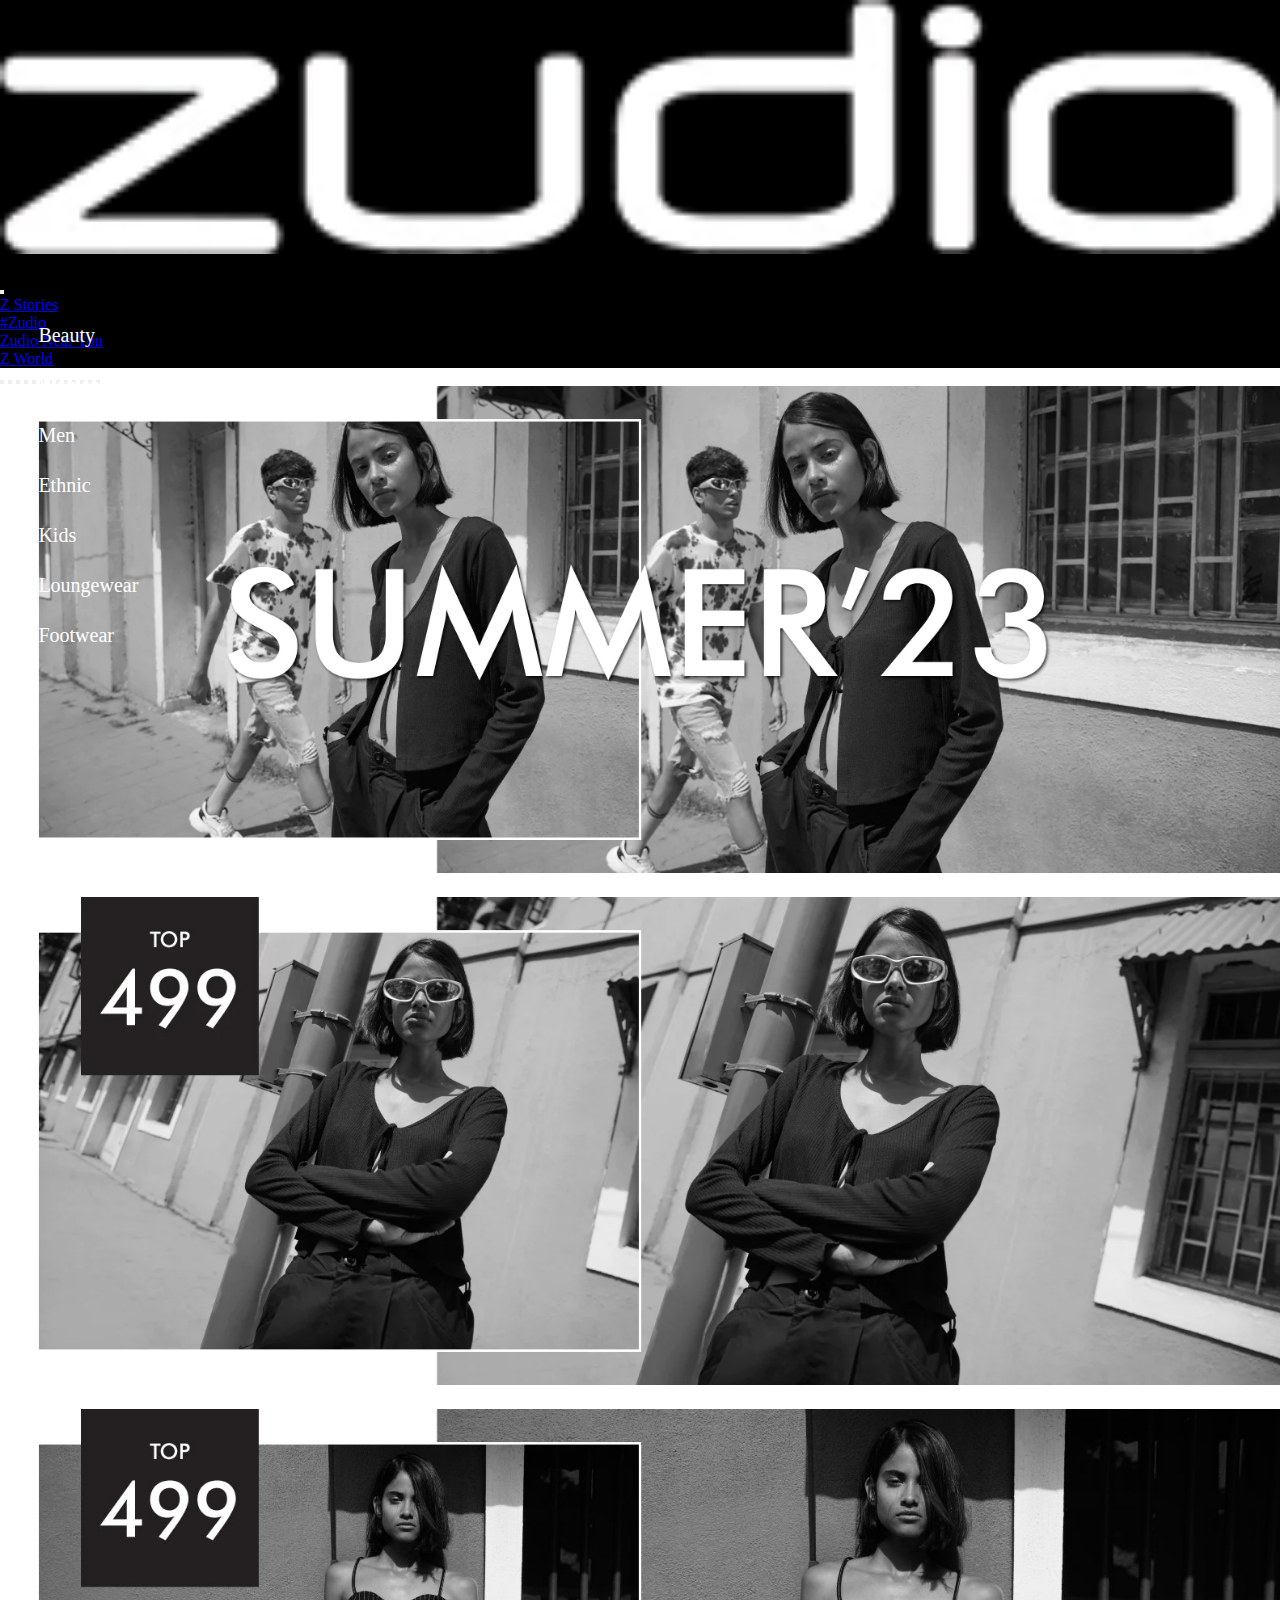
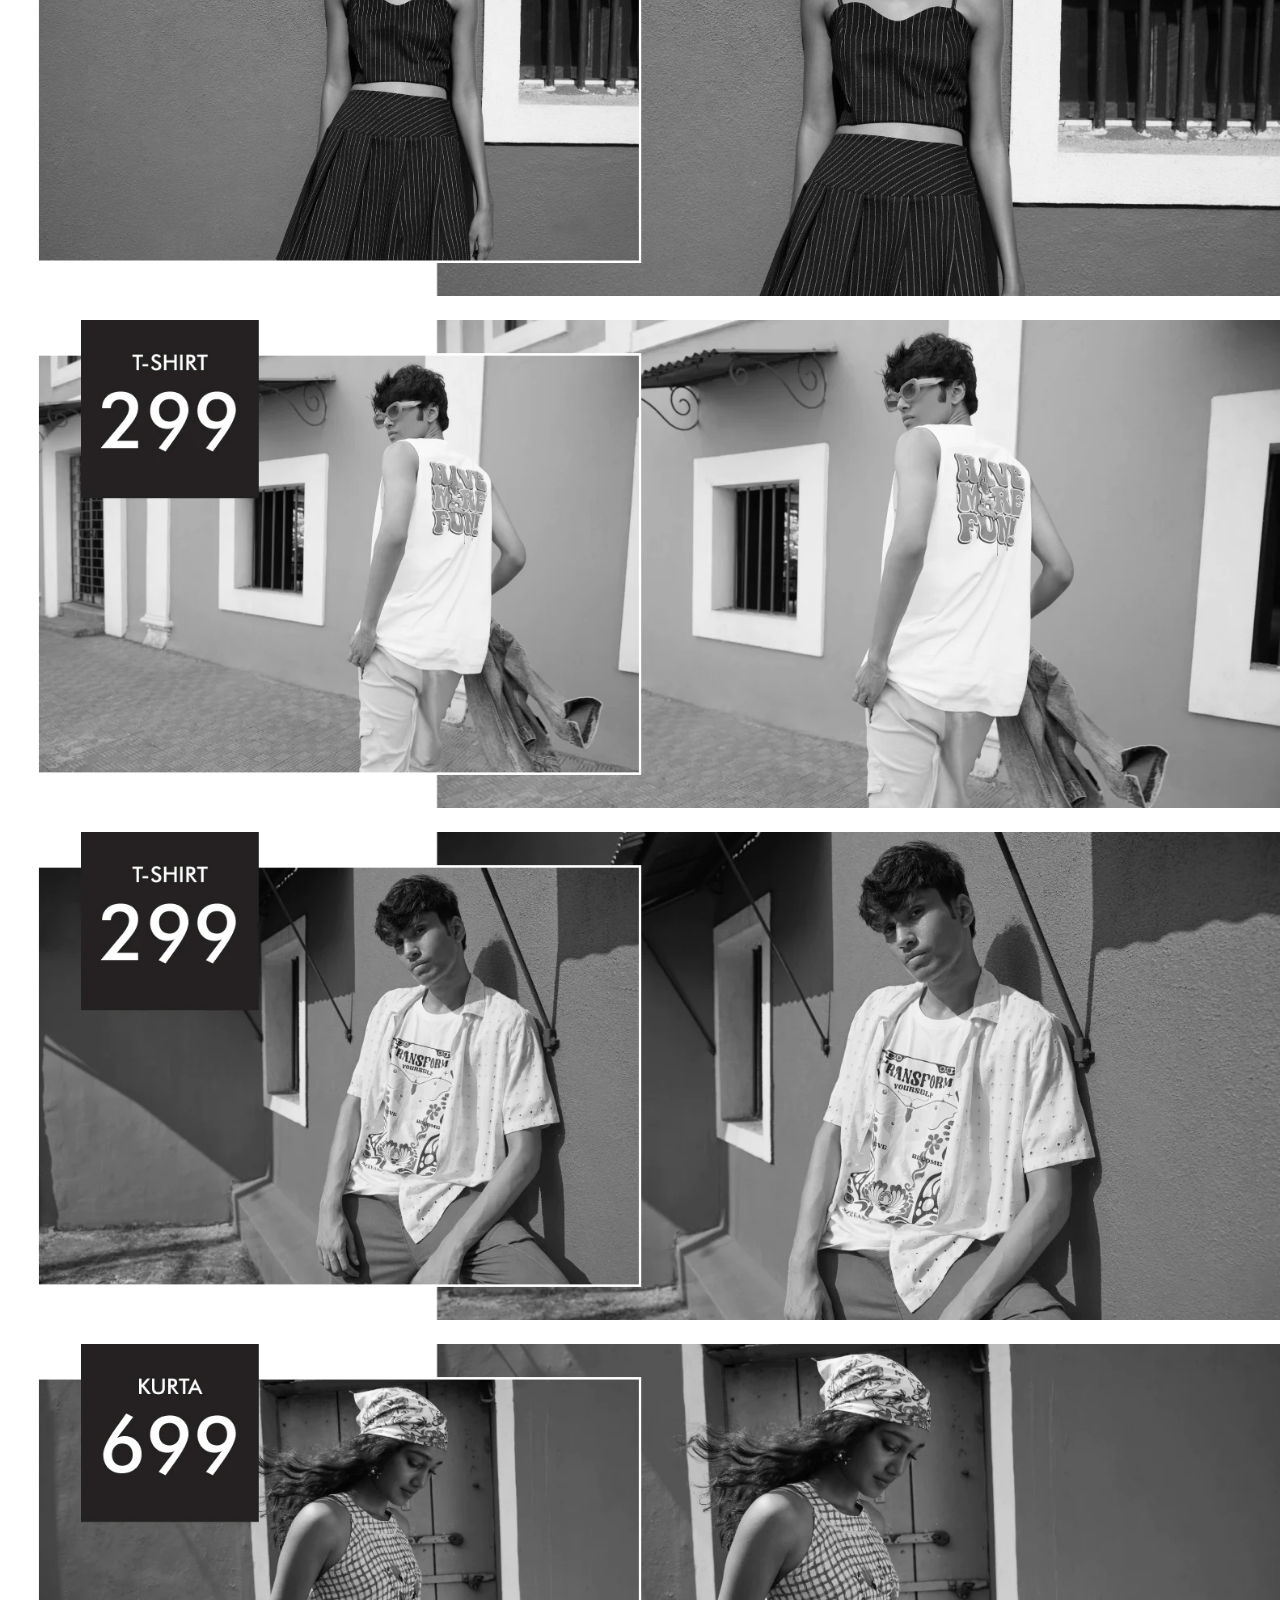
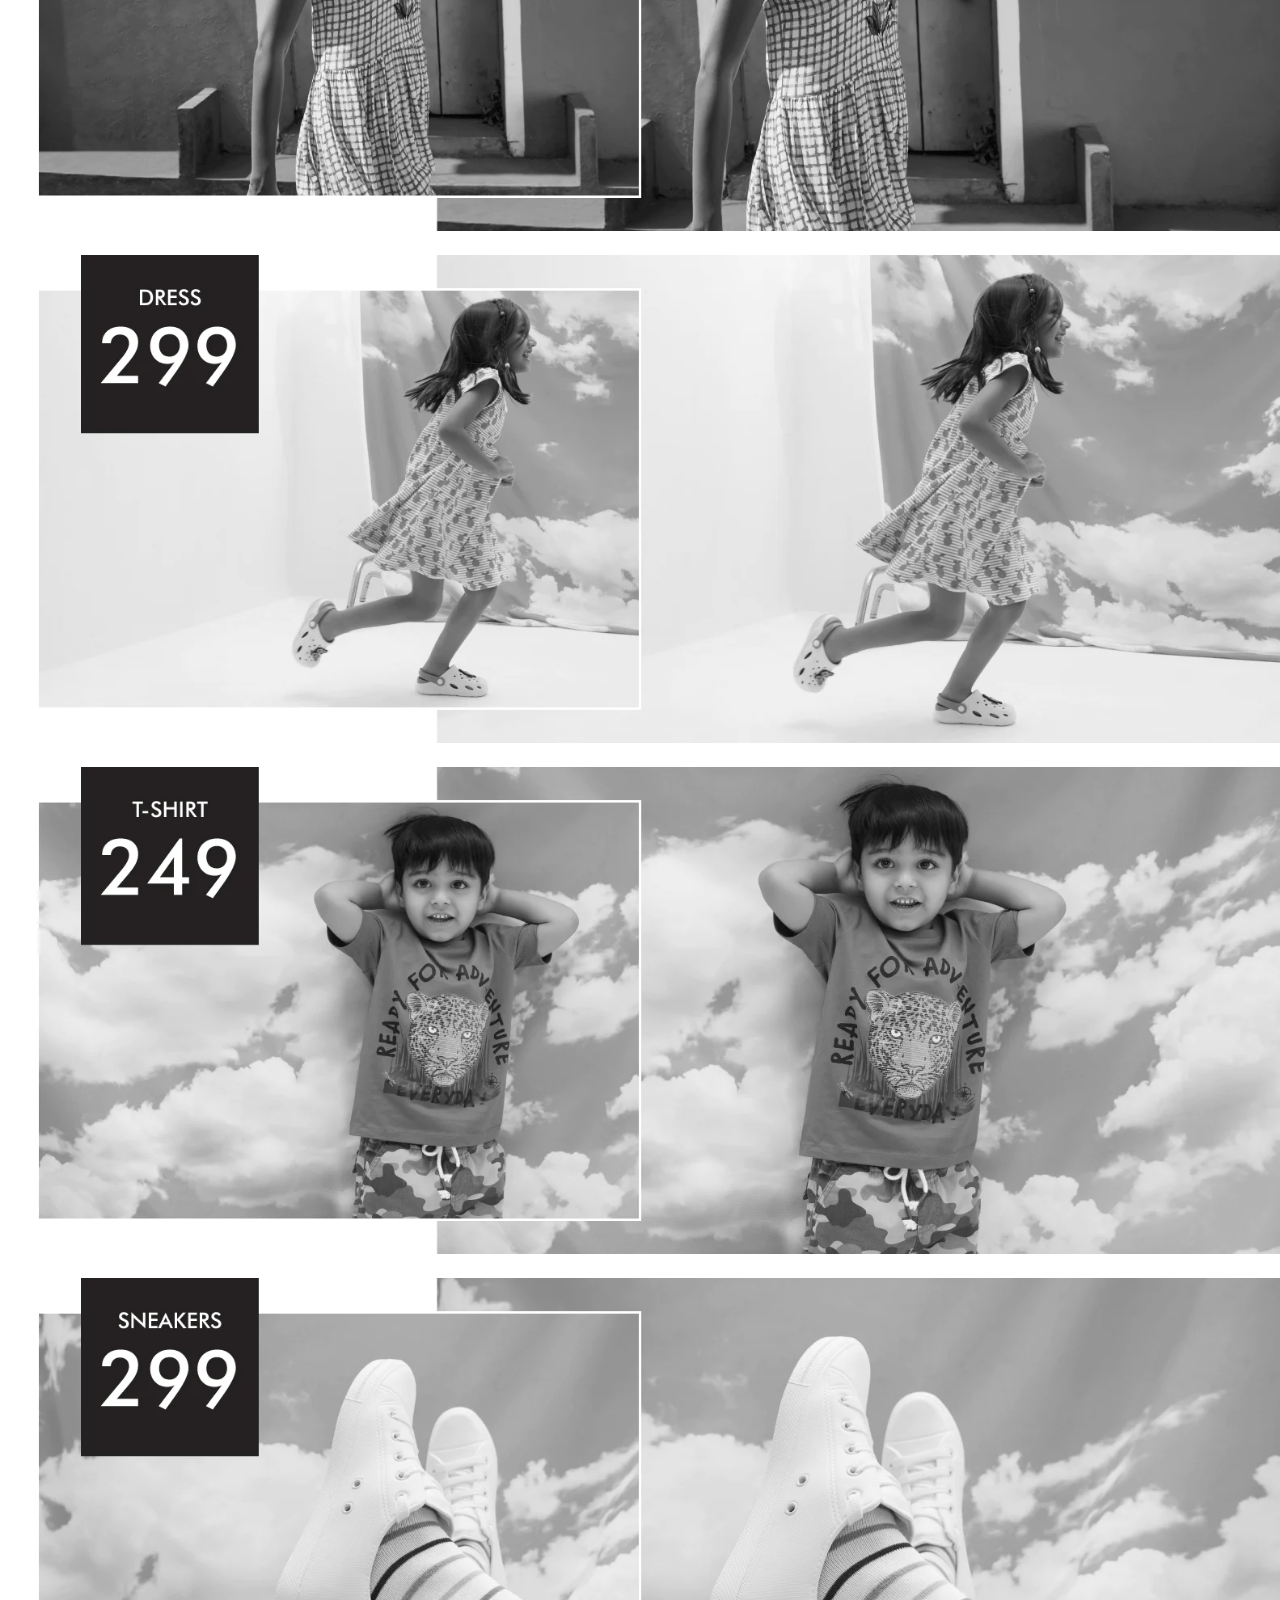
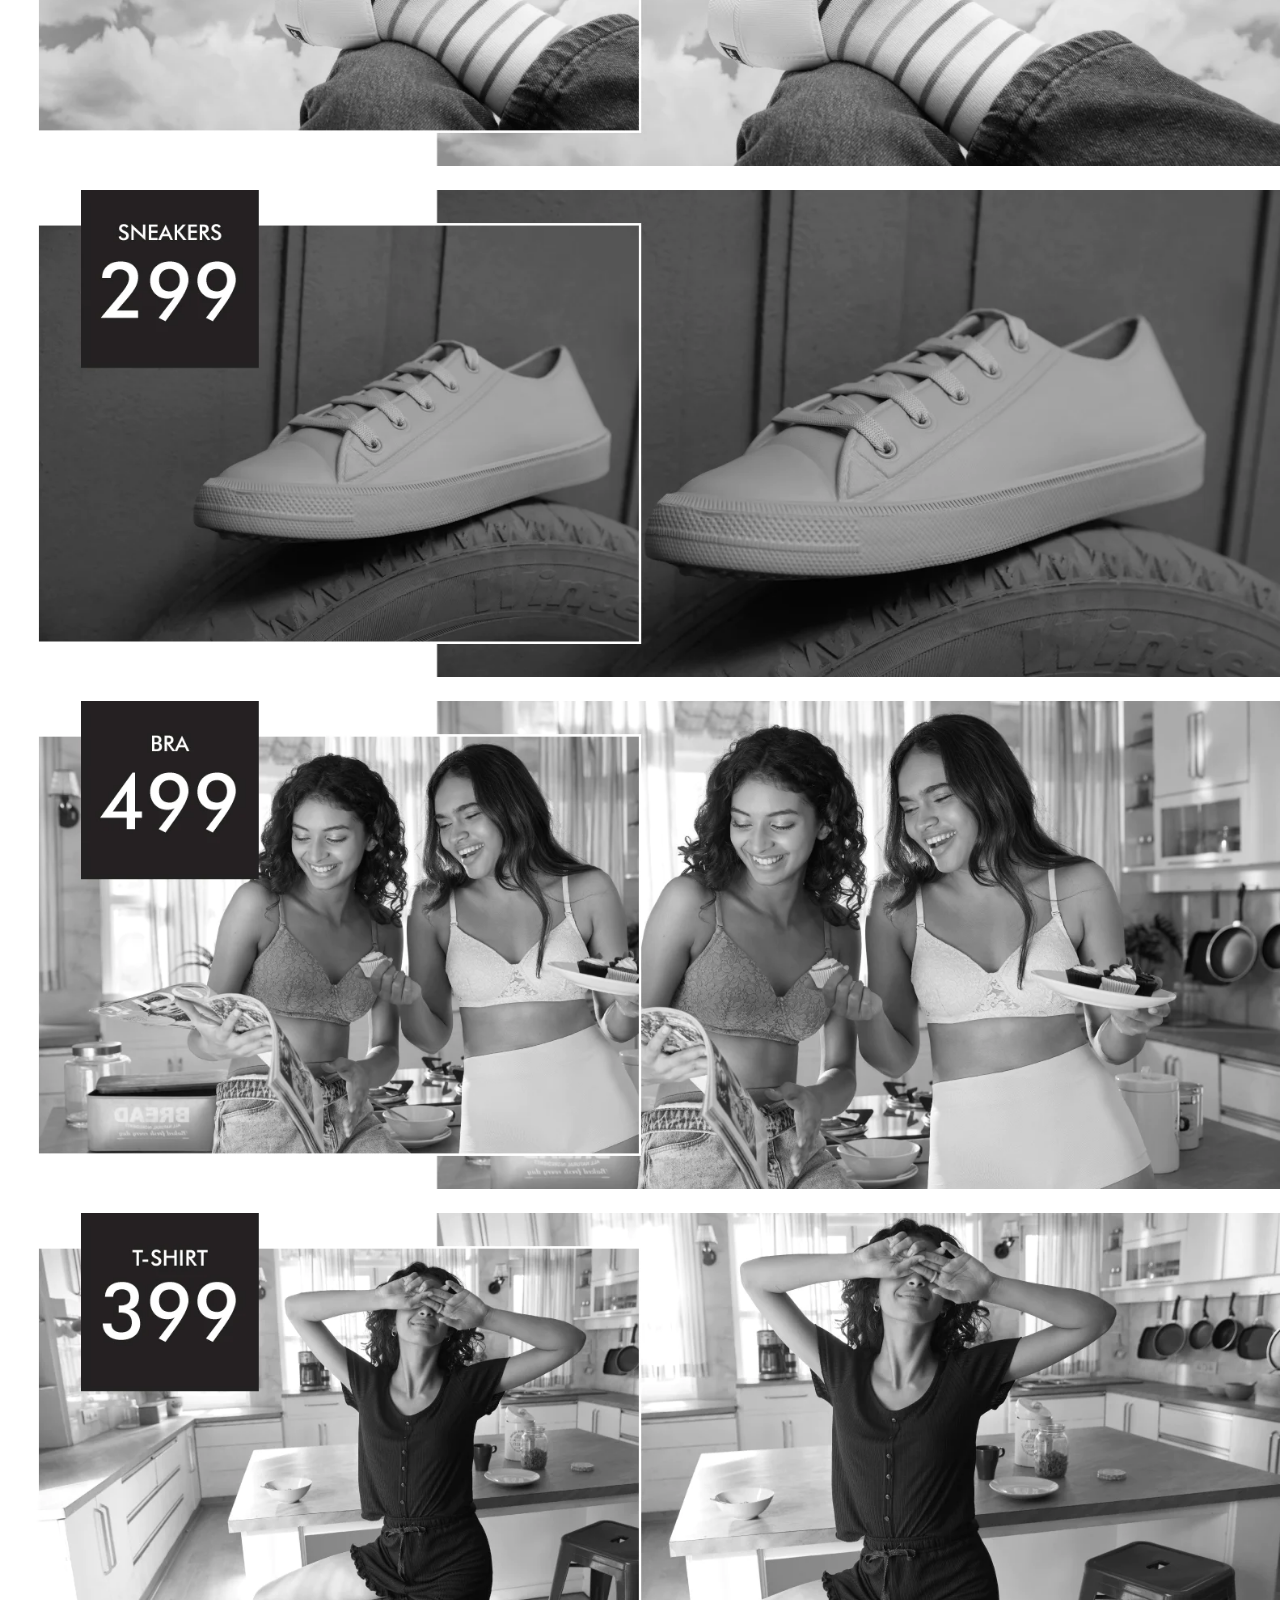
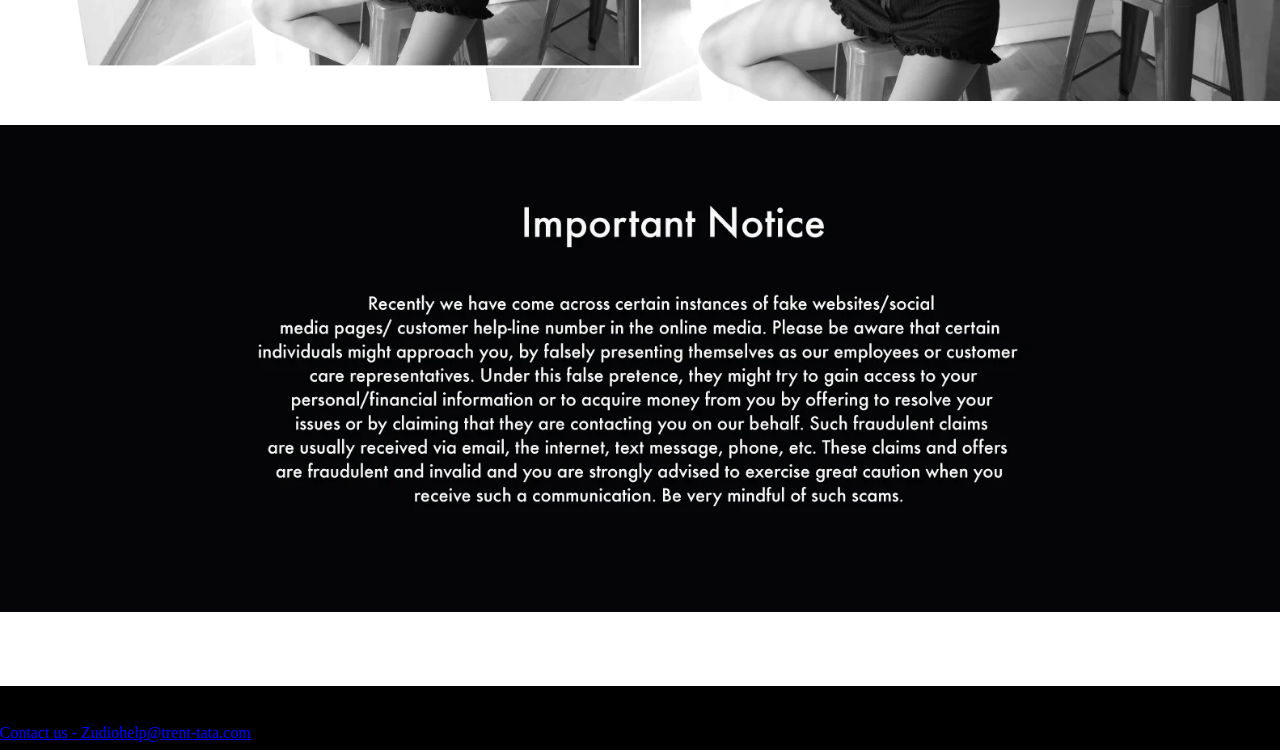
<file: index.html>
<!DOCTYPE html>
<html lang="en">
  <head>
    <!-- Required meta tags -->
    <meta charset="utf-8" />
    <meta name="viewport" content="width=device-width, initial-scale=1" />

    <!-- Bootstrap CSS -->
    <link
      href="https://cdn.jsdelivr.net/npm/bootstrap@5.0.2/dist/css/bootstrap.min.css"
      rel="stylesheet"
      integrity="sha384-EVSTQN3/azprG1Anm3QDgpJLIm9Nao0Yz1ztcQTwFspd3yD65VohhpuuCOmLASjC"
      crossorigin="anonymous"
    />

    <!-- boorstrap icon -->
    <link
      rel="stylesheet"
      href="https://cdn.jsdelivr.net/npm/bootstrap-icons@1.10.5/font/bootstrap-icons.css"
    />

    <!-- CSS link -->
    <link rel="stylesheet" href="style.css" />

    <title>Zudio</title>
    <link
      rel="icon"
      href="https://www.google.com/url?sa=i&url=https%3A%2F%2Fwww.cleanpng.com%2Fpng-globe-earth-clip-art-vector-map-of-the-world-1674457%2F&psig=AOvVaw2JH9R2UwlI9PM4eR_BpN5f&ust=1687245021285000&source=images&cd=vfe&ved=0CBEQjRxqFwoTCIi26NLjzv8CFQAAAAAdAAAAABAE"
    />
  </head>

  <body>
    <!-- Navbar -->

    <nav
      class="navbar navbar-expand-lg navbar-dark"
      style="background-color: black"
    >
      <div class="container-fluid">
        <a
          class="navbar-brand ms-5 active"
          aria-current="page"
          href="index.html"
        >
          <img
            src="Images/Zudio_logo.webp"
            alt="Zudio Logo"
            height="45"
            width="220px"
          />
        </a>
        <button
          class="navbar-toggler"
          type="button"
          data-bs-toggle="collapse"
          data-bs-target="#navbarSupportedContent"
          aria-controls="navbarSupportedContent"
          aria-expanded="false"
          aria-label="Toggle navigation"
        >
          <span class="navbar-toggler-icon"></span>
        </button>
        <div
          class="collapse navbar-collapse justify-content-end"
          id="navbarSupportedContent"
        >
          <ul class="navbar-nav">
            <li class="nav-item">
              <a class="nav-link text-white fs-5 mx-3" href="Z Stories.html"
                >Z Stories</a
              >
            </li>
            <li class="nav-item">
              <a class="nav-link text-white fs-5 mx-3" href="Zudio.html"
                >#Zudio</a
              >
            </li>
            <li class="nav-item">
              <a
                class="nav-link text-white fs-5 mx-4"
                href="Zudio Near You.html"
                >Zudio Near You</a
              >
            </li>
            <li class="nav-item">
              <a class="nav-link text-white fs-5 mx-4" href="Z World.html"
                >Z World</a
              >
            </li>
          </ul>
        </div>
      </div>
    </nav>

    <!-- slider -->

    <div
      id="carouselExampleCaptions"
      class="carousel slide"
      data-bs-ride="carousel"
    >
      <div class="carousel-indicators">
        <button
          type="button"
          data-bs-target="#carouselExampleCaptions"
          data-bs-slide-to="0"
          class="active"
          aria-current="true"
          aria-label="Slide 1"
        ></button>
        <button
          type="button"
          data-bs-target="#carouselExampleCaptions"
          data-bs-slide-to="1"
          aria-label="Slide 2"
        ></button>
        <button
          type="button"
          data-bs-target="#carouselExampleCaptions"
          data-bs-slide-to="2"
          aria-label="Slide 3"
        ></button>
        <button
          type="button"
          data-bs-target="#carouselExampleCaptions"
          data-bs-slide-to="3"
          aria-label="Slide 4"
        ></button>
        <button
          type="button"
          data-bs-target="#carouselExampleCaptions"
          data-bs-slide-to="4"
          aria-label="Slide 5"
        ></button>
        <button
          type="button"
          data-bs-target="#carouselExampleCaptions"
          data-bs-slide-to="5"
          aria-label="Slide 6"
        ></button>
        <button
          type="button"
          data-bs-target="#carouselExampleCaptions"
          data-bs-slide-to="6"
          aria-label="Slide 7"
        ></button>
        <button
          type="button"
          data-bs-target="#carouselExampleCaptions"
          data-bs-slide-to="7"
          aria-label="Slide 8"
        ></button>
        <button
          type="button"
          data-bs-target="#carouselExampleCaptions"
          data-bs-slide-to="8"
          aria-label="Slide 9"
        ></button>
        <button
          type="button"
          data-bs-target="#carouselExampleCaptions"
          data-bs-slide-to="9"
          aria-label="Slide 10"
        ></button>
        <button
          type="button"
          data-bs-target="#carouselExampleCaptions"
          data-bs-slide-to="10"
          aria-label="Slide 11"
        ></button>
        <button
          type="button"
          data-bs-target="#carouselExampleCaptions"
          data-bs-slide-to="11"
          aria-label="Slide 12"
        ></button>
        <button
          type="button"
          data-bs-target="#carouselExampleCaptions"
          data-bs-slide-to="12"
          aria-label="Slide 13"
        ></button>
      </div>
      <div class="carousel-inner">
        <div class="carousel-item active">
          <img
            src="Images/image-1.jpg"
            height="610px"
            class="d-block w-100"
            alt="..."
          />
        </div>
        <div class="carousel-item">
          <img
            src="Images/image-2.jpg"
            height="610px"
            class="d-block w-100"
            alt="..."
          />
        </div>
        <div class="carousel-item">
          <img
            src="Images/image-3.jpg"
            height="610px"
            class="d-block w-100"
            alt="..."
          />
        </div>
        <div class="carousel-item">
          <img
            src="Images/image-4.jpg"
            height="610px"
            class="d-block w-100"
            alt="..."
          />
        </div>
        <div class="carousel-item">
          <img
            src="Images/image-5.jpg"
            height="610px"
            class="d-block w-100"
            alt="..."
          />
        </div>
        <div class="carousel-item">
          <img
            src="Images/image-6.jpg"
            height="610px"
            class="d-block w-100"
            alt="..."
          />
        </div>
        <div class="carousel-item">
          <img
            src="Images/image-7.jpg"
            height="610px"
            class="d-block w-100"
            alt="..."
          />
        </div>
        <div class="carousel-item">
          <img
            src="Images/image-8.jpg"
            height="610px"
            class="d-block w-100"
            alt="..."
          />
        </div>
        <div class="carousel-item">
          <img
            src="Images/image-9.jpg"
            height="610px"
            class="d-block w-100"
            alt="..."
          />
        </div>
        <div class="carousel-item">
          <img
            src="Images/image-10.jpg"
            height="610px"
            class="d-block w-100"
            alt="..."
          />
        </div>
        <div class="carousel-item">
          <img
            src="Images/image-11.jpg"
            height="610px"
            class="d-block w-100"
            alt="..."
          />
        </div>
        <div class="carousel-item">
          <img
            src="Images/image-12.jpg"
            height="610px"
            class="d-block w-100"
            alt="..."
          />
        </div>
        <div class="carousel-item">
          <img
            src="Images/image-13.jpg"
            height="610px"
            class="d-block w-100"
            alt="..."
          />
        </div>
      </div>
    </div>

    <!-- slide navigation  -->
    <div class="slider-navigation">
      <ul>
        <li>
          <a href="Beauty.html">Beauty</a>
        </li>

        <li>
          <a href="Women.html">Women</a>
        </li>

        <li>
          <a href="Men.html">Men</a>
        </li>

        <li>
          <a href="Ethnic.html">Ethnic</a>
        </li>

        <li>
          <a href="Kids.html">Kids</a>
        </li>

        <li>
          <a href="Loungewear.html">Loungewear</a>
        </li>

        <li>
          <a href="Footwear.html">Footwear</a>
        </li>
      </ul>
    </div>

    <!-- copyright -->
    <footer class="bg-black">
      <div class="container">
        <div class="row">
          <div class="col text-start">
            <p>
              <span class="text-white copyright">COPYRIGHT © 2023 ZUDIO</span>
            </p>
          </div>
          <div class="col text-end">
            <p>
              <a
                href="mailto:Zudiohelp@trent-tata.com"
                class="text-white copyright text-decoration-none"
                >Contact us - Zudiohelp@trent-tata.com</a
              >
            </p>
          </div>
        </div>
      </div>
    </footer>

    <!-- container end -->

    <!-- Option 1: Bootstrap Bundle with Popper -->
    <script
      src="https://cdn.jsdelivr.net/npm/bootstrap@5.0.2/dist/js/bootstrap.bundle.min.js"
      integrity="sha384-MrcW6ZMFYlzcLA8Nl+NtUVF0sA7MsXsP1UyJoMp4YLEuNSfAP+JcXn/tWtIaxVXM"
      crossorigin="anonymous"
    ></script>
  </body>
</html>
</file>
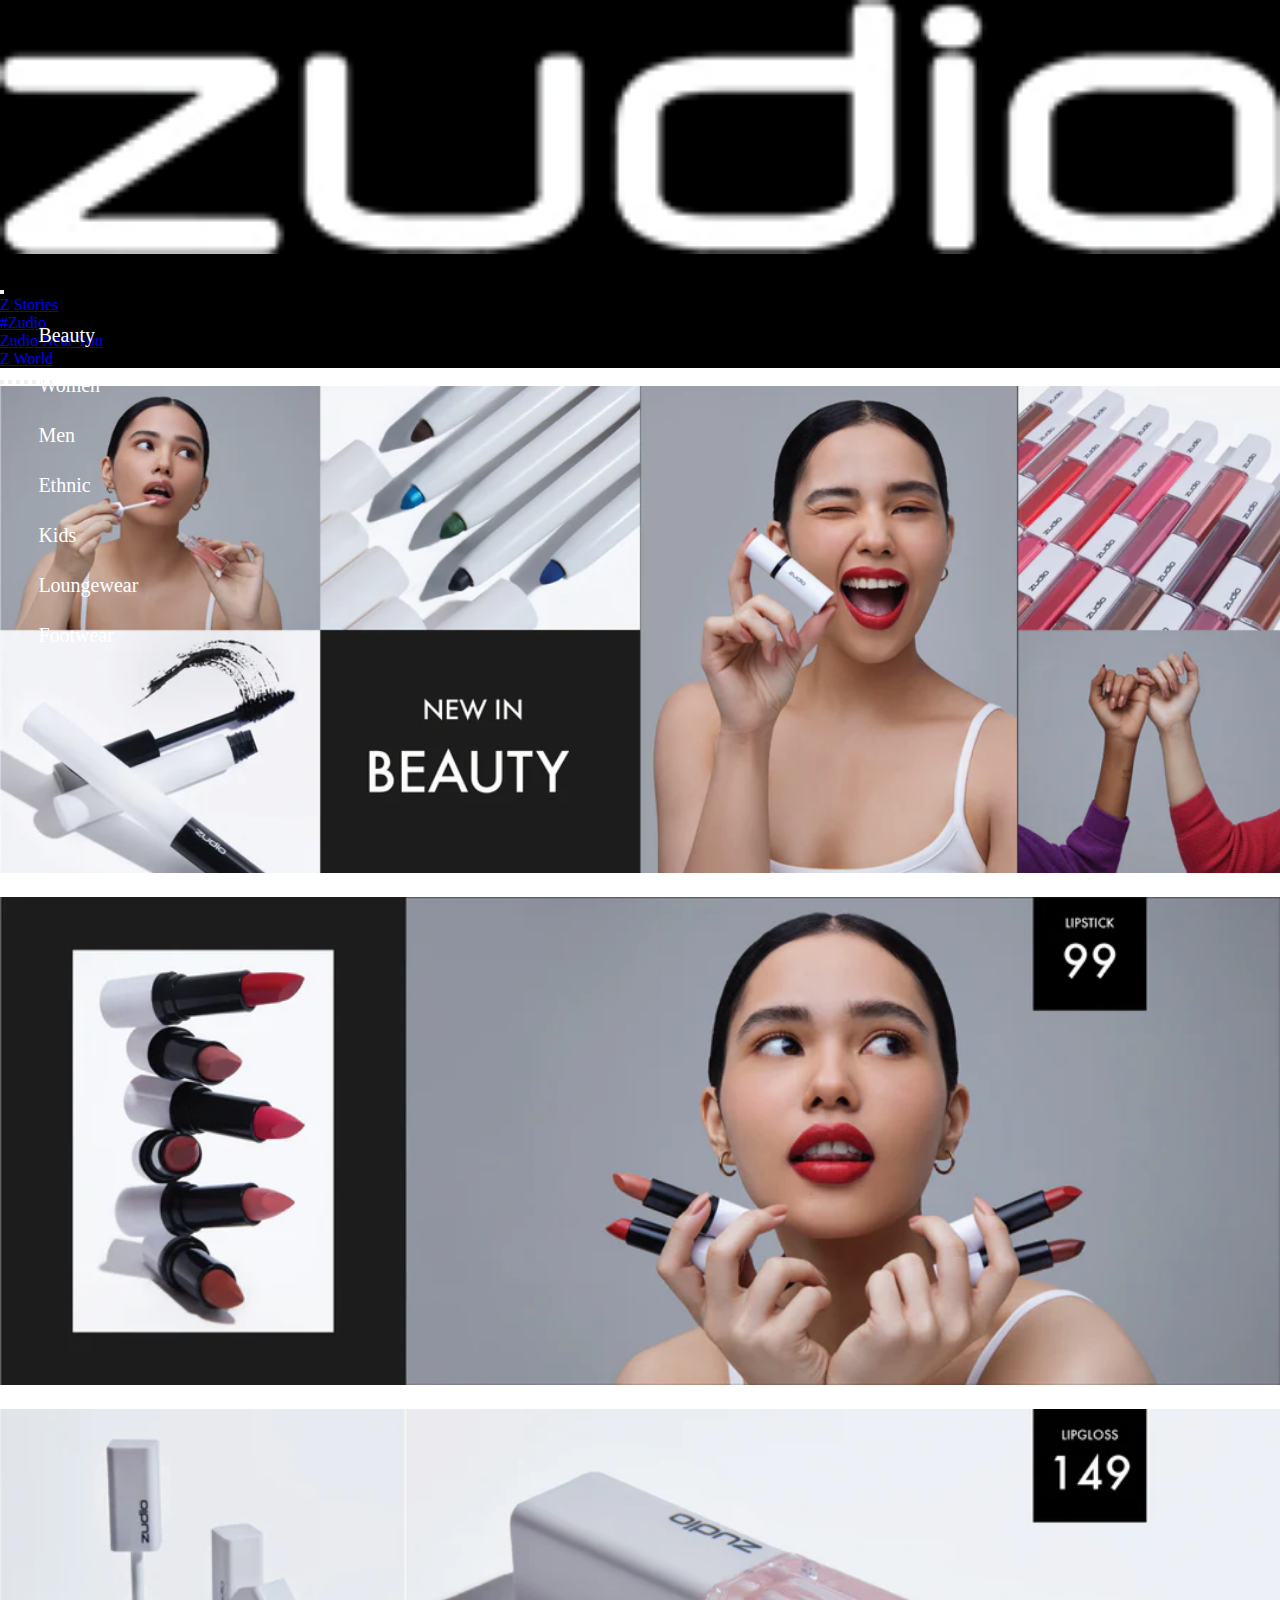
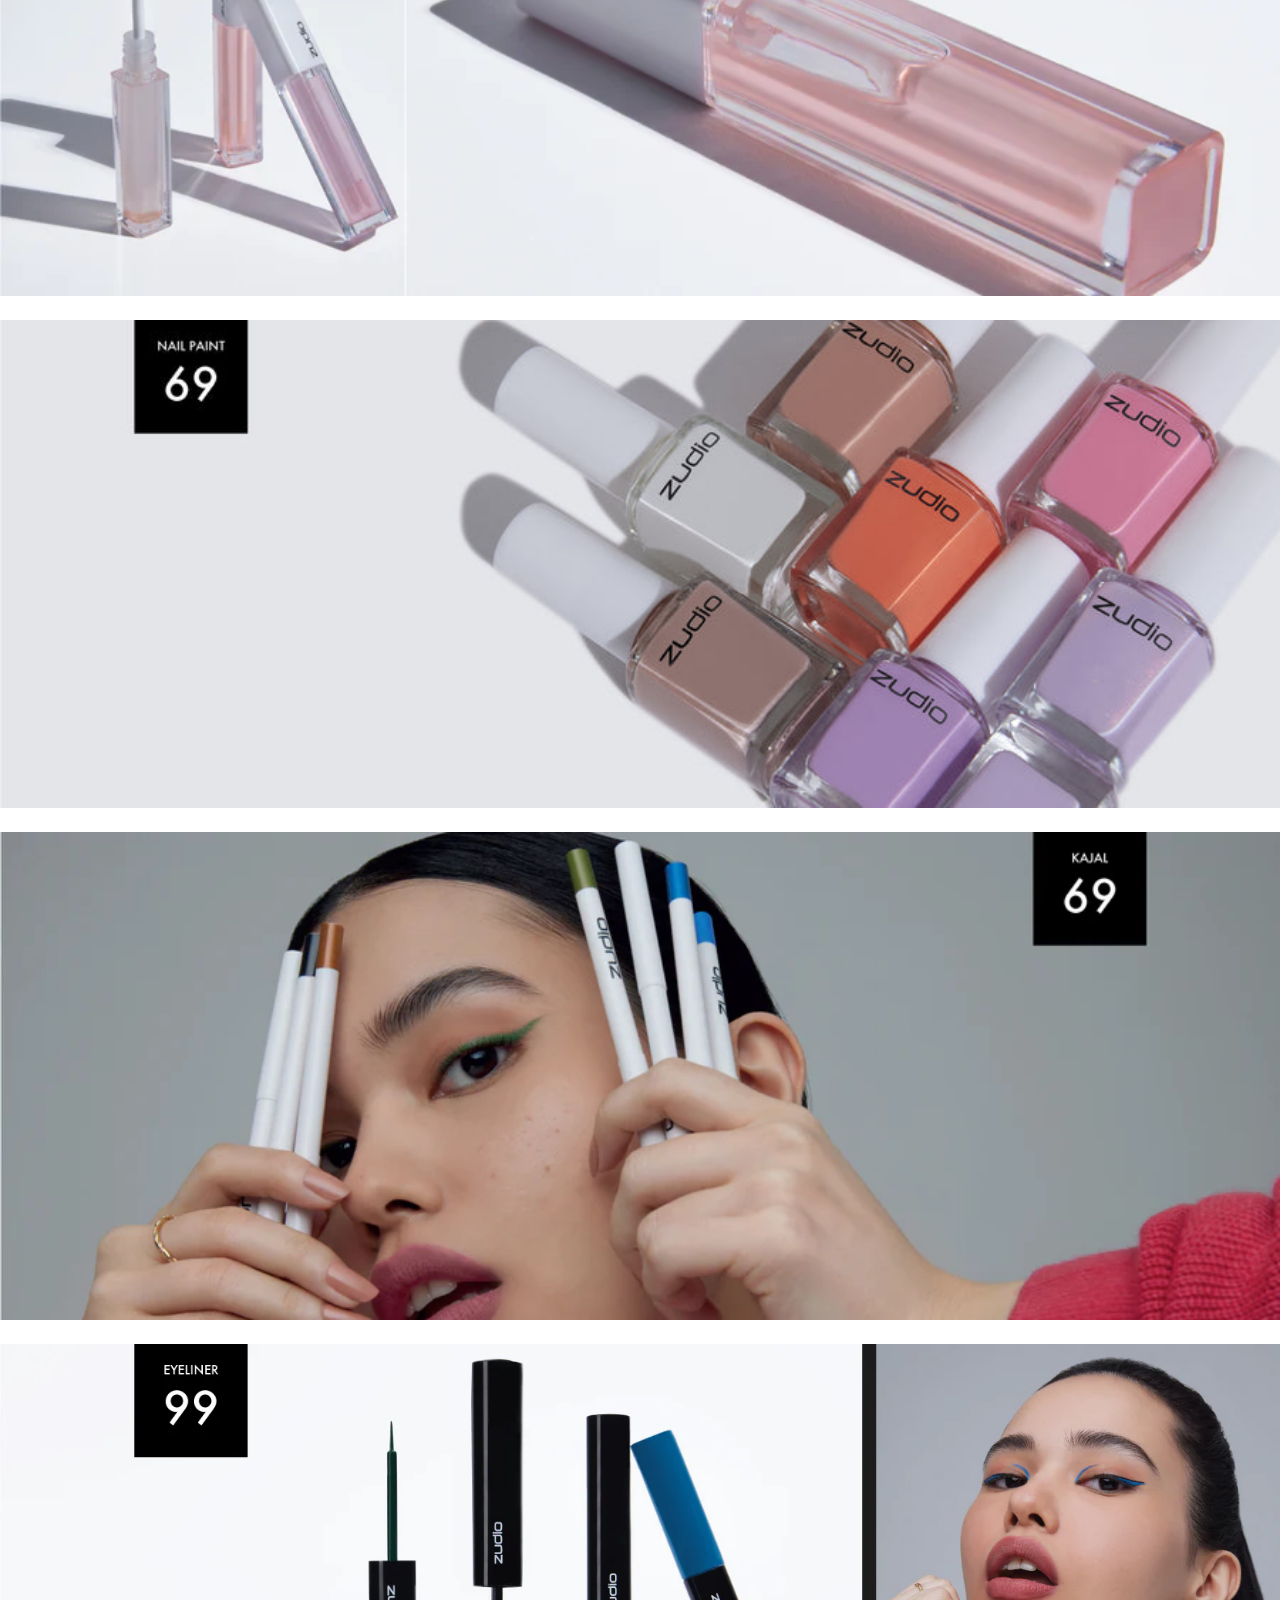
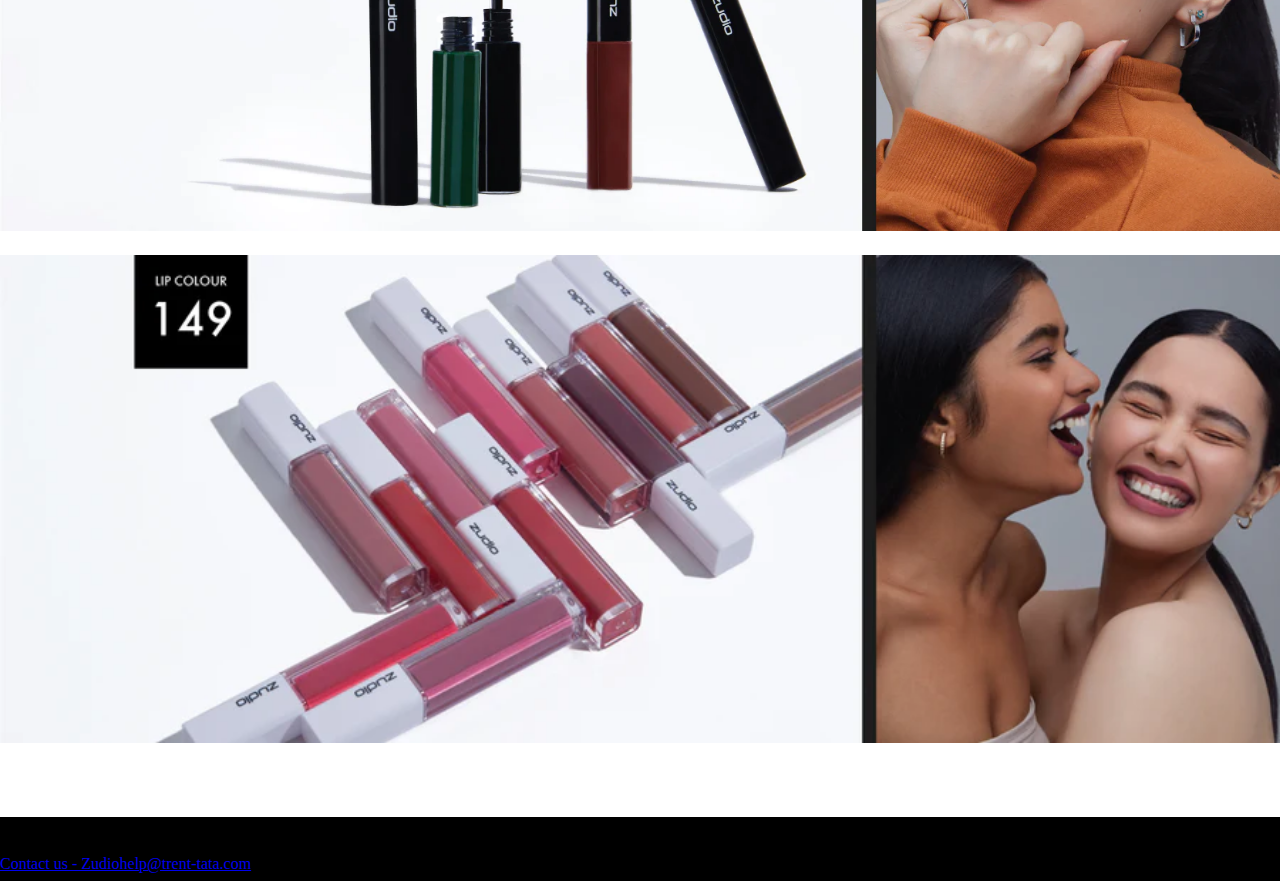
<file: Beauty.html>
<!DOCTYPE html>
<html lang="en">
  <head>
    <!-- Required meta tags -->
    <meta charset="utf-8" />
    <meta name="viewport" content="width=device-width, initial-scale=1" />

    <!-- Bootstrap CSS -->
    <link
      href="https://cdn.jsdelivr.net/npm/bootstrap@5.0.2/dist/css/bootstrap.min.css"
      rel="stylesheet"
      integrity="sha384-EVSTQN3/azprG1Anm3QDgpJLIm9Nao0Yz1ztcQTwFspd3yD65VohhpuuCOmLASjC"
      crossorigin="anonymous"
    />

    <!-- boorstrap icon -->
    <link
      rel="stylesheet"
      href="https://cdn.jsdelivr.net/npm/bootstrap-icons@1.10.5/font/bootstrap-icons.css"
    />

    <!-- CSS link -->
    <link rel="stylesheet" href="style.css" />

    <title>Beauty-Zudio</title>
    <link
      rel="icon"
      href="https://www.google.com/url?sa=i&url=https%3A%2F%2Fwww.cleanpng.com%2Fpng-globe-earth-clip-art-vector-map-of-the-world-1674457%2F&psig=AOvVaw2JH9R2UwlI9PM4eR_BpN5f&ust=1687245021285000&source=images&cd=vfe&ved=0CBEQjRxqFwoTCIi26NLjzv8CFQAAAAAdAAAAABAE"
    />
  </head>

  <body>
    <!-- Navbar -->

    <nav
      class="navbar navbar-expand-lg navbar-dark"
      style="background-color: black"
    >
      <div class="container-fluid">
        <a
          class="navbar-brand ms-5 active"
          aria-current="page"
          href="index.html"
        >
          <img
            src="Images/Zudio_logo.webp"
            alt="Zudio Logo"
            height="45"
            width="220px"
          />
        </a>
        <button
          class="navbar-toggler"
          type="button"
          data-bs-toggle="collapse"
          data-bs-target="#navbarSupportedContent"
          aria-controls="navbarSupportedContent"
          aria-expanded="false"
          aria-label="Toggle navigation"
        >
          <span class="navbar-toggler-icon"></span>
        </button>
        <div
          class="collapse navbar-collapse justify-content-end"
          id="navbarSupportedContent"
        >
          <ul class="navbar-nav">
            <li class="nav-item">
              <a class="nav-link text-white fs-5 mx-3" href="Z Stories.html"
                >Z Stories</a
              >
            </li>
            <li class="nav-item">
              <a class="nav-link text-white fs-5 mx-3" href="Zudio.html"
                >#Zudio</a
              >
            </li>
            <li class="nav-item">
              <a
                class="nav-link text-white fs-5 mx-4"
                href="Zudio Near You.html"
                >Zudio Near You</a
              >
            </li>
            <li class="nav-item">
              <a class="nav-link text-white fs-5 mx-4" href="Z World.html"
                >Z World</a
              >
            </li>
          </ul>
        </div>
      </div>
    </nav>

    <!-- slider -->

    <div
      id="carouselExampleCaptions"
      class="carousel slide"
      data-bs-ride="carousel"
    >
      <div class="carousel-indicators">
        <button
          type="button"
          data-bs-target="#carouselExampleCaptions"
          data-bs-slide-to="0"
          class="active"
          aria-current="true"
          aria-label="Slide 1"
        ></button>
        <button
          type="button"
          data-bs-target="#carouselExampleCaptions"
          data-bs-slide-to="1"
          aria-label="Slide 2"
        ></button>
        <button
          type="button"
          data-bs-target="#carouselExampleCaptions"
          data-bs-slide-to="2"
          aria-label="Slide 3"
        ></button>
        <button
          type="button"
          data-bs-target="#carouselExampleCaptions"
          data-bs-slide-to="3"
          aria-label="Slide 4"
        ></button>
        <button
          type="button"
          data-bs-target="#carouselExampleCaptions"
          data-bs-slide-to="4"
          aria-label="Slide 5"
        ></button>
        <button
          type="button"
          data-bs-target="#carouselExampleCaptions"
          data-bs-slide-to="5"
          aria-label="Slide 6"
        ></button>
        <button
          type="button"
          data-bs-target="#carouselExampleCaptions"
          data-bs-slide-to="6"
          aria-label="Slide 7"
        ></button>
      </div>
      <div class="carousel-inner">
        <div class="carousel-item active">
          <img
            src="Images/beauty-img1.jpg"
            height="610px"
            class="d-block w-100"
            alt="..."
          />
        </div>
        <div class="carousel-item">
          <img
            src="Images/beauty-img2.jpg"
            height="610px"
            class="d-block w-100"
            alt="..."
          />
        </div>
        <div class="carousel-item">
          <img
            src="Images/beauty-img3.jpg"
            height="610px"
            class="d-block w-100"
            alt="..."
          />
        </div>
        <div class="carousel-item">
          <img
            src="Images/beauty-img4.jpg"
            height="610px"
            class="d-block w-100"
            alt="..."
          />
        </div>
        <div class="carousel-item">
          <img
            src="Images/beauty-img5.jpg"
            height="610px"
            class="d-block w-100"
            alt="..."
          />
        </div>
        <div class="carousel-item">
          <img
            src="Images/beauty-img6.jpg"
            height="610px"
            class="d-block w-100"
            alt="..."
          />
        </div>
        <div class="carousel-item">
          <img
            src="Images/beauty-img7.jpg"
            height="610px"
            class="d-block w-100"
            alt="..."
          />
        </div>
      </div>
    </div>

    <!-- slide navigation  -->
    <div class="slider-navigation">
      <ul>
        <li>
          <a href="Beauty.html">Beauty</a>
        </li>

        <li>
          <a href="Women.html">Women</a>
        </li>

        <li>
          <a href="Men.html">Men</a>
        </li>

        <li>
          <a href="Ethnic.html">Ethnic</a>
        </li>

        <li>
          <a href="Kids.html">Kids</a>
        </li>

        <li>
          <a href="Loungewear.html">Loungewear</a>
        </li>

        <li>
          <a href="Footwear.html">Footwear</a>
        </li>
      </ul>
    </div>

    <!-- copyright -->
    <footer class="bg-black">
      <div class="container">
        <div class="row">
          <div class="col text-start">
            <p>
              <span class="text-white copyright">COPYRIGHT © 2023 ZUDIO</span>
            </p>
          </div>
          <div class="col text-end">
            <p>
              <a
                href="mailto:Zudiohelp@trent-tata.com"
                class="text-white copyright text-decoration-none"
                >Contact us - Zudiohelp@trent-tata.com</a
              >
            </p>
          </div>
        </div>
      </div>
    </footer>

    <!-- container end -->

    <!-- Option 1: Bootstrap Bundle with Popper -->
    <script
      src="https://cdn.jsdelivr.net/npm/bootstrap@5.0.2/dist/js/bootstrap.bundle.min.js"
      integrity="sha384-MrcW6ZMFYlzcLA8Nl+NtUVF0sA7MsXsP1UyJoMp4YLEuNSfAP+JcXn/tWtIaxVXM"
      crossorigin="anonymous"
    ></script>
  </body>
</html>
</file>
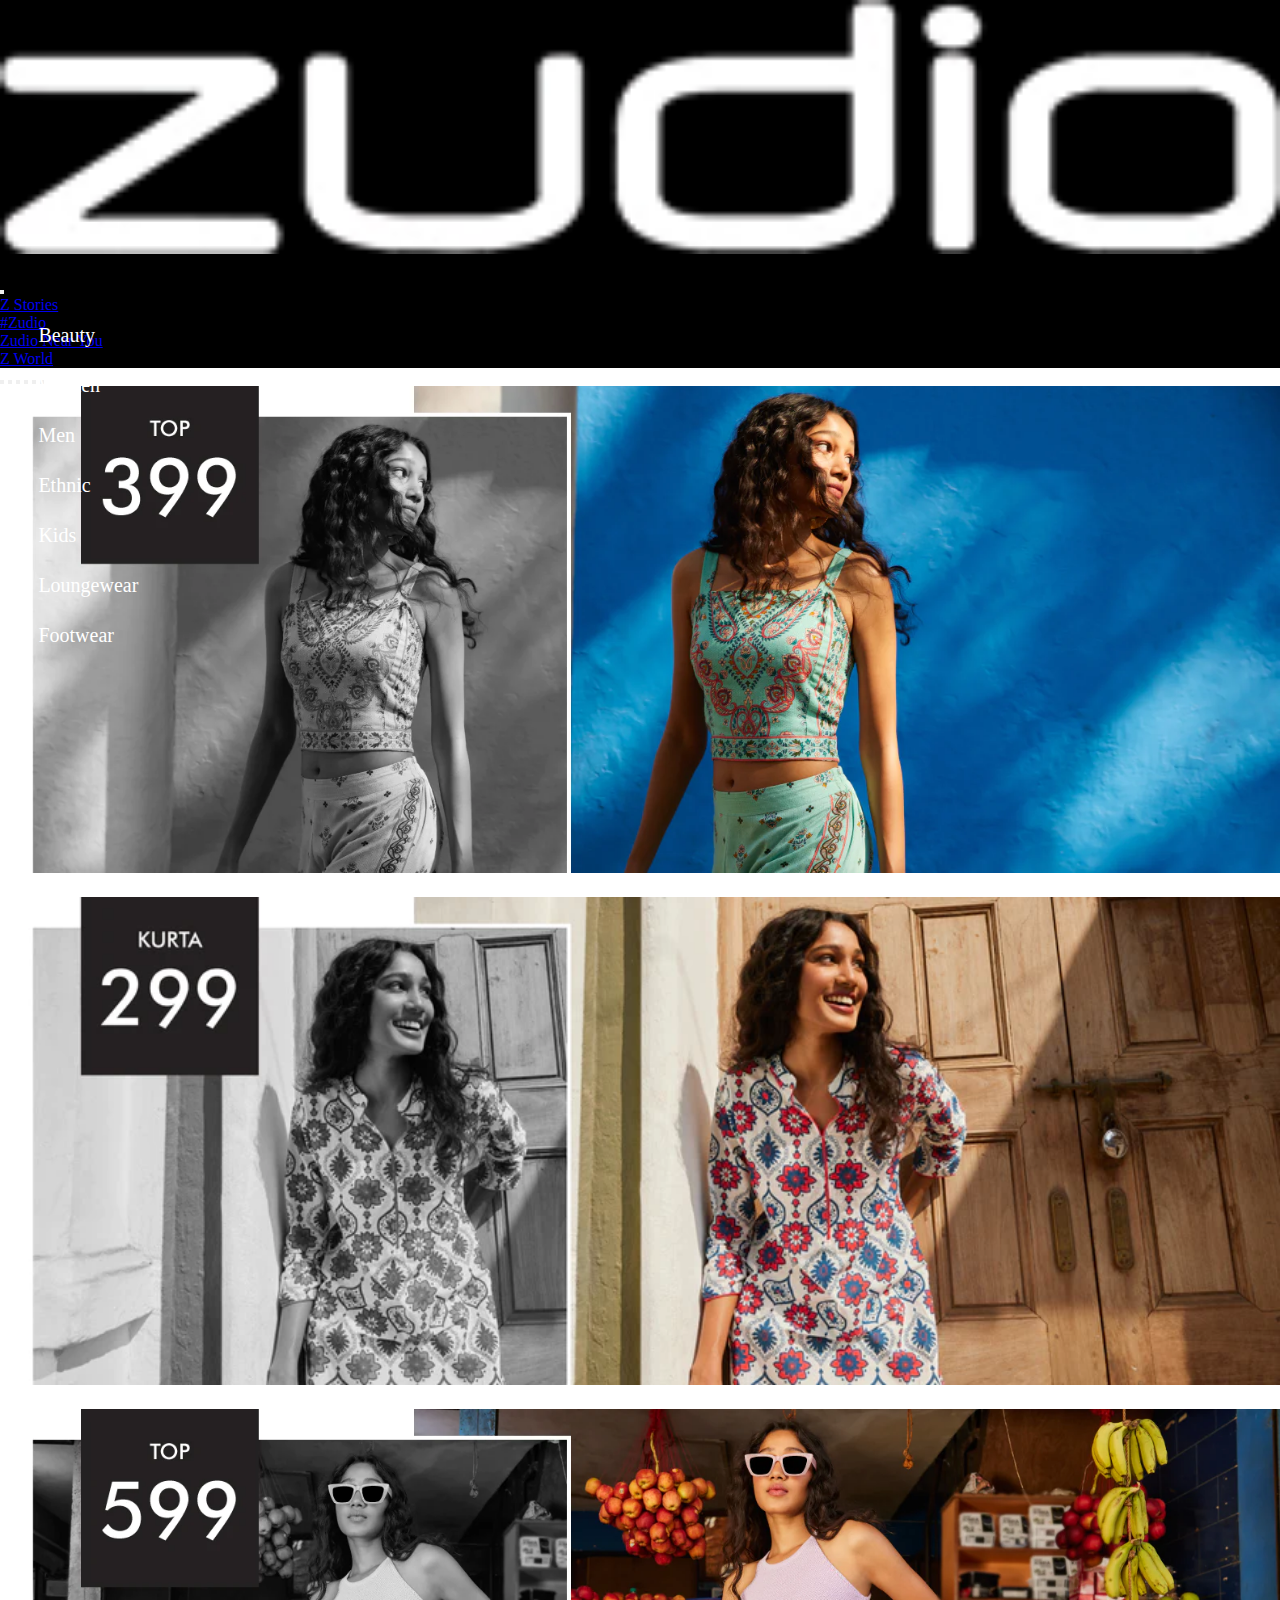
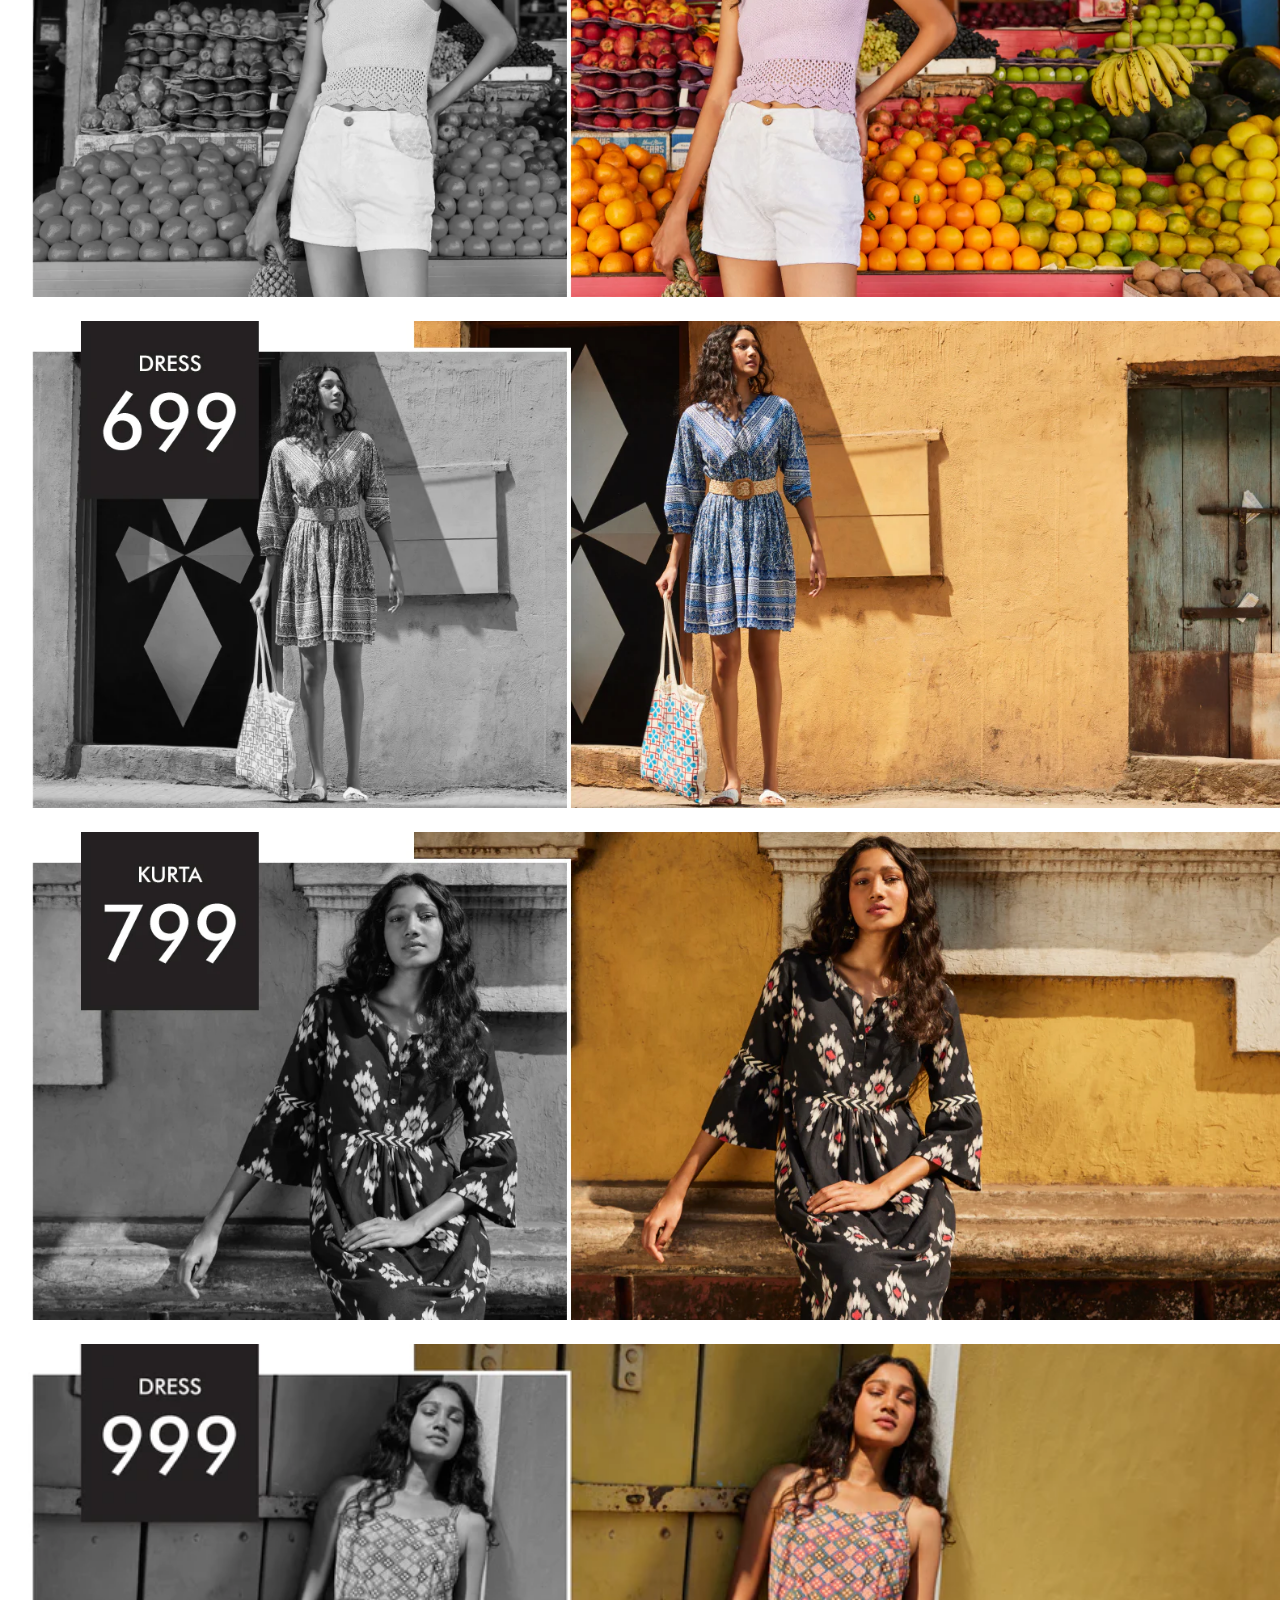
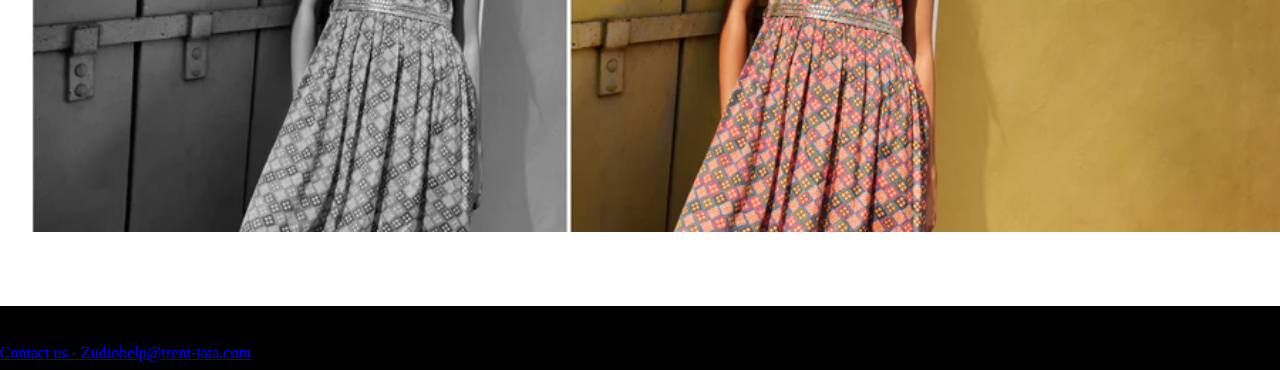
<file: Ethnic.html>
<!DOCTYPE html>
<html lang="en">
  <head>
    <!-- Required meta tags -->
    <meta charset="utf-8" />
    <meta name="viewport" content="width=device-width, initial-scale=1" />

    <!-- Bootstrap CSS -->
    <link
      href="https://cdn.jsdelivr.net/npm/bootstrap@5.0.2/dist/css/bootstrap.min.css"
      rel="stylesheet"
      integrity="sha384-EVSTQN3/azprG1Anm3QDgpJLIm9Nao0Yz1ztcQTwFspd3yD65VohhpuuCOmLASjC"
      crossorigin="anonymous"
    />

    <!-- boorstrap icon -->
    <link
      rel="stylesheet"
      href="https://cdn.jsdelivr.net/npm/bootstrap-icons@1.10.5/font/bootstrap-icons.css"
    />

    <!-- CSS link -->
    <link rel="stylesheet" href="style.css" />

    <title>Ethnic-Zudio</title>
    <link
      rel="icon"
      href="https://www.google.com/url?sa=i&url=https%3A%2F%2Fwww.cleanpng.com%2Fpng-globe-earth-clip-art-vector-map-of-the-world-1674457%2F&psig=AOvVaw2JH9R2UwlI9PM4eR_BpN5f&ust=1687245021285000&source=images&cd=vfe&ved=0CBEQjRxqFwoTCIi26NLjzv8CFQAAAAAdAAAAABAE"
    />
  </head>

  <body>
    <!-- Navbar -->

    <nav
      class="navbar navbar-expand-lg navbar-dark"
      style="background-color: black"
    >
      <div class="container-fluid">
        <a
          class="navbar-brand ms-5 active"
          aria-current="page"
          href="index.html"
        >
          <img
            src="Images/Zudio_logo.webp"
            alt="Zudio Logo"
            height="45"
            width="220px"
          />
        </a>
        <button
          class="navbar-toggler"
          type="button"
          data-bs-toggle="collapse"
          data-bs-target="#navbarSupportedContent"
          aria-controls="navbarSupportedContent"
          aria-expanded="false"
          aria-label="Toggle navigation"
        >
          <span class="navbar-toggler-icon"></span>
        </button>
        <div
          class="collapse navbar-collapse justify-content-end"
          id="navbarSupportedContent"
        >
          <ul class="navbar-nav">
            <li class="nav-item">
              <a class="nav-link text-white fs-5 mx-3" href="Z Stories.html"
                >Z Stories</a
              >
            </li>
            <li class="nav-item">
              <a class="nav-link text-white fs-5 mx-3" href="Zudio.html"
                >#Zudio</a
              >
            </li>
            <li class="nav-item">
              <a
                class="nav-link text-white fs-5 mx-4"
                href="Zudio Near You.html"
                >Zudio Near You</a
              >
            </li>
            <li class="nav-item">
              <a class="nav-link text-white fs-5 mx-4" href="Z World.html"
                >Z World</a
              >
            </li>
          </ul>
        </div>
      </div>
    </nav>

    <!-- slider -->

    <div
      id="carouselExampleCaptions"
      class="carousel slide"
      data-bs-ride="carousel"
    >
      <div class="carousel-indicators">
        <button
          type="button"
          data-bs-target="#carouselExampleCaptions"
          data-bs-slide-to="0"
          class="active"
          aria-current="true"
          aria-label="Slide 1"
        ></button>
        <button
          type="button"
          data-bs-target="#carouselExampleCaptions"
          data-bs-slide-to="1"
          aria-label="Slide 2"
        ></button>
        <button
          type="button"
          data-bs-target="#carouselExampleCaptions"
          data-bs-slide-to="2"
          aria-label="Slide 3"
        ></button>
        <button
          type="button"
          data-bs-target="#carouselExampleCaptions"
          data-bs-slide-to="3"
          aria-label="Slide 4"
        ></button>
        <button
          type="button"
          data-bs-target="#carouselExampleCaptions"
          data-bs-slide-to="4"
          aria-label="Slide 5"
        ></button>
        <button
          type="button"
          data-bs-target="#carouselExampleCaptions"
          data-bs-slide-to="5"
          aria-label="Slide 6"
        ></button>
      </div>
      <div class="carousel-inner">
        <div class="carousel-item active">
          <img
            src="Images/ethnic-img1.jpg"
            height="610px"
            class="d-block w-100"
            alt="..."
          />
        </div>
        <div class="carousel-item">
          <img
            src="Images/ethnic-img2.jpg"
            height="610px"
            class="d-block w-100"
            alt="..."
          />
        </div>
        <div class="carousel-item">
          <img
            src="Images/ethnic-img3.jpg"
            height="610px"
            class="d-block w-100"
            alt="..."
          />
        </div>
        <div class="carousel-item">
          <img
            src="Images/ethnic-img4.jpg"
            height="610px"
            class="d-block w-100"
            alt="..."
          />
        </div>
        <div class="carousel-item">
          <img
            src="Images/ethnic-img5.jpg"
            height="610px"
            class="d-block w-100"
            alt="..."
          />
        </div>
        <div class="carousel-item">
          <img
            src="Images/ethnic-img6.jpg"
            height="610px"
            class="d-block w-100"
            alt="..."
          />
        </div>
      </div>
    </div>

    <!-- slide navigation  -->
    <div class="slider-navigation">
      <ul>
        <li>
          <a href="Beauty.html">Beauty</a>
        </li>

        <li>
          <a href="Women.html">Women</a>
        </li>

        <li>
          <a href="Men.html">Men</a>
        </li>

        <li>
          <a href="Ethnic.html">Ethnic</a>
        </li>

        <li>
          <a href="Kids.html">Kids</a>
        </li>

        <li>
          <a href="Loungewear.html">Loungewear</a>
        </li>

        <li>
          <a href="Footwear.html">Footwear</a>
        </li>
      </ul>
    </div>

    <!-- copyright -->
    <footer class="bg-black">
      <div class="container">
        <div class="row">
          <div class="col text-start">
            <p>
              <span class="text-white copyright">COPYRIGHT © 2023 ZUDIO</span>
            </p>
          </div>
          <div class="col text-end">
            <p>
              <a
                href="mailto:Zudiohelp@trent-tata.com"
                class="text-white copyright text-decoration-none"
                >Contact us - Zudiohelp@trent-tata.com</a
              >
            </p>
          </div>
        </div>
      </div>
    </footer>

    <!-- container end -->

    <!-- Option 1: Bootstrap Bundle with Popper -->
    <script
      src="https://cdn.jsdelivr.net/npm/bootstrap@5.0.2/dist/js/bootstrap.bundle.min.js"
      integrity="sha384-MrcW6ZMFYlzcLA8Nl+NtUVF0sA7MsXsP1UyJoMp4YLEuNSfAP+JcXn/tWtIaxVXM"
      crossorigin="anonymous"
    ></script>
  </body>
</html>
</file>
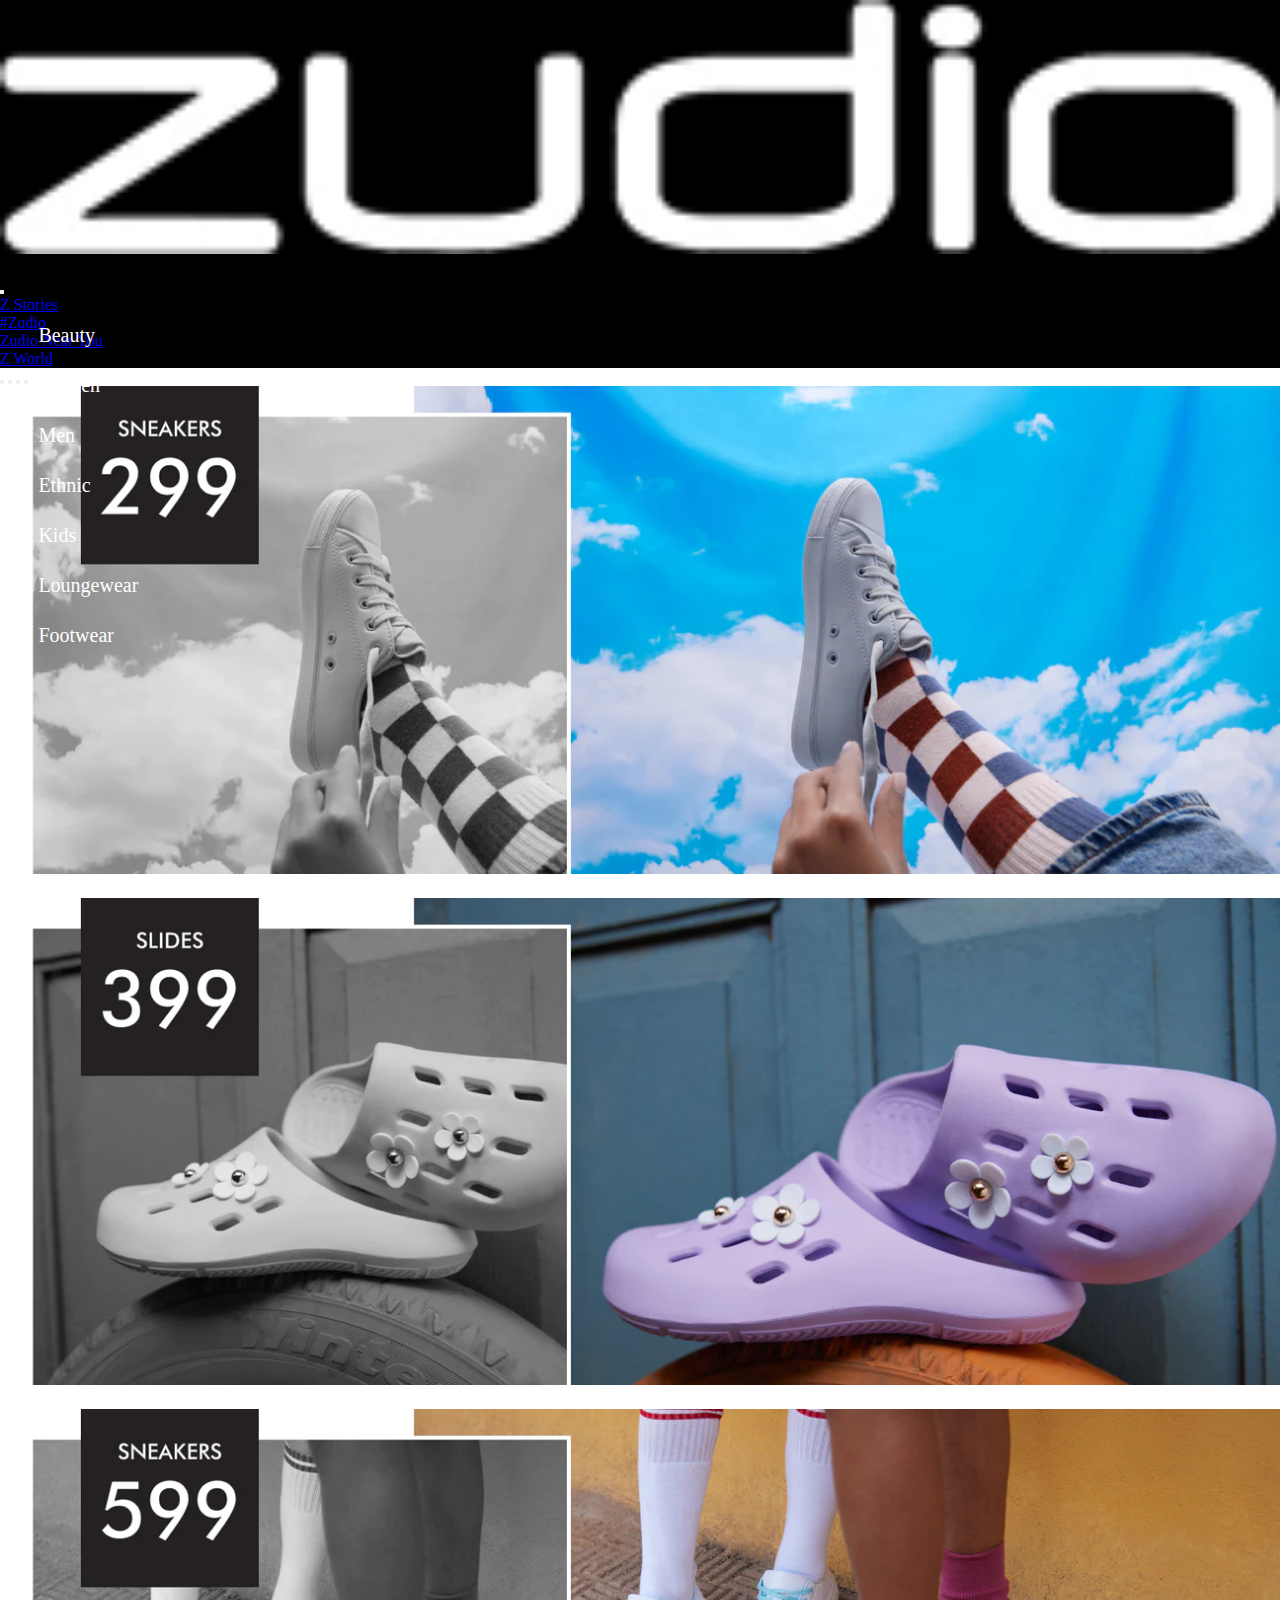
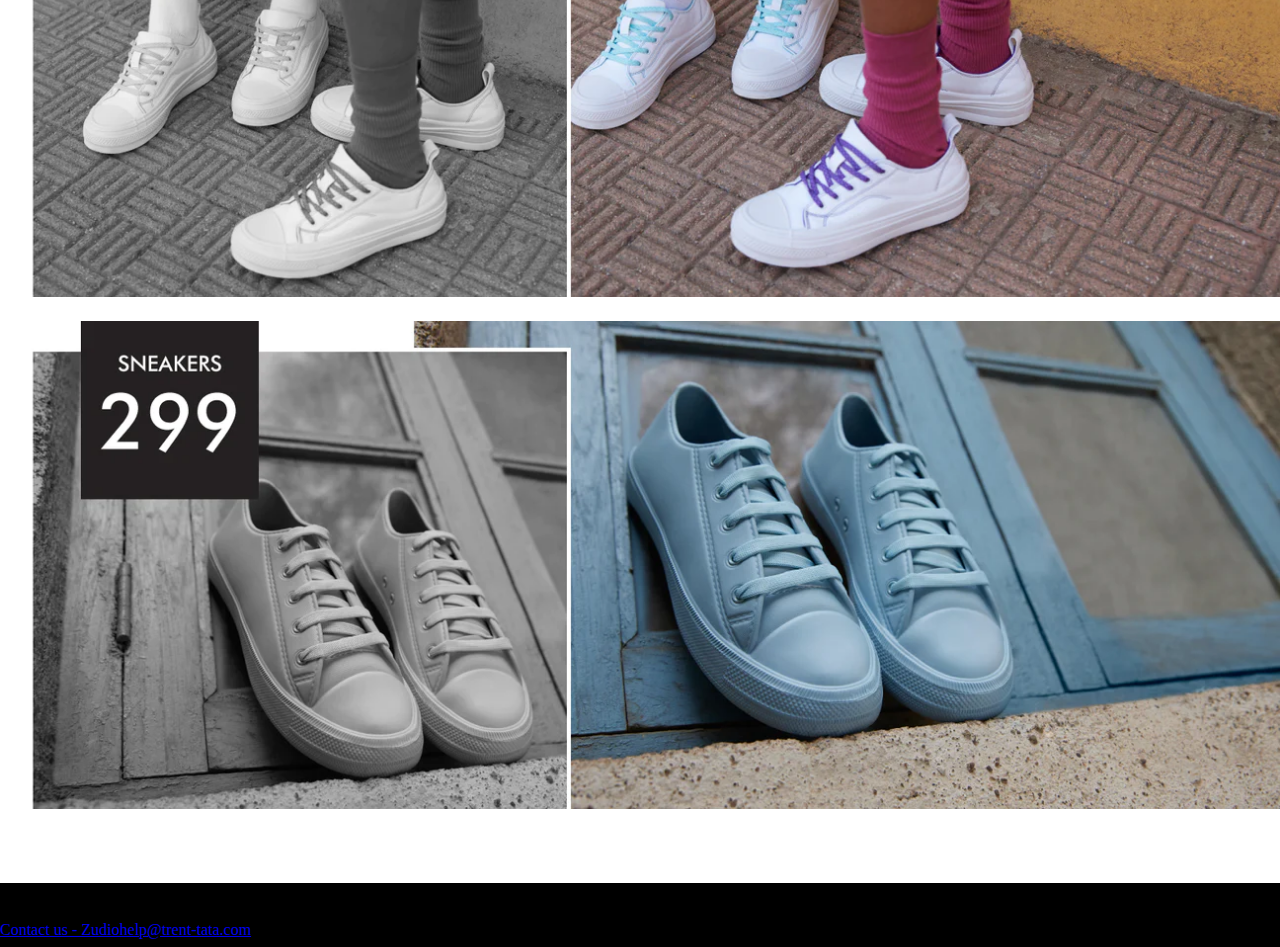
<file: Footwear.html>
<!DOCTYPE html>
<html lang="en">
  <head>
    <!-- Required meta tags -->
    <meta charset="utf-8" />
    <meta name="viewport" content="width=device-width, initial-scale=1" />

    <!-- Bootstrap CSS -->
    <link
      href="https://cdn.jsdelivr.net/npm/bootstrap@5.0.2/dist/css/bootstrap.min.css"
      rel="stylesheet"
      integrity="sha384-EVSTQN3/azprG1Anm3QDgpJLIm9Nao0Yz1ztcQTwFspd3yD65VohhpuuCOmLASjC"
      crossorigin="anonymous"
    />

    <!-- boorstrap icon -->
    <link
      rel="stylesheet"
      href="https://cdn.jsdelivr.net/npm/bootstrap-icons@1.10.5/font/bootstrap-icons.css"
    />

    <!-- CSS link -->
    <link rel="stylesheet" href="style.css" />

    <title>Footwear-Zudio</title>
    <link
      rel="icon"
      href="https://www.google.com/url?sa=i&url=https%3A%2F%2Fwww.cleanpng.com%2Fpng-globe-earth-clip-art-vector-map-of-the-world-1674457%2F&psig=AOvVaw2JH9R2UwlI9PM4eR_BpN5f&ust=1687245021285000&source=images&cd=vfe&ved=0CBEQjRxqFwoTCIi26NLjzv8CFQAAAAAdAAAAABAE"
    />
  </head>

  <body>
    <!-- Navbar -->

    <nav
      class="navbar navbar-expand-lg navbar-dark"
      style="background-color: black"
    >
      <div class="container-fluid">
        <a
          class="navbar-brand ms-5 active"
          aria-current="page"
          href="index.html"
        >
          <img
            src="Images/Zudio_logo.webp"
            alt="Zudio Logo"
            height="45"
            width="220px"
          />
        </a>
        <button
          class="navbar-toggler"
          type="button"
          data-bs-toggle="collapse"
          data-bs-target="#navbarSupportedContent"
          aria-controls="navbarSupportedContent"
          aria-expanded="false"
          aria-label="Toggle navigation"
        >
          <span class="navbar-toggler-icon"></span>
        </button>
        <div
          class="collapse navbar-collapse justify-content-end"
          id="navbarSupportedContent"
        >
          <ul class="navbar-nav">
            <li class="nav-item">
              <a class="nav-link text-white fs-5 mx-3" href="Z Stories.html"
                >Z Stories</a
              >
            </li>
            <li class="nav-item">
              <a class="nav-link text-white fs-5 mx-3" href="Zudio.html"
                >#Zudio</a
              >
            </li>
            <li class="nav-item">
              <a
                class="nav-link text-white fs-5 mx-4"
                href="Zudio Near You.html"
                >Zudio Near You</a
              >
            </li>
            <li class="nav-item">
              <a class="nav-link text-white fs-5 mx-4" href="Z World.html"
                >Z World</a
              >
            </li>
          </ul>
        </div>
      </div>
    </nav>

    <!-- slider -->

    <div
      id="carouselExampleCaptions"
      class="carousel slide"
      data-bs-ride="carousel"
    >
      <div class="carousel-indicators">
        <button
          type="button"
          data-bs-target="#carouselExampleCaptions"
          data-bs-slide-to="0"
          class="active"
          aria-current="true"
          aria-label="Slide 1"
        ></button>
        <button
          type="button"
          data-bs-target="#carouselExampleCaptions"
          data-bs-slide-to="1"
          aria-label="Slide 2"
        ></button>
        <button
          type="button"
          data-bs-target="#carouselExampleCaptions"
          data-bs-slide-to="2"
          aria-label="Slide 3"
        ></button>
        <button
          type="button"
          data-bs-target="#carouselExampleCaptions"
          data-bs-slide-to="3"
          aria-label="Slide 4"
        ></button>
      </div>
      <div class="carousel-inner">
        <div class="carousel-item active">
          <img
            src="Images/footwear-img1.jpg"
            height="610px"
            class="d-block w-100"
            alt="..."
          />
        </div>
        <div class="carousel-item">
          <img
            src="Images/footwear-img2.jpg"
            height="610px"
            class="d-block w-100"
            alt="..."
          />
        </div>
        <div class="carousel-item">
          <img
            src="Images/footwear-img3.jpg"
            height="610px"
            class="d-block w-100"
            alt="..."
          />
        </div>
        <div class="carousel-item">
          <img
            src="Images/footwear-img4.jpg"
            height="610px"
            class="d-block w-100"
            alt="..."
          />
        </div>
      </div>
    </div>

    <!-- slide navigation  -->
    <div class="slider-navigation">
      <ul>
        <li>
          <a href="Beauty.html">Beauty</a>
        </li>

        <li>
          <a href="Women.html">Women</a>
        </li>

        <li>
          <a href="Men.html">Men</a>
        </li>

        <li>
          <a href="Ethnic.html">Ethnic</a>
        </li>

        <li>
          <a href="Kids.html">Kids</a>
        </li>

        <li>
          <a href="Loungewear.html">Loungewear</a>
        </li>

        <li>
          <a href="Footwear.html">Footwear</a>
        </li>
      </ul>
    </div>

    <!-- copyright -->
    <footer class="bg-black">
      <div class="container">
        <div class="row">
          <div class="col text-start">
            <p>
              <span class="text-white copyright">COPYRIGHT © 2023 ZUDIO</span>
            </p>
          </div>
          <div class="col text-end">
            <p>
              <a
                href="mailto:Zudiohelp@trent-tata.com"
                class="text-white copyright text-decoration-none"
                >Contact us - Zudiohelp@trent-tata.com</a
              >
            </p>
          </div>
        </div>
      </div>
    </footer>

    <!-- container end -->

    <!-- Option 1: Bootstrap Bundle with Popper -->
    <script
      src="https://cdn.jsdelivr.net/npm/bootstrap@5.0.2/dist/js/bootstrap.bundle.min.js"
      integrity="sha384-MrcW6ZMFYlzcLA8Nl+NtUVF0sA7MsXsP1UyJoMp4YLEuNSfAP+JcXn/tWtIaxVXM"
      crossorigin="anonymous"
    ></script>
  </body>
</html>
</file>
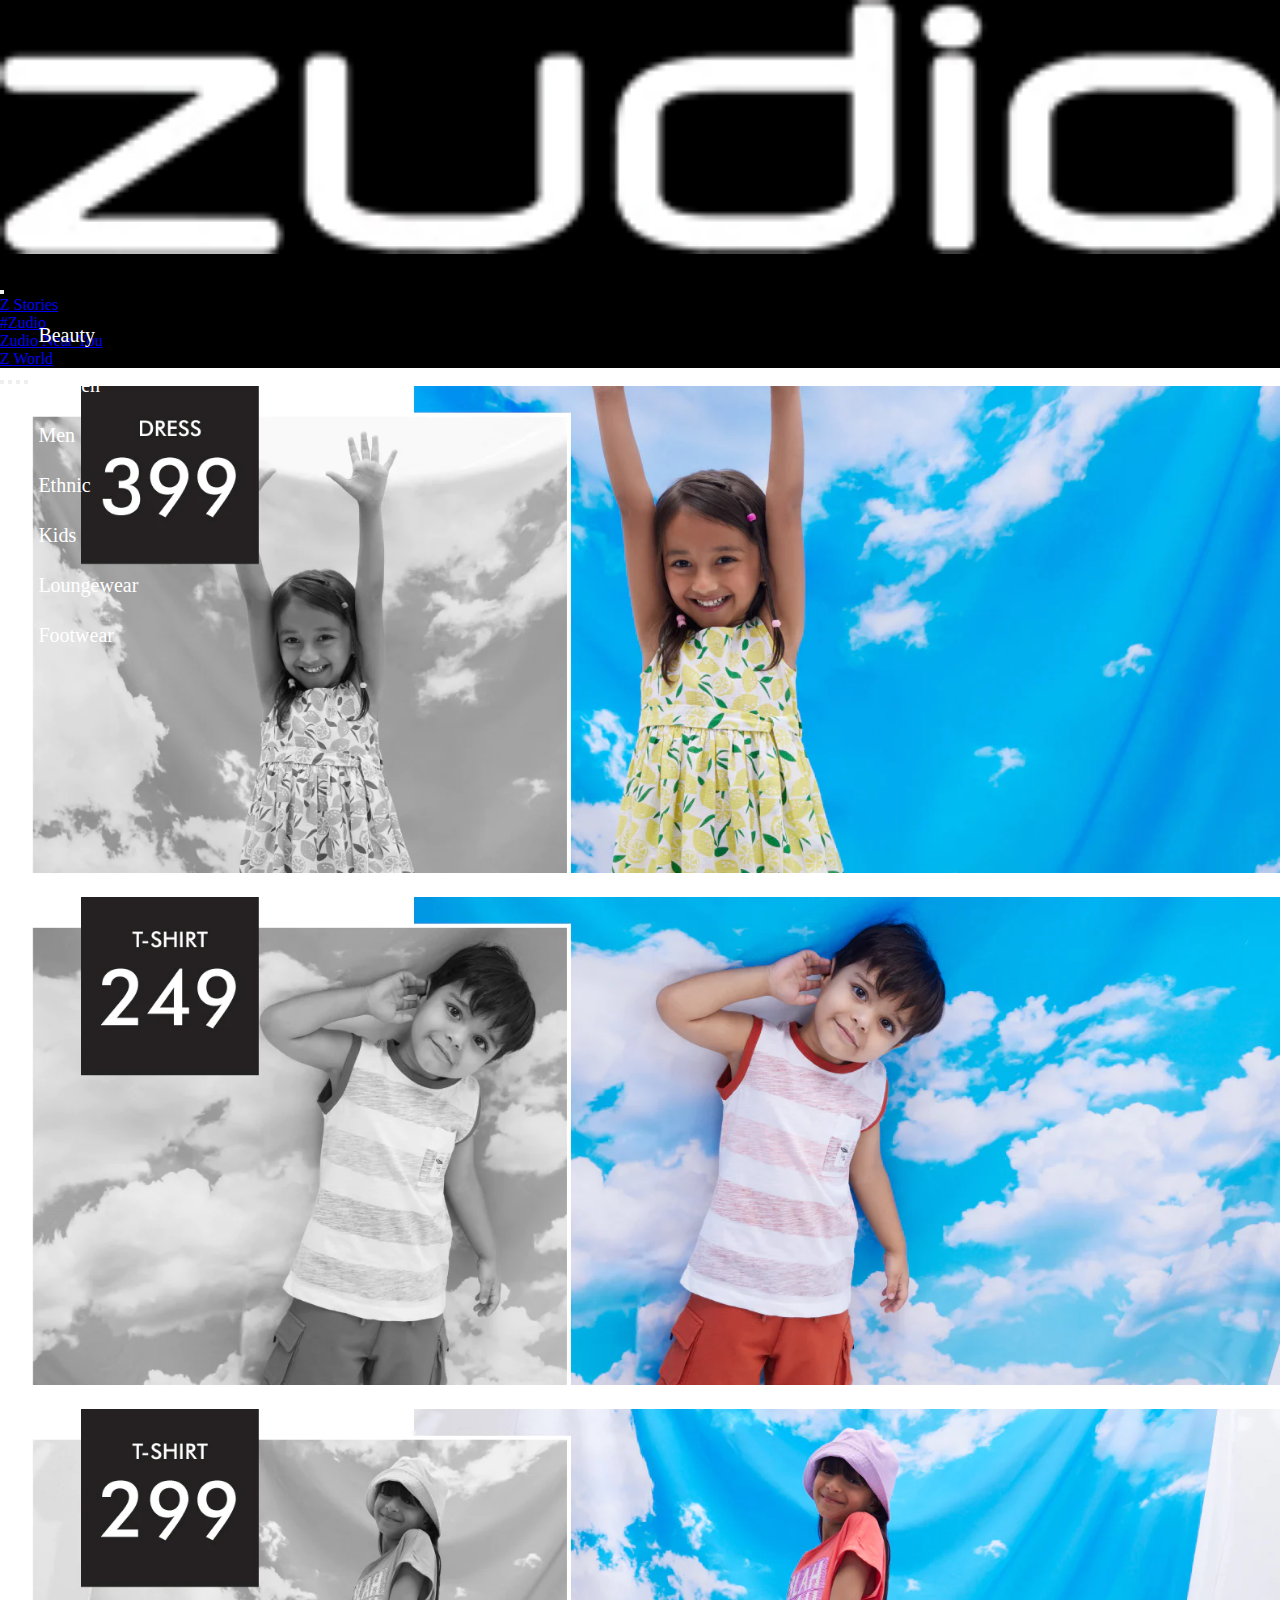
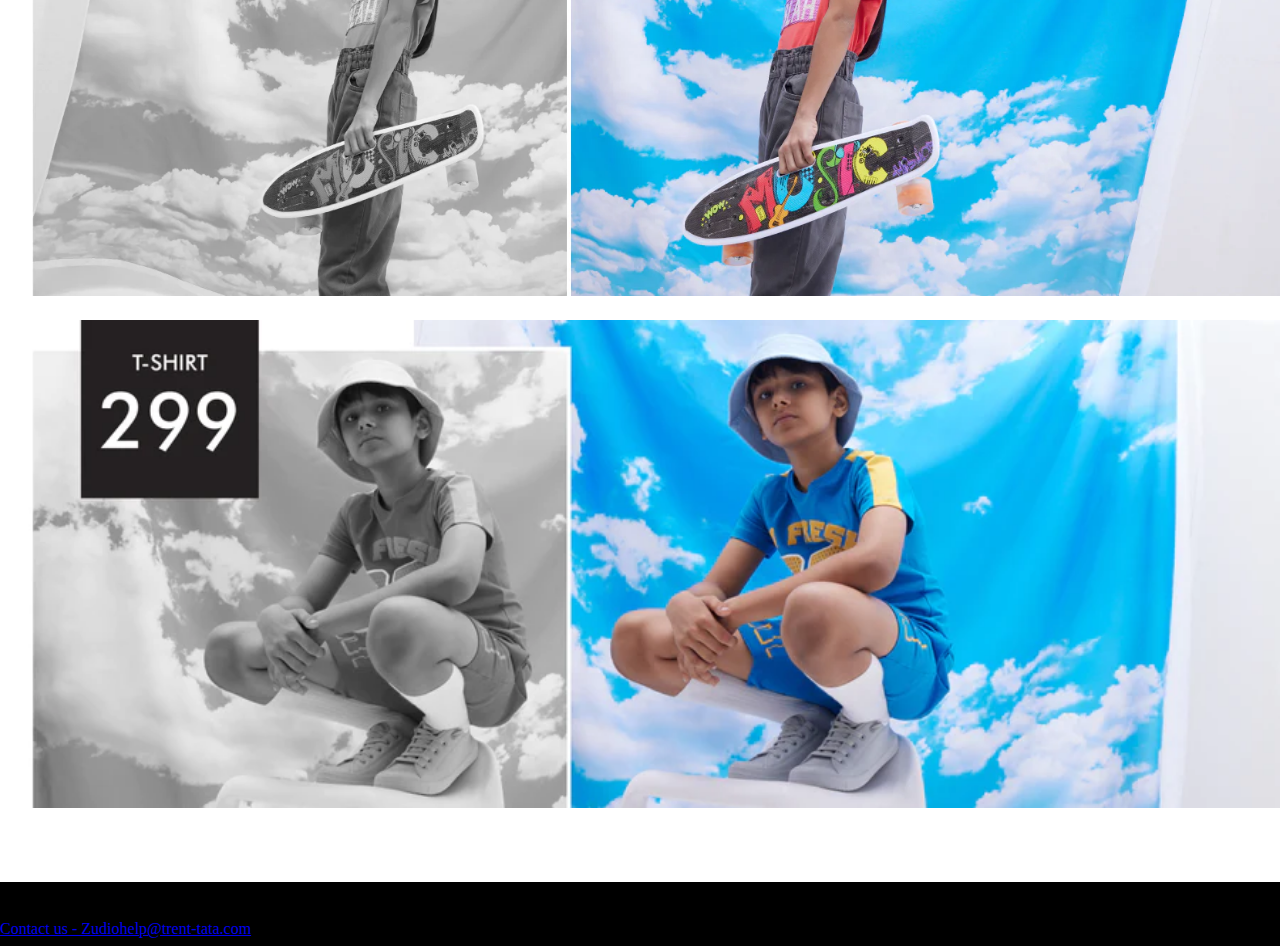
<file: Kids.html>
<!DOCTYPE html>
<html lang="en">
  <head>
    <!-- Required meta tags -->
    <meta charset="utf-8" />
    <meta name="viewport" content="width=device-width, initial-scale=1" />

    <!-- Bootstrap CSS -->
    <link
      href="https://cdn.jsdelivr.net/npm/bootstrap@5.0.2/dist/css/bootstrap.min.css"
      rel="stylesheet"
      integrity="sha384-EVSTQN3/azprG1Anm3QDgpJLIm9Nao0Yz1ztcQTwFspd3yD65VohhpuuCOmLASjC"
      crossorigin="anonymous"
    />

    <!-- boorstrap icon -->
    <link
      rel="stylesheet"
      href="https://cdn.jsdelivr.net/npm/bootstrap-icons@1.10.5/font/bootstrap-icons.css"
    />

    <!-- CSS link -->
    <link rel="stylesheet" href="style.css" />

    <title>Kids-Zudio</title>
    <link
      rel="icon"
      href="https://www.google.com/url?sa=i&url=https%3A%2F%2Fwww.cleanpng.com%2Fpng-globe-earth-clip-art-vector-map-of-the-world-1674457%2F&psig=AOvVaw2JH9R2UwlI9PM4eR_BpN5f&ust=1687245021285000&source=images&cd=vfe&ved=0CBEQjRxqFwoTCIi26NLjzv8CFQAAAAAdAAAAABAE"
    />
  </head>

  <body>
    <!-- Navbar -->

    <nav
      class="navbar navbar-expand-lg navbar-dark"
      style="background-color: black"
    >
      <div class="container-fluid">
        <a
          class="navbar-brand ms-5 active"
          aria-current="page"
          href="index.html"
        >
          <img
            src="Images/Zudio_logo.webp"
            alt="Zudio Logo"
            height="45"
            width="220px"
          />
        </a>
        <button
          class="navbar-toggler"
          type="button"
          data-bs-toggle="collapse"
          data-bs-target="#navbarSupportedContent"
          aria-controls="navbarSupportedContent"
          aria-expanded="false"
          aria-label="Toggle navigation"
        >
          <span class="navbar-toggler-icon"></span>
        </button>
        <div
          class="collapse navbar-collapse justify-content-end"
          id="navbarSupportedContent"
        >
          <ul class="navbar-nav">
            <li class="nav-item">
              <a class="nav-link text-white fs-5 mx-3" href="Z Stories.html"
                >Z Stories</a
              >
            </li>
            <li class="nav-item">
              <a class="nav-link text-white fs-5 mx-3" href="Zudio.html"
                >#Zudio</a
              >
            </li>
            <li class="nav-item">
              <a
                class="nav-link text-white fs-5 mx-4"
                href="Zudio Near You.html"
                >Zudio Near You</a
              >
            </li>
            <li class="nav-item">
              <a class="nav-link text-white fs-5 mx-4" href="Z World.html"
                >Z World</a
              >
            </li>
          </ul>
        </div>
      </div>
    </nav>

    <!-- slider -->

    <div
      id="carouselExampleCaptions"
      class="carousel slide"
      data-bs-ride="carousel"
    >
      <div class="carousel-indicators">
        <button
          type="button"
          data-bs-target="#carouselExampleCaptions"
          data-bs-slide-to="0"
          class="active"
          aria-current="true"
          aria-label="Slide 1"
        ></button>
        <button
          type="button"
          data-bs-target="#carouselExampleCaptions"
          data-bs-slide-to="1"
          aria-label="Slide 2"
        ></button>
        <button
          type="button"
          data-bs-target="#carouselExampleCaptions"
          data-bs-slide-to="2"
          aria-label="Slide 3"
        ></button>
        <button
          type="button"
          data-bs-target="#carouselExampleCaptions"
          data-bs-slide-to="3"
          aria-label="Slide 4"
        ></button>
      </div>
      <div class="carousel-inner">
        <div class="carousel-item active">
          <img
            src="Images/kids-img1.jpg"
            height="610px"
            class="d-block w-100"
            alt="..."
          />
        </div>
        <div class="carousel-item">
          <img
            src="Images/kids-img2.jpg"
            height="610px"
            class="d-block w-100"
            alt="..."
          />
        </div>
        <div class="carousel-item">
          <img
            src="Images/kids-img3.jpg"
            height="610px"
            class="d-block w-100"
            alt="..."
          />
        </div>
        <div class="carousel-item">
          <img
            src="Images/kids-img4.jpg"
            height="610px"
            class="d-block w-100"
            alt="..."
          />
        </div>
      </div>
    </div>

    <!-- slide navigation  -->
    <div class="slider-navigation">
      <ul>
        <li>
          <a href="Beauty.html">Beauty</a>
        </li>

        <li>
          <a href="Women.html">Women</a>
        </li>

        <li>
          <a href="Men.html">Men</a>
        </li>

        <li>
          <a href="Ethnic.html">Ethnic</a>
        </li>

        <li>
          <a href="Kids.html">Kids</a>
        </li>

        <li>
          <a href="Loungewear.html">Loungewear</a>
        </li>

        <li>
          <a href="Footwear.html">Footwear</a>
        </li>
      </ul>
    </div>

    <!-- copyright -->
    <footer class="bg-black">
      <div class="container">
        <div class="row">
          <div class="col text-start">
            <p>
              <span class="text-white copyright">COPYRIGHT © 2023 ZUDIO</span>
            </p>
          </div>
          <div class="col text-end">
            <p>
              <a
                href="mailto:Zudiohelp@trent-tata.com"
                class="text-white copyright text-decoration-none"
                >Contact us - Zudiohelp@trent-tata.com</a
              >
            </p>
          </div>
        </div>
      </div>
    </footer>

    <!-- container end -->

    <!-- Option 1: Bootstrap Bundle with Popper -->
    <script
      src="https://cdn.jsdelivr.net/npm/bootstrap@5.0.2/dist/js/bootstrap.bundle.min.js"
      integrity="sha384-MrcW6ZMFYlzcLA8Nl+NtUVF0sA7MsXsP1UyJoMp4YLEuNSfAP+JcXn/tWtIaxVXM"
      crossorigin="anonymous"
    ></script>
  </body>
</html>
</file>
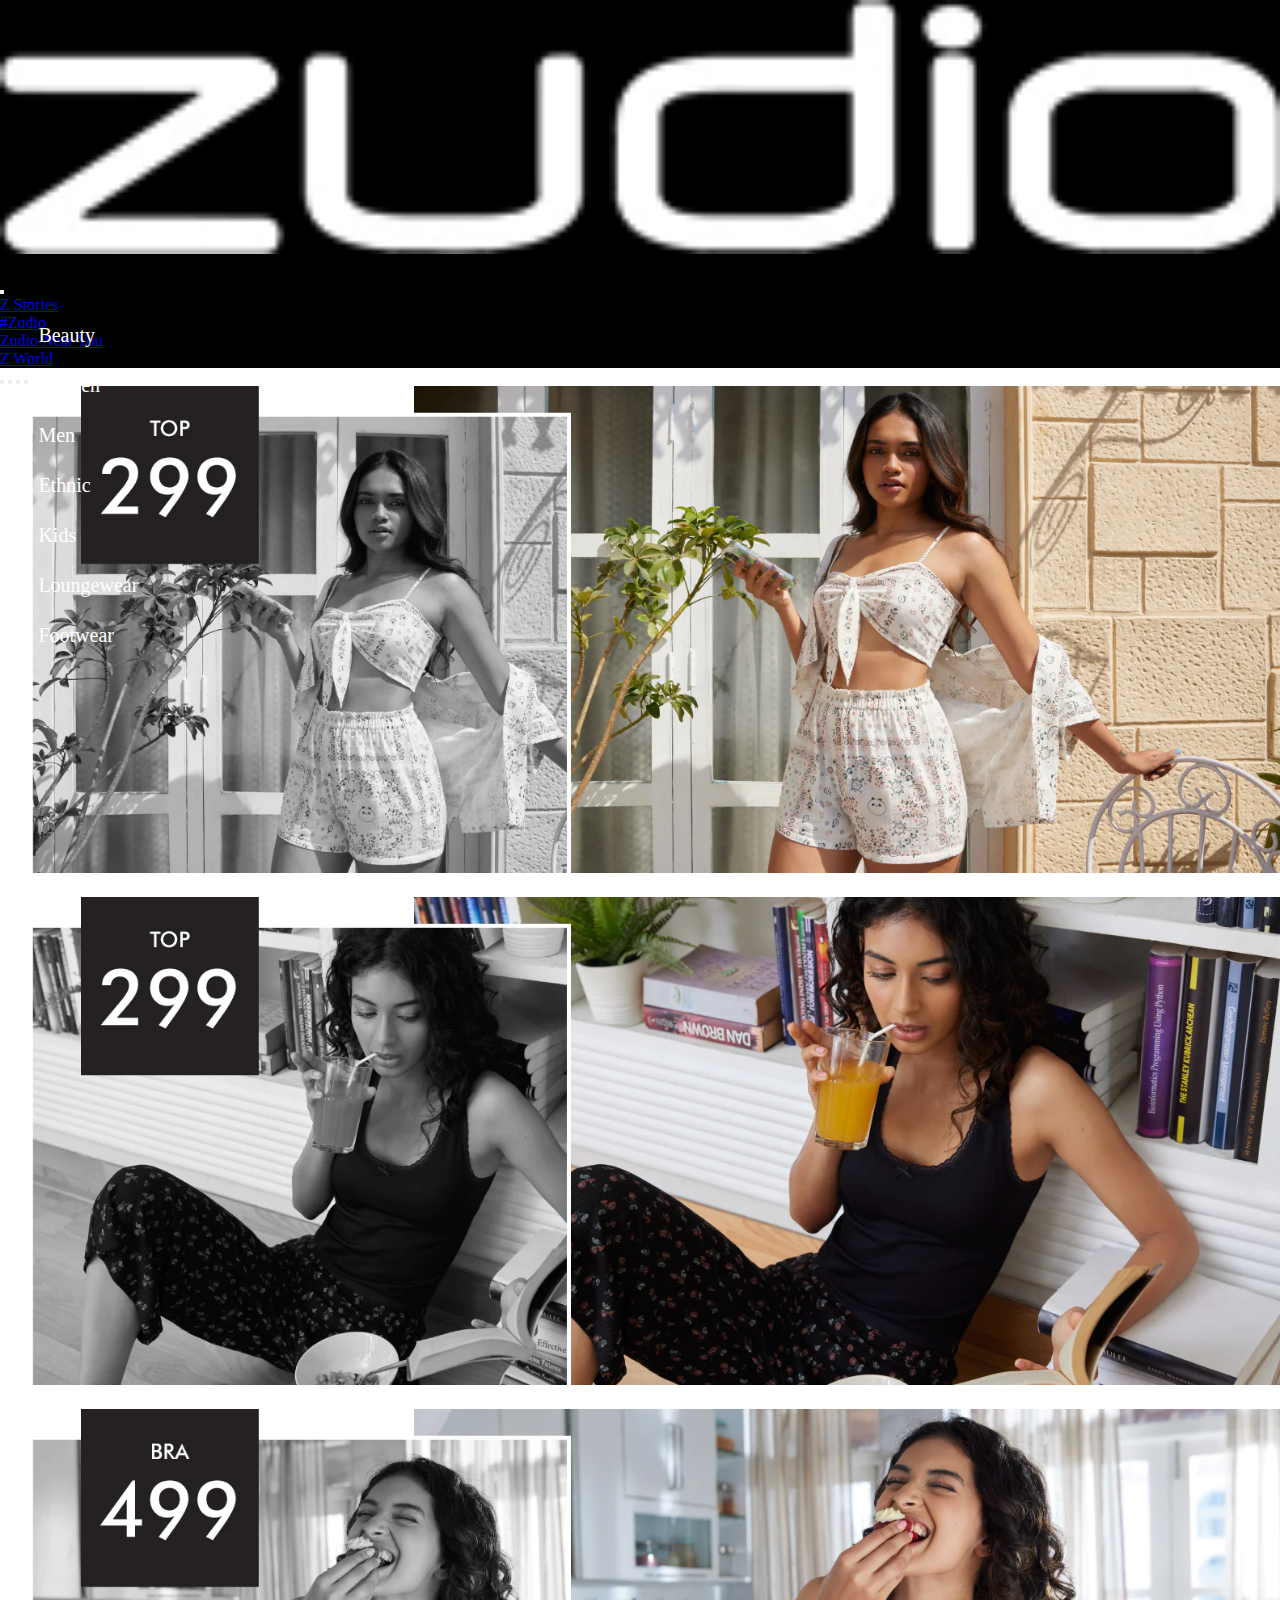
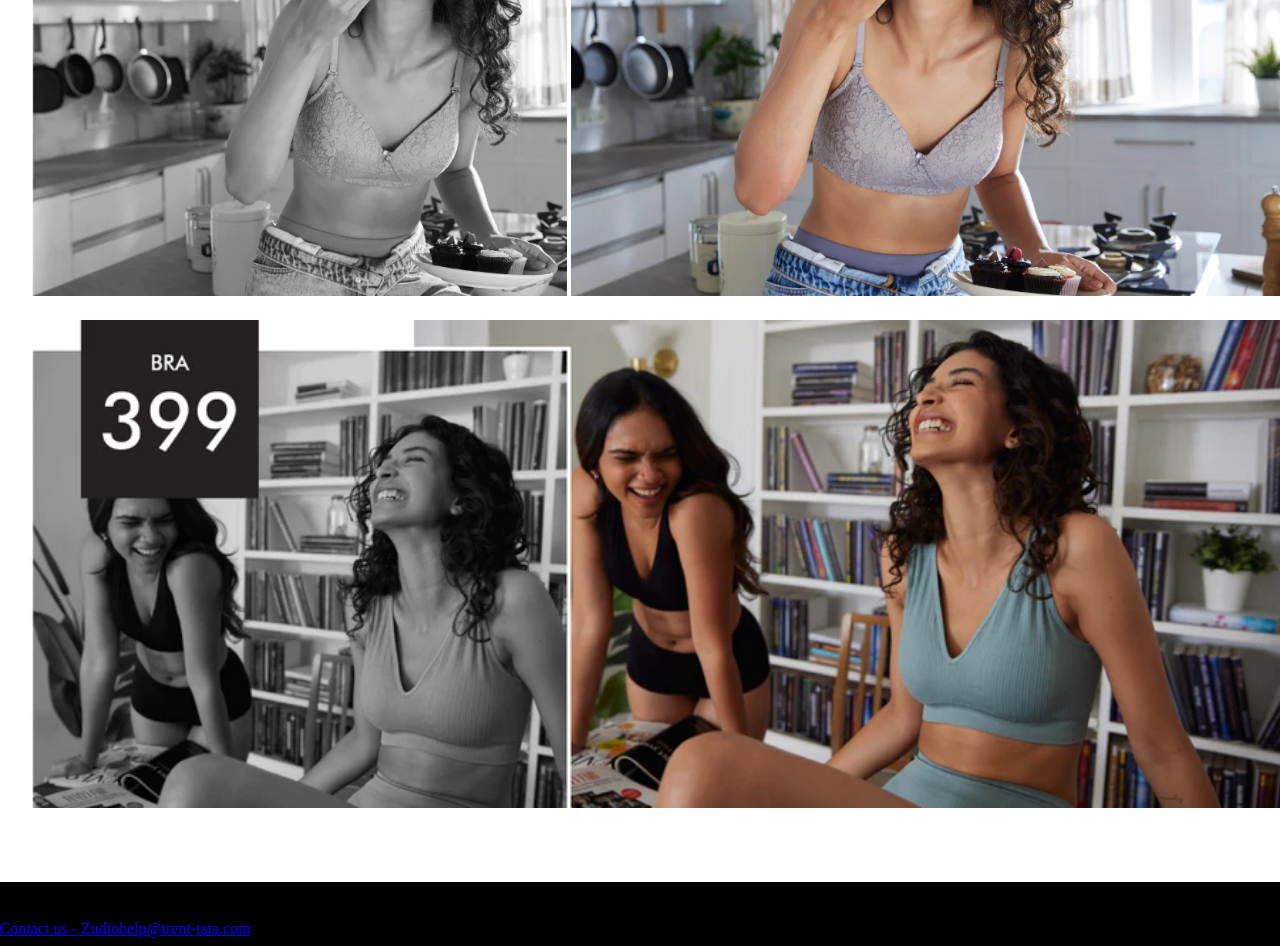
<file: Loungewear.html>
<!DOCTYPE html>
<html lang="en">
  <head>
    <!-- Required meta tags -->
    <meta charset="utf-8" />
    <meta name="viewport" content="width=device-width, initial-scale=1" />

    <!-- Bootstrap CSS -->
    <link
      href="https://cdn.jsdelivr.net/npm/bootstrap@5.0.2/dist/css/bootstrap.min.css"
      rel="stylesheet"
      integrity="sha384-EVSTQN3/azprG1Anm3QDgpJLIm9Nao0Yz1ztcQTwFspd3yD65VohhpuuCOmLASjC"
      crossorigin="anonymous"
    />

    <!-- boorstrap icon -->
    <link
      rel="stylesheet"
      href="https://cdn.jsdelivr.net/npm/bootstrap-icons@1.10.5/font/bootstrap-icons.css"
    />

    <!-- CSS link -->
    <link rel="stylesheet" href="style.css" />

    <title>Loungewear-Zudio</title>
    <link
      rel="icon"
      href="https://www.google.com/url?sa=i&url=https%3A%2F%2Fwww.cleanpng.com%2Fpng-globe-earth-clip-art-vector-map-of-the-world-1674457%2F&psig=AOvVaw2JH9R2UwlI9PM4eR_BpN5f&ust=1687245021285000&source=images&cd=vfe&ved=0CBEQjRxqFwoTCIi26NLjzv8CFQAAAAAdAAAAABAE"
    />
  </head>

  <body>
    <!-- Navbar -->

    <nav
      class="navbar navbar-expand-lg navbar-dark"
      style="background-color: black"
    >
      <div class="container-fluid">
        <a
          class="navbar-brand ms-5 active"
          aria-current="page"
          href="index.html"
        >
          <img
            src="Images/Zudio_logo.webp"
            alt="Zudio Logo"
            height="45"
            width="220px"
          />
        </a>
        <button
          class="navbar-toggler"
          type="button"
          data-bs-toggle="collapse"
          data-bs-target="#navbarSupportedContent"
          aria-controls="navbarSupportedContent"
          aria-expanded="false"
          aria-label="Toggle navigation"
        >
          <span class="navbar-toggler-icon"></span>
        </button>
        <div
          class="collapse navbar-collapse justify-content-end"
          id="navbarSupportedContent"
        >
          <ul class="navbar-nav">
            <li class="nav-item">
              <a class="nav-link text-white fs-5 mx-3" href="Z Stories.html"
                >Z Stories</a
              >
            </li>
            <li class="nav-item">
              <a class="nav-link text-white fs-5 mx-3" href="Zudio.html"
                >#Zudio</a
              >
            </li>
            <li class="nav-item">
              <a
                class="nav-link text-white fs-5 mx-4"
                href="Zudio Near You.html"
                >Zudio Near You</a
              >
            </li>
            <li class="nav-item">
              <a class="nav-link text-white fs-5 mx-4" href="Z World.html"
                >Z World</a
              >
            </li>
          </ul>
        </div>
      </div>
    </nav>

    <!-- slider -->

    <div
      id="carouselExampleCaptions"
      class="carousel slide"
      data-bs-ride="carousel"
    >
      <div class="carousel-indicators">
        <button
          type="button"
          data-bs-target="#carouselExampleCaptions"
          data-bs-slide-to="0"
          class="active"
          aria-current="true"
          aria-label="Slide 1"
        ></button>
        <button
          type="button"
          data-bs-target="#carouselExampleCaptions"
          data-bs-slide-to="1"
          aria-label="Slide 2"
        ></button>
        <button
          type="button"
          data-bs-target="#carouselExampleCaptions"
          data-bs-slide-to="2"
          aria-label="Slide 3"
        ></button>
        <button
          type="button"
          data-bs-target="#carouselExampleCaptions"
          data-bs-slide-to="3"
          aria-label="Slide 4"
        ></button>
      </div>
      <div class="carousel-inner">
        <div class="carousel-item active">
          <img
            src="Images/loungewear-img1.jpg"
            height="610px"
            class="d-block w-100"
            alt="..."
          />
        </div>
        <div class="carousel-item">
          <img
            src="Images/loungewear-img2.jpg"
            height="610px"
            class="d-block w-100"
            alt="..."
          />
        </div>
        <div class="carousel-item">
          <img
            src="Images/loungewear-img3.jpg"
            height="610px"
            class="d-block w-100"
            alt="..."
          />
        </div>
        <div class="carousel-item">
          <img
            src="Images/loungewear-img4.jpg"
            height="610px"
            class="d-block w-100"
            alt="..."
          />
        </div>
      </div>
    </div>

    <!-- slide navigation  -->
    <div class="slider-navigation">
      <ul>
        <li>
          <a href="Beauty.html">Beauty</a>
        </li>

        <li>
          <a href="Women.html">Women</a>
        </li>

        <li>
          <a href="Men.html">Men</a>
        </li>

        <li>
          <a href="Ethnic.html">Ethnic</a>
        </li>

        <li>
          <a href="Kids.html">Kids</a>
        </li>

        <li>
          <a href="Loungewear.html">Loungewear</a>
        </li>

        <li>
          <a href="Footwear.html">Footwear</a>
        </li>
      </ul>
    </div>

    <!-- copyright -->
    <footer class="bg-black">
      <div class="container">
        <div class="row">
          <div class="col text-start">
            <p>
              <span class="text-white copyright">COPYRIGHT © 2023 ZUDIO</span>
            </p>
          </div>
          <div class="col text-end">
            <p>
              <a
                href="mailto:Zudiohelp@trent-tata.com"
                class="text-white copyright text-decoration-none"
                >Contact us - Zudiohelp@trent-tata.com</a
              >
            </p>
          </div>
        </div>
      </div>
    </footer>

    <!-- container end -->

    <!-- Option 1: Bootstrap Bundle with Popper -->
    <script
      src="https://cdn.jsdelivr.net/npm/bootstrap@5.0.2/dist/js/bootstrap.bundle.min.js"
      integrity="sha384-MrcW6ZMFYlzcLA8Nl+NtUVF0sA7MsXsP1UyJoMp4YLEuNSfAP+JcXn/tWtIaxVXM"
      crossorigin="anonymous"
    ></script>
  </body>
</html>
</file>
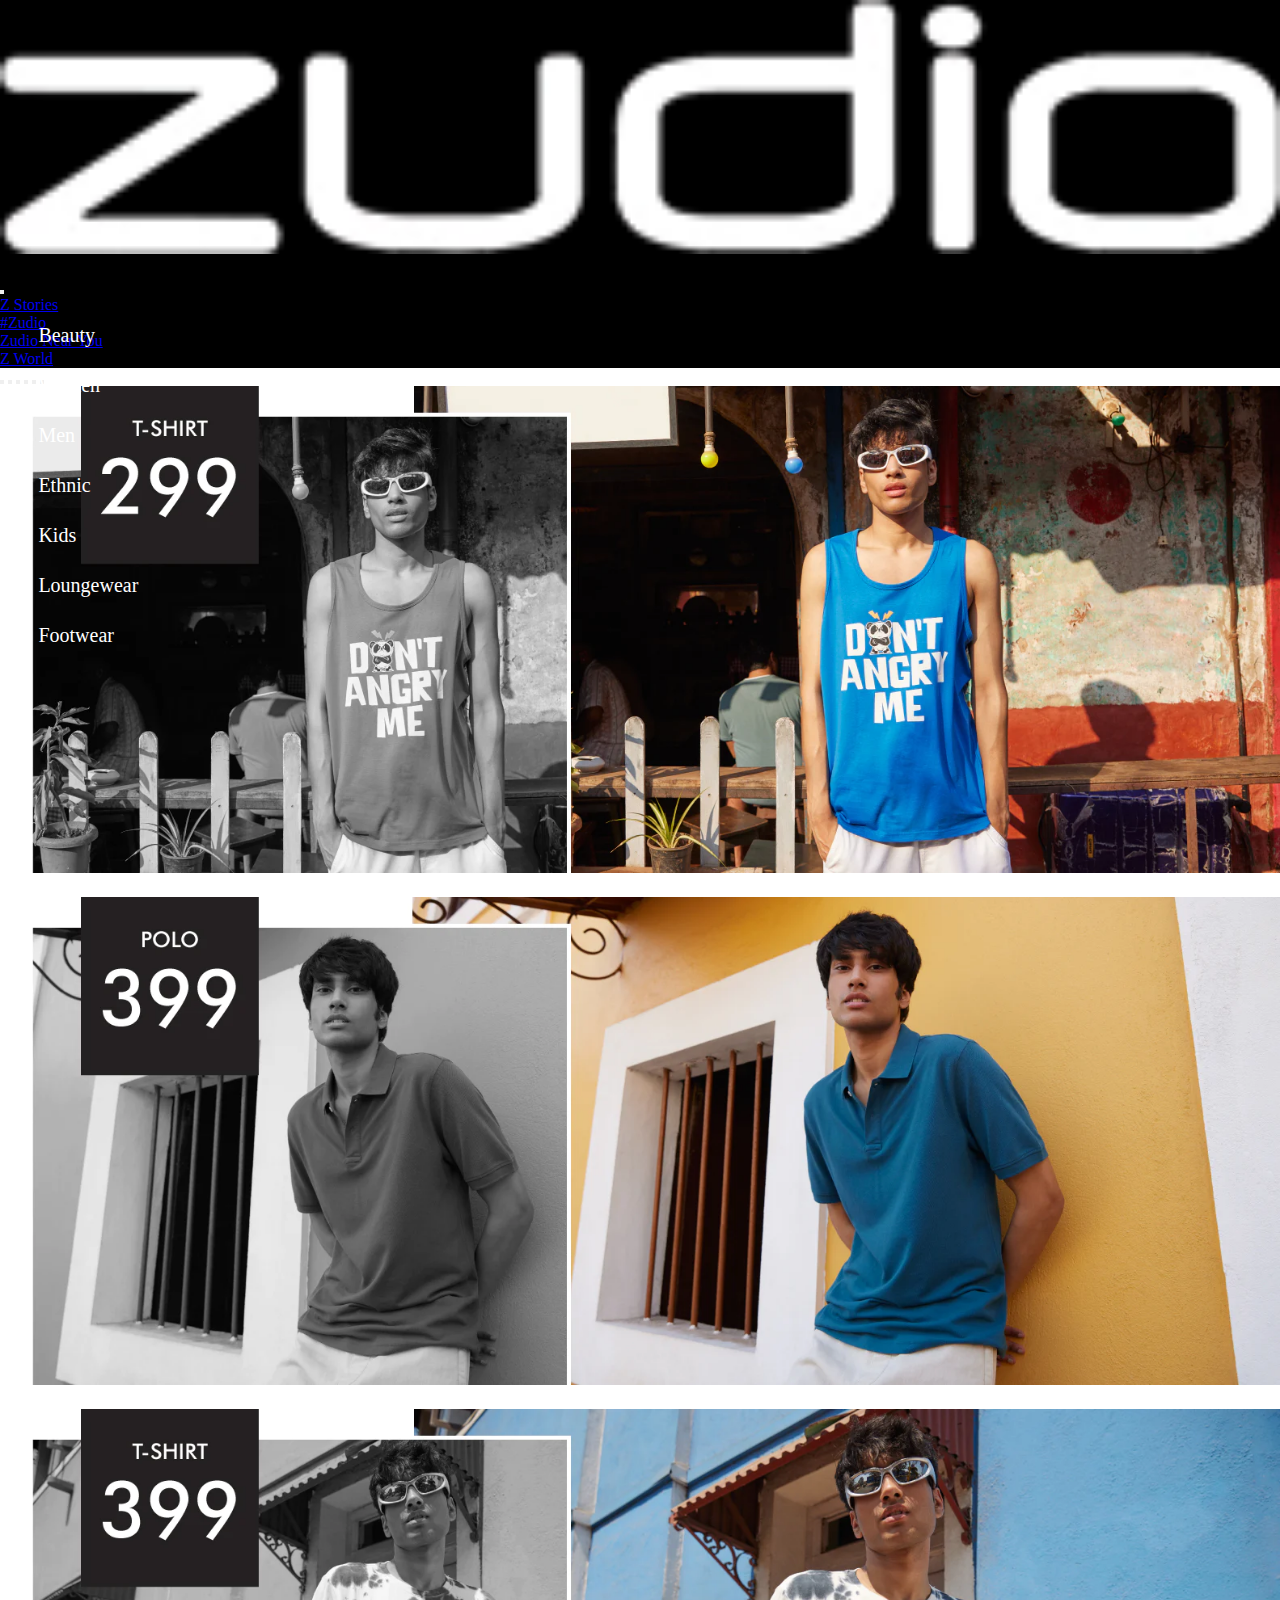
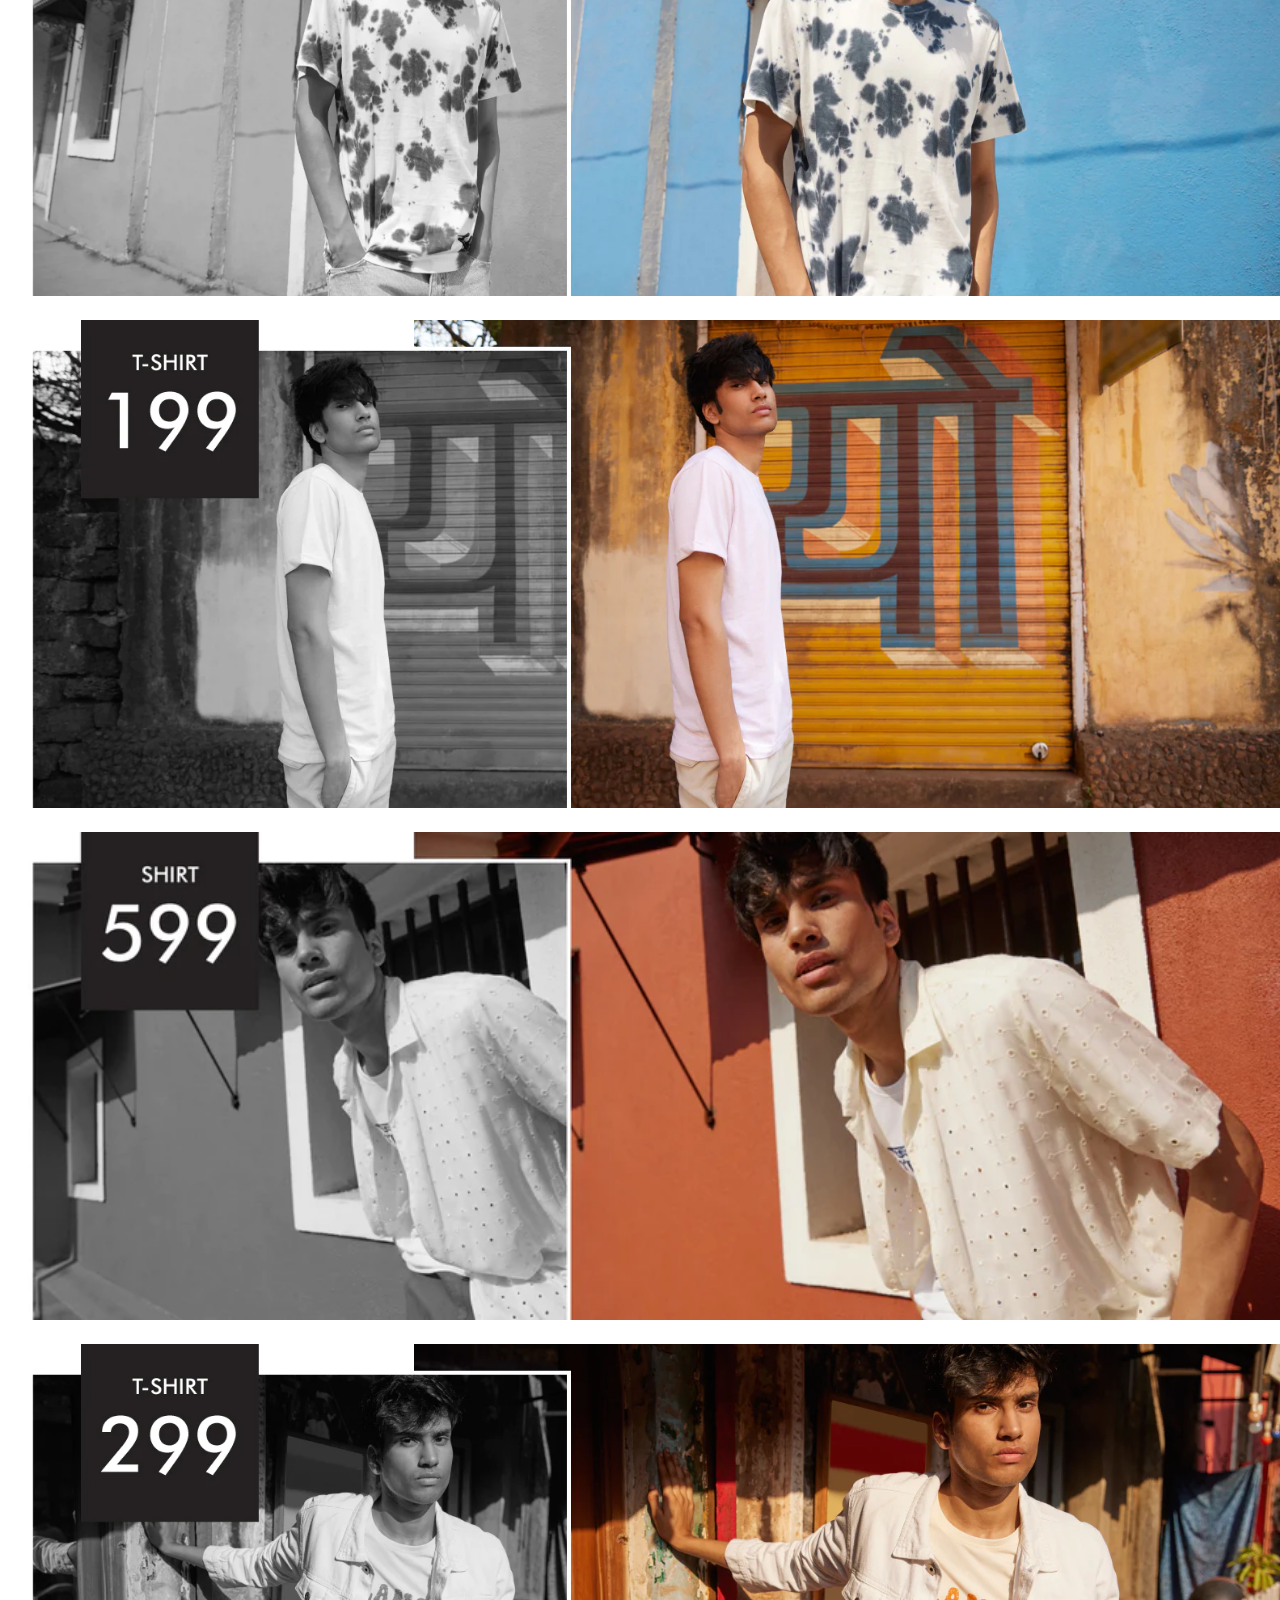
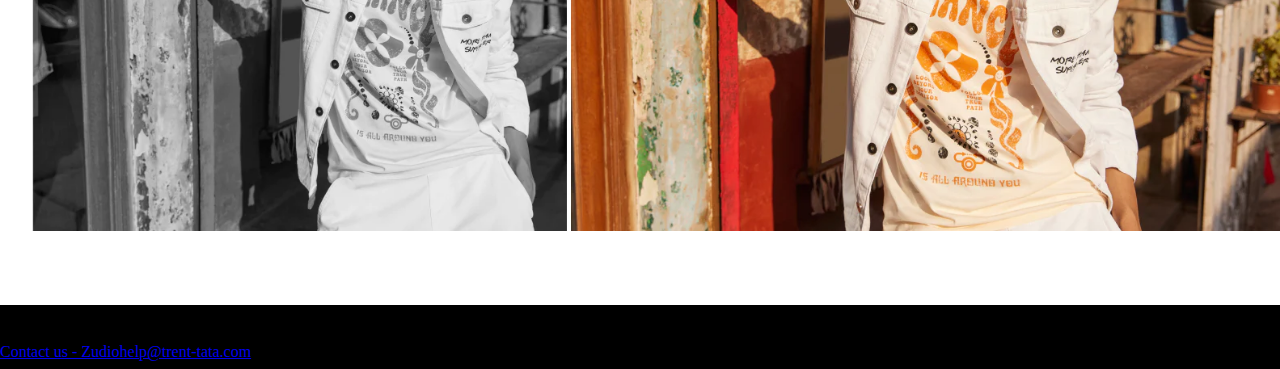
<file: Men.html>
<!DOCTYPE html>
<html lang="en">
  <head>
    <!-- Required meta tags -->
    <meta charset="utf-8" />
    <meta name="viewport" content="width=device-width, initial-scale=1" />

    <!-- Bootstrap CSS -->
    <link
      href="https://cdn.jsdelivr.net/npm/bootstrap@5.0.2/dist/css/bootstrap.min.css"
      rel="stylesheet"
      integrity="sha384-EVSTQN3/azprG1Anm3QDgpJLIm9Nao0Yz1ztcQTwFspd3yD65VohhpuuCOmLASjC"
      crossorigin="anonymous"
    />

    <!-- boorstrap icon -->
    <link
      rel="stylesheet"
      href="https://cdn.jsdelivr.net/npm/bootstrap-icons@1.10.5/font/bootstrap-icons.css"
    />

    <!-- CSS link -->
    <link rel="stylesheet" href="style.css" />

    <title>Men-Zudio</title>
    <link
      rel="icon"
      href="https://www.google.com/url?sa=i&url=https%3A%2F%2Fwww.cleanpng.com%2Fpng-globe-earth-clip-art-vector-map-of-the-world-1674457%2F&psig=AOvVaw2JH9R2UwlI9PM4eR_BpN5f&ust=1687245021285000&source=images&cd=vfe&ved=0CBEQjRxqFwoTCIi26NLjzv8CFQAAAAAdAAAAABAE"
    />
  </head>

  <body>
    <!-- Navbar -->

    <nav
      class="navbar navbar-expand-lg navbar-dark"
      style="background-color: black"
    >
      <div class="container-fluid">
        <a
          class="navbar-brand ms-5 active"
          aria-current="page"
          href="index.html"
        >
          <img
            src="Images/Zudio_logo.webp"
            alt="Zudio Logo"
            height="45"
            width="220px"
          />
        </a>
        <button
          class="navbar-toggler"
          type="button"
          data-bs-toggle="collapse"
          data-bs-target="#navbarSupportedContent"
          aria-controls="navbarSupportedContent"
          aria-expanded="false"
          aria-label="Toggle navigation"
        >
          <span class="navbar-toggler-icon"></span>
        </button>
        <div
          class="collapse navbar-collapse justify-content-end"
          id="navbarSupportedContent"
        >
          <ul class="navbar-nav">
            <li class="nav-item">
              <a class="nav-link text-white fs-5 mx-3" href="Z Stories.html"
                >Z Stories</a
              >
            </li>
            <li class="nav-item">
              <a class="nav-link text-white fs-5 mx-3" href="Zudio.html"
                >#Zudio</a
              >
            </li>
            <li class="nav-item">
              <a
                class="nav-link text-white fs-5 mx-4"
                href="Zudio Near You.html"
                >Zudio Near You</a
              >
            </li>
            <li class="nav-item">
              <a class="nav-link text-white fs-5 mx-4" href="Z World.html"
                >Z World</a
              >
            </li>
          </ul>
        </div>
      </div>
    </nav>

    <!-- slider -->

    <div
      id="carouselExampleCaptions"
      class="carousel slide"
      data-bs-ride="carousel"
    >
      <div class="carousel-indicators">
        <button
          type="button"
          data-bs-target="#carouselExampleCaptions"
          data-bs-slide-to="0"
          class="active"
          aria-current="true"
          aria-label="Slide 1"
        ></button>
        <button
          type="button"
          data-bs-target="#carouselExampleCaptions"
          data-bs-slide-to="1"
          aria-label="Slide 2"
        ></button>
        <button
          type="button"
          data-bs-target="#carouselExampleCaptions"
          data-bs-slide-to="2"
          aria-label="Slide 3"
        ></button>
        <button
          type="button"
          data-bs-target="#carouselExampleCaptions"
          data-bs-slide-to="3"
          aria-label="Slide 4"
        ></button>
        <button
          type="button"
          data-bs-target="#carouselExampleCaptions"
          data-bs-slide-to="4"
          aria-label="Slide 5"
        ></button>
        <button
          type="button"
          data-bs-target="#carouselExampleCaptions"
          data-bs-slide-to="5"
          aria-label="Slide 6"
        ></button>
      </div>
      <div class="carousel-inner">
        <div class="carousel-item active">
          <img
            src="Images/men-img1.jpg"
            height="610px"
            class="d-block w-100"
            alt="..."
          />
        </div>
        <div class="carousel-item">
          <img
            src="Images/men-img2.jpg"
            height="610px"
            class="d-block w-100"
            alt="..."
          />
        </div>
        <div class="carousel-item">
          <img
            src="Images/men-img3.jpg"
            height="610px"
            class="d-block w-100"
            alt="..."
          />
        </div>
        <div class="carousel-item">
          <img
            src="Images/men-img4.jpg"
            height="610px"
            class="d-block w-100"
            alt="..."
          />
        </div>
        <div class="carousel-item">
          <img
            src="Images/men-img5.jpg"
            height="610px"
            class="d-block w-100"
            alt="..."
          />
        </div>
        <div class="carousel-item">
          <img
            src="Images/men-img6.jpg"
            height="610px"
            class="d-block w-100"
            alt="..."
          />
        </div>
      </div>
    </div>

    <!-- slide navigation  -->
    <div class="slider-navigation">
      <ul>
        <li>
          <a href="Beauty.html">Beauty</a>
        </li>

        <li>
          <a href="Women.html">Women</a>
        </li>

        <li>
          <a href="Men.html">Men</a>
        </li>

        <li>
          <a href="Ethnic.html">Ethnic</a>
        </li>

        <li>
          <a href="Kids.html">Kids</a>
        </li>

        <li>
          <a href="Loungewear.html">Loungewear</a>
        </li>

        <li>
          <a href="Footwear.html">Footwear</a>
        </li>
      </ul>
    </div>

    <!-- copyright -->
    <footer class="bg-black">
      <div class="container">
        <div class="row">
          <div class="col text-start">
            <p>
              <span class="text-white copyright">COPYRIGHT © 2023 ZUDIO</span>
            </p>
          </div>
          <div class="col text-end">
            <p>
              <a
                href="mailto:Zudiohelp@trent-tata.com"
                class="text-white copyright text-decoration-none"
                >Contact us - Zudiohelp@trent-tata.com</a
              >
            </p>
          </div>
        </div>
      </div>
    </footer>

    <!-- container end -->

    <!-- Option 1: Bootstrap Bundle with Popper -->
    <script
      src="https://cdn.jsdelivr.net/npm/bootstrap@5.0.2/dist/js/bootstrap.bundle.min.js"
      integrity="sha384-MrcW6ZMFYlzcLA8Nl+NtUVF0sA7MsXsP1UyJoMp4YLEuNSfAP+JcXn/tWtIaxVXM"
      crossorigin="anonymous"
    ></script>
  </body>
</html>
</file>
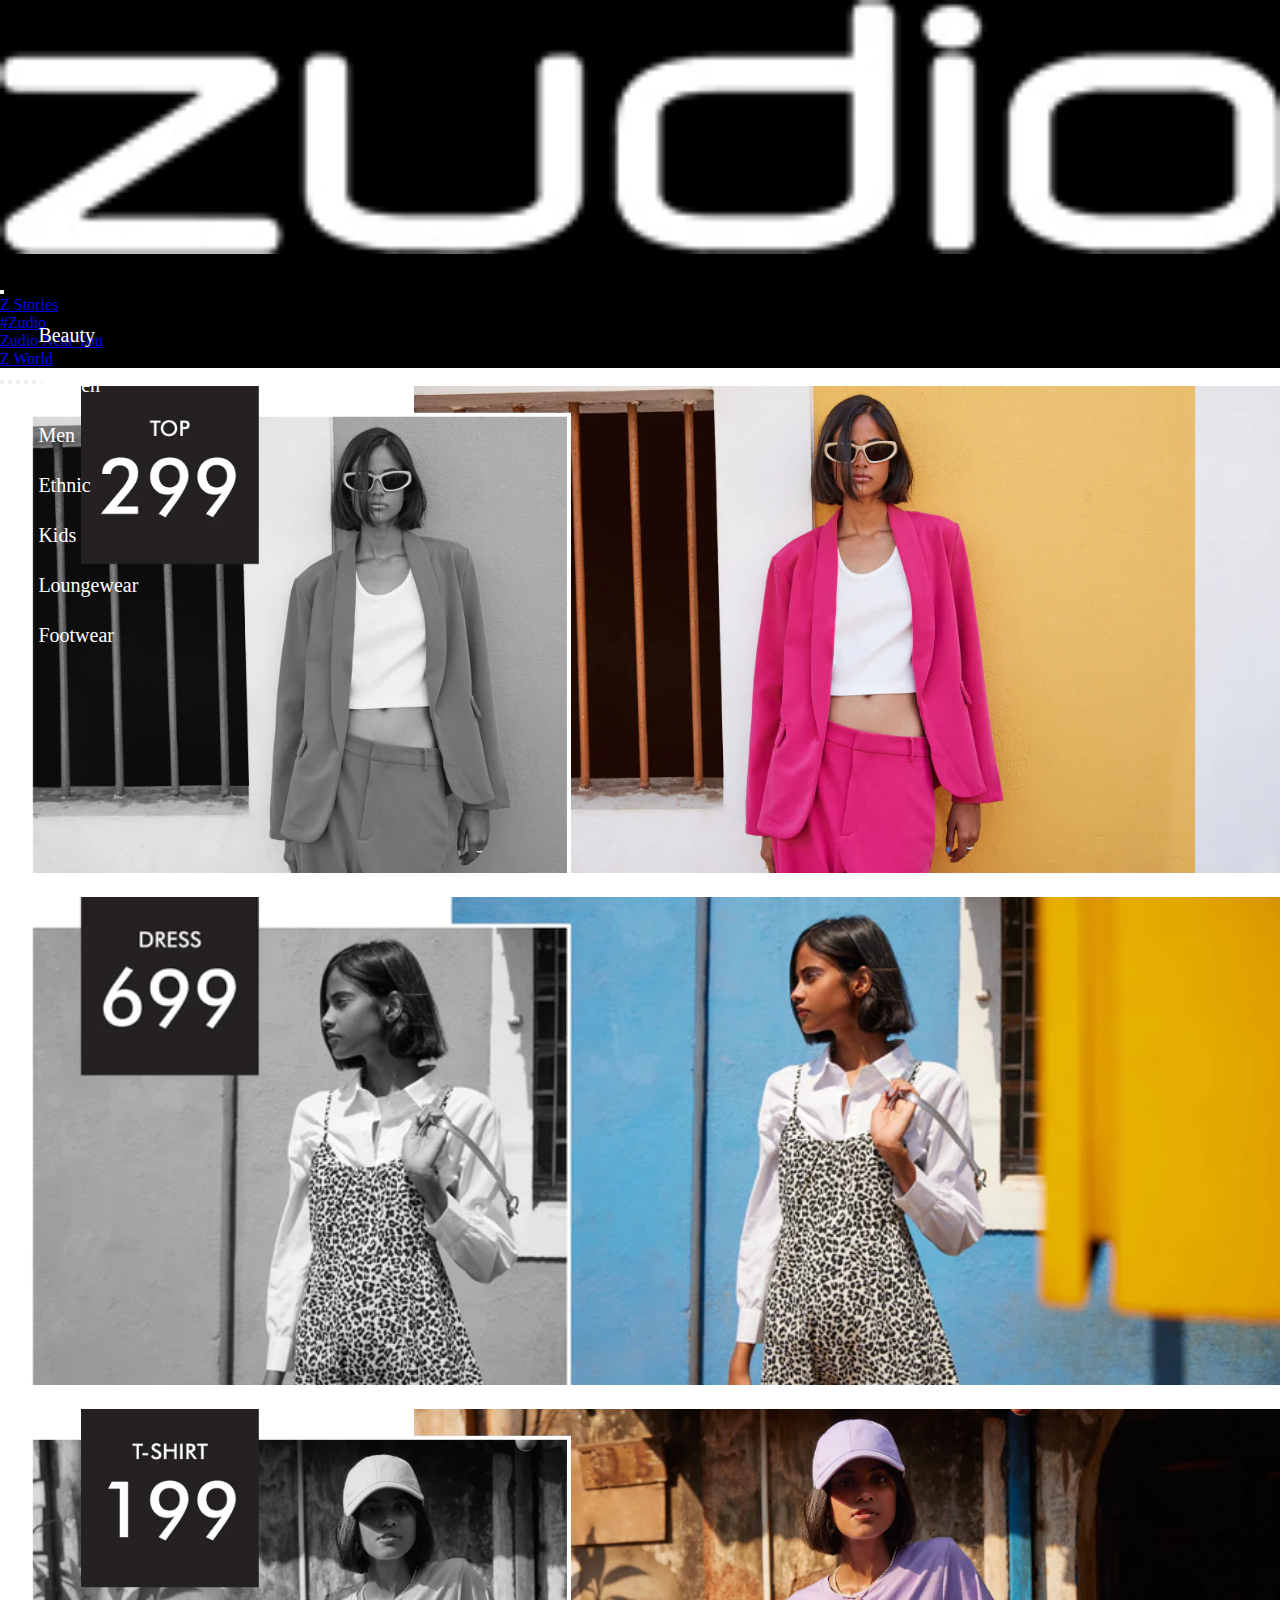
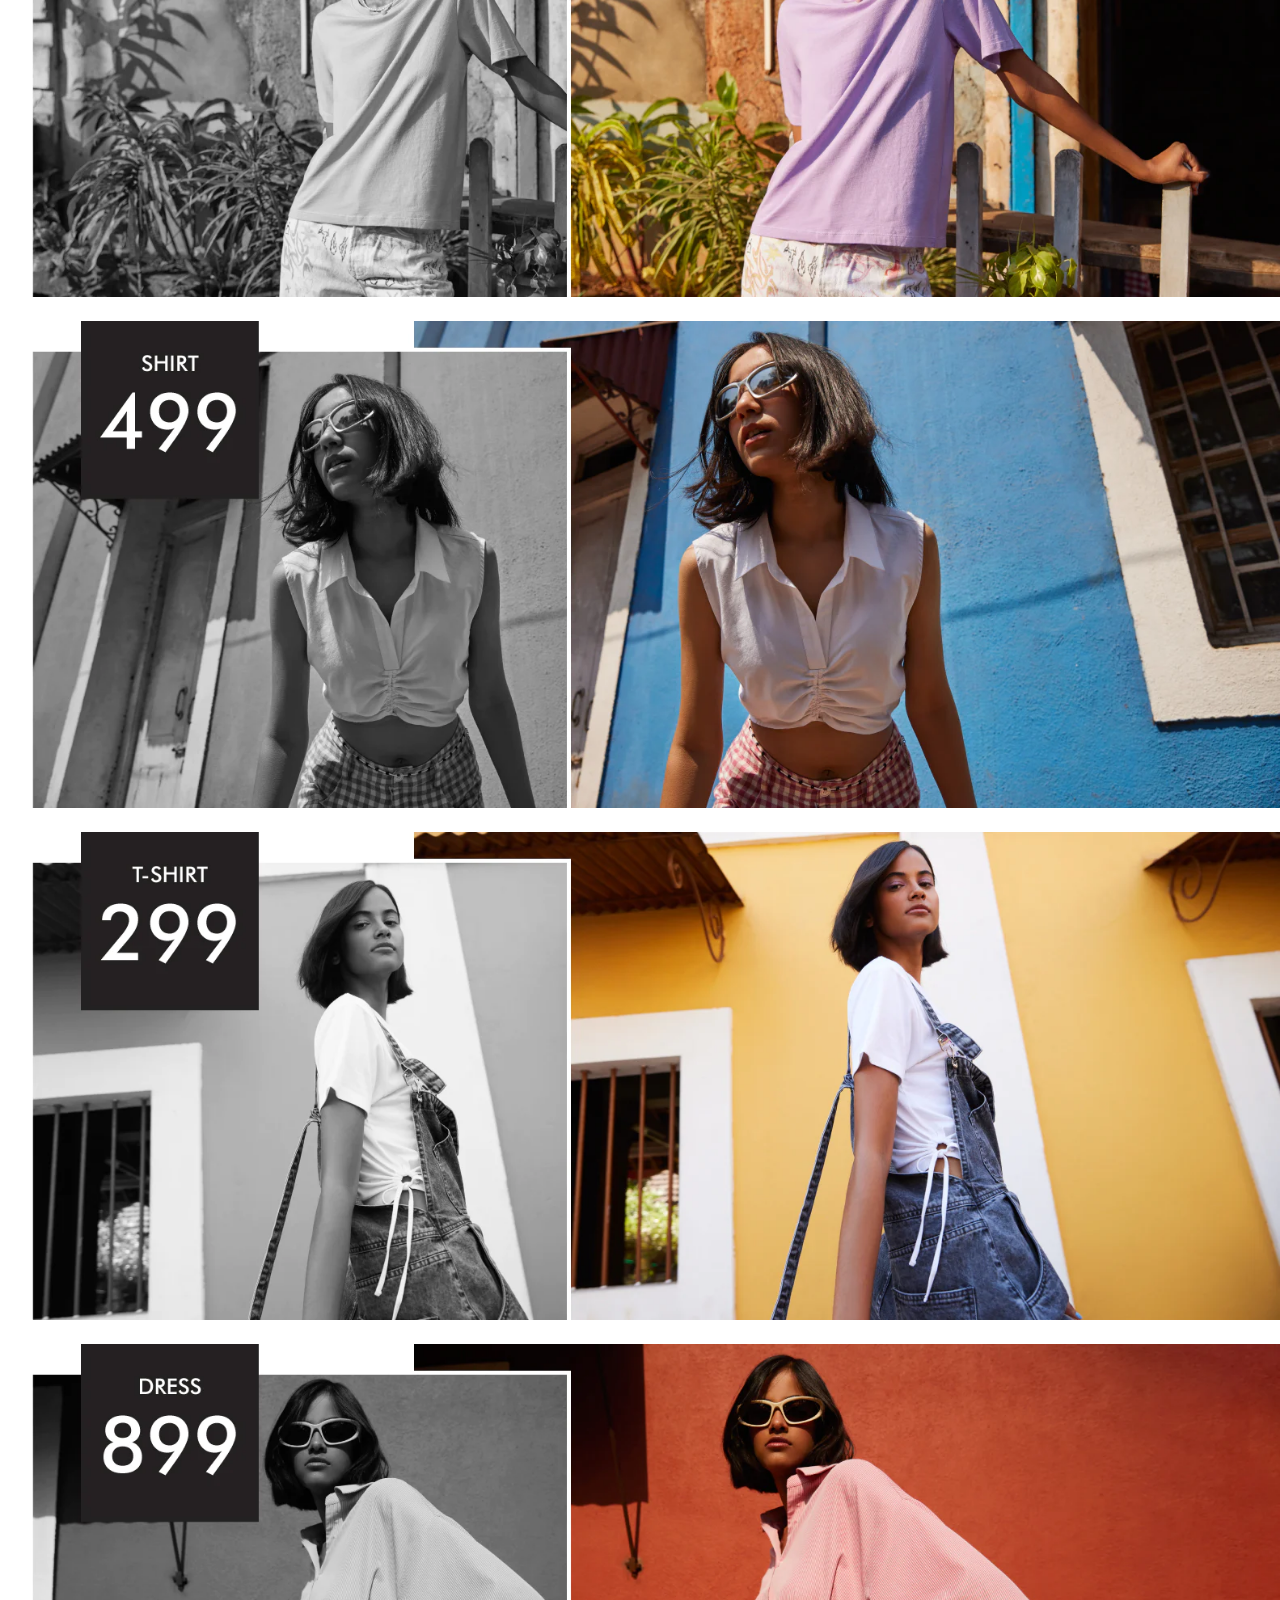
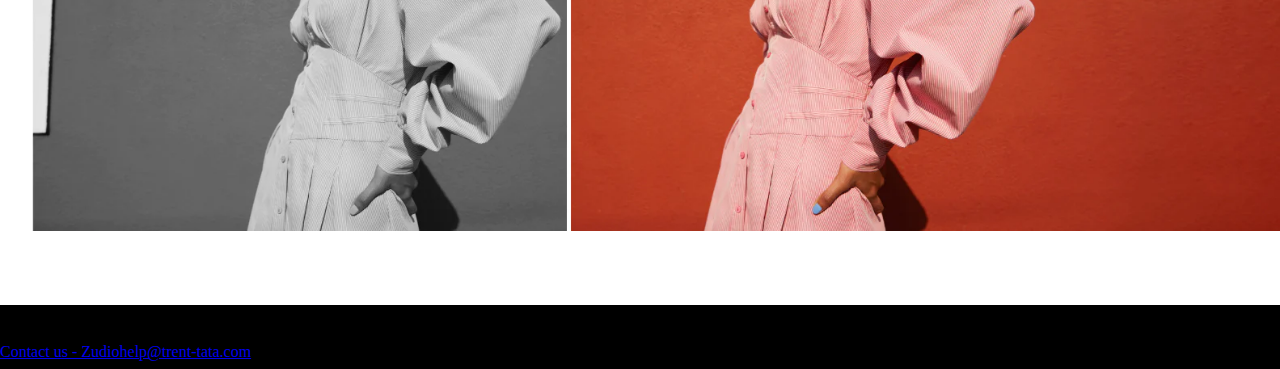
<file: Women.html>
<!DOCTYPE html>
<html lang="en">
  <head>
    <!-- Required meta tags -->
    <meta charset="utf-8" />
    <meta name="viewport" content="width=device-width, initial-scale=1" />

    <!-- Bootstrap CSS -->
    <link
      href="https://cdn.jsdelivr.net/npm/bootstrap@5.0.2/dist/css/bootstrap.min.css"
      rel="stylesheet"
      integrity="sha384-EVSTQN3/azprG1Anm3QDgpJLIm9Nao0Yz1ztcQTwFspd3yD65VohhpuuCOmLASjC"
      crossorigin="anonymous"
    />

    <!-- boorstrap icon -->
    <link
      rel="stylesheet"
      href="https://cdn.jsdelivr.net/npm/bootstrap-icons@1.10.5/font/bootstrap-icons.css"
    />

    <!-- CSS link -->
    <link rel="stylesheet" href="style.css" />

    <title>Women-Zudio</title>
    <link
      rel="icon"
      href="https://www.google.com/url?sa=i&url=https%3A%2F%2Fwww.cleanpng.com%2Fpng-globe-earth-clip-art-vector-map-of-the-world-1674457%2F&psig=AOvVaw2JH9R2UwlI9PM4eR_BpN5f&ust=1687245021285000&source=images&cd=vfe&ved=0CBEQjRxqFwoTCIi26NLjzv8CFQAAAAAdAAAAABAE"
    />
  </head>

  <body>
    <!-- Navbar -->

    <nav
      class="navbar navbar-expand-lg navbar-dark"
      style="background-color: black"
    >
      <div class="container-fluid">
        <a
          class="navbar-brand ms-5 active"
          aria-current="page"
          href="index.html"
        >
          <img
            src="Images/Zudio_logo.webp"
            alt="Zudio Logo"
            height="45"
            width="220px"
          />
        </a>
        <button
          class="navbar-toggler"
          type="button"
          data-bs-toggle="collapse"
          data-bs-target="#navbarSupportedContent"
          aria-controls="navbarSupportedContent"
          aria-expanded="false"
          aria-label="Toggle navigation"
        >
          <span class="navbar-toggler-icon"></span>
        </button>
        <div
          class="collapse navbar-collapse justify-content-end"
          id="navbarSupportedContent"
        >
          <ul class="navbar-nav">
            <li class="nav-item">
              <a class="nav-link text-white fs-5 mx-3" href="Z Stories.html"
                >Z Stories</a
              >
            </li>
            <li class="nav-item">
              <a class="nav-link text-white fs-5 mx-3" href="Zudio.html"
                >#Zudio</a
              >
            </li>
            <li class="nav-item">
              <a
                class="nav-link text-white fs-5 mx-4"
                href="Zudio Near You.html"
                >Zudio Near You</a
              >
            </li>
            <li class="nav-item">
              <a class="nav-link text-white fs-5 mx-4" href="Z World.html"
                >Z World</a
              >
            </li>
          </ul>
        </div>
      </div>
    </nav>

    <!-- slider -->

    <div
      id="carouselExampleCaptions"
      class="carousel slide"
      data-bs-ride="carousel"
    >
      <div class="carousel-indicators">
        <button
          type="button"
          data-bs-target="#carouselExampleCaptions"
          data-bs-slide-to="0"
          class="active"
          aria-current="true"
          aria-label="Slide 1"
        ></button>
        <button
          type="button"
          data-bs-target="#carouselExampleCaptions"
          data-bs-slide-to="1"
          aria-label="Slide 2"
        ></button>
        <button
          type="button"
          data-bs-target="#carouselExampleCaptions"
          data-bs-slide-to="2"
          aria-label="Slide 3"
        ></button>
        <button
          type="button"
          data-bs-target="#carouselExampleCaptions"
          data-bs-slide-to="3"
          aria-label="Slide 4"
        ></button>
        <button
          type="button"
          data-bs-target="#carouselExampleCaptions"
          data-bs-slide-to="4"
          aria-label="Slide 5"
        ></button>
        <button
          type="button"
          data-bs-target="#carouselExampleCaptions"
          data-bs-slide-to="5"
          aria-label="Slide 6"
        ></button>
      </div>
      <div class="carousel-inner">
        <div class="carousel-item active">
          <img
            src="Images/women-img1.webp"
            height="610px"
            class="d-block w-100"
            alt="..."
          />
        </div>
        <div class="carousel-item">
          <img
            src="Images/women-img2.webp"
            height="610px"
            class="d-block w-100"
            alt="..."
          />
        </div>
        <div class="carousel-item">
          <img
            src="Images/women-img3.webp"
            height="610px"
            class="d-block w-100"
            alt="..."
          />
        </div>
        <div class="carousel-item">
          <img
            src="Images/women-img4.webp"
            height="610px"
            class="d-block w-100"
            alt="..."
          />
        </div>
        <div class="carousel-item">
          <img
            src="Images/women-img5.webp"
            height="610px"
            class="d-block w-100"
            alt="..."
          />
        </div>
        <div class="carousel-item">
          <img
            src="Images/women-img6.webp"
            height="610px"
            class="d-block w-100"
            alt="..."
          />
        </div>
      </div>
    </div>

    <!-- slide navigation  -->
    <div class="slider-navigation">
      <ul>
        <li>
          <a href="Beauty.html">Beauty</a>
        </li>

        <li>
          <a href="Women.html">Women</a>
        </li>

        <li>
          <a href="Men.html">Men</a>
        </li>

        <li>
          <a href="Ethnic.html">Ethnic</a>
        </li>

        <li>
          <a href="Kids.html">Kids</a>
        </li>

        <li>
          <a href="Loungewear.html">Loungewear</a>
        </li>

        <li>
          <a href="Footwear.html">Footwear</a>
        </li>
      </ul>
    </div>

    <!-- copyright -->
    <footer class="bg-black">
      <div class="container">
        <div class="row">
          <div class="col text-start">
            <p>
              <span class="text-white copyright">COPYRIGHT © 2023 ZUDIO</span>
            </p>
          </div>
          <div class="col text-end">
            <p>
              <a
                href="mailto:Zudiohelp@trent-tata.com"
                class="text-white copyright text-decoration-none"
                >Contact us - Zudiohelp@trent-tata.com</a
              >
            </p>
          </div>
        </div>
      </div>
    </footer>

    <!-- container end -->

    <!-- Option 1: Bootstrap Bundle with Popper -->
    <script
      src="https://cdn.jsdelivr.net/npm/bootstrap@5.0.2/dist/js/bootstrap.bundle.min.js"
      integrity="sha384-MrcW6ZMFYlzcLA8Nl+NtUVF0sA7MsXsP1UyJoMp4YLEuNSfAP+JcXn/tWtIaxVXM"
      crossorigin="anonymous"
    ></script>
  </body>
</html>
</file>
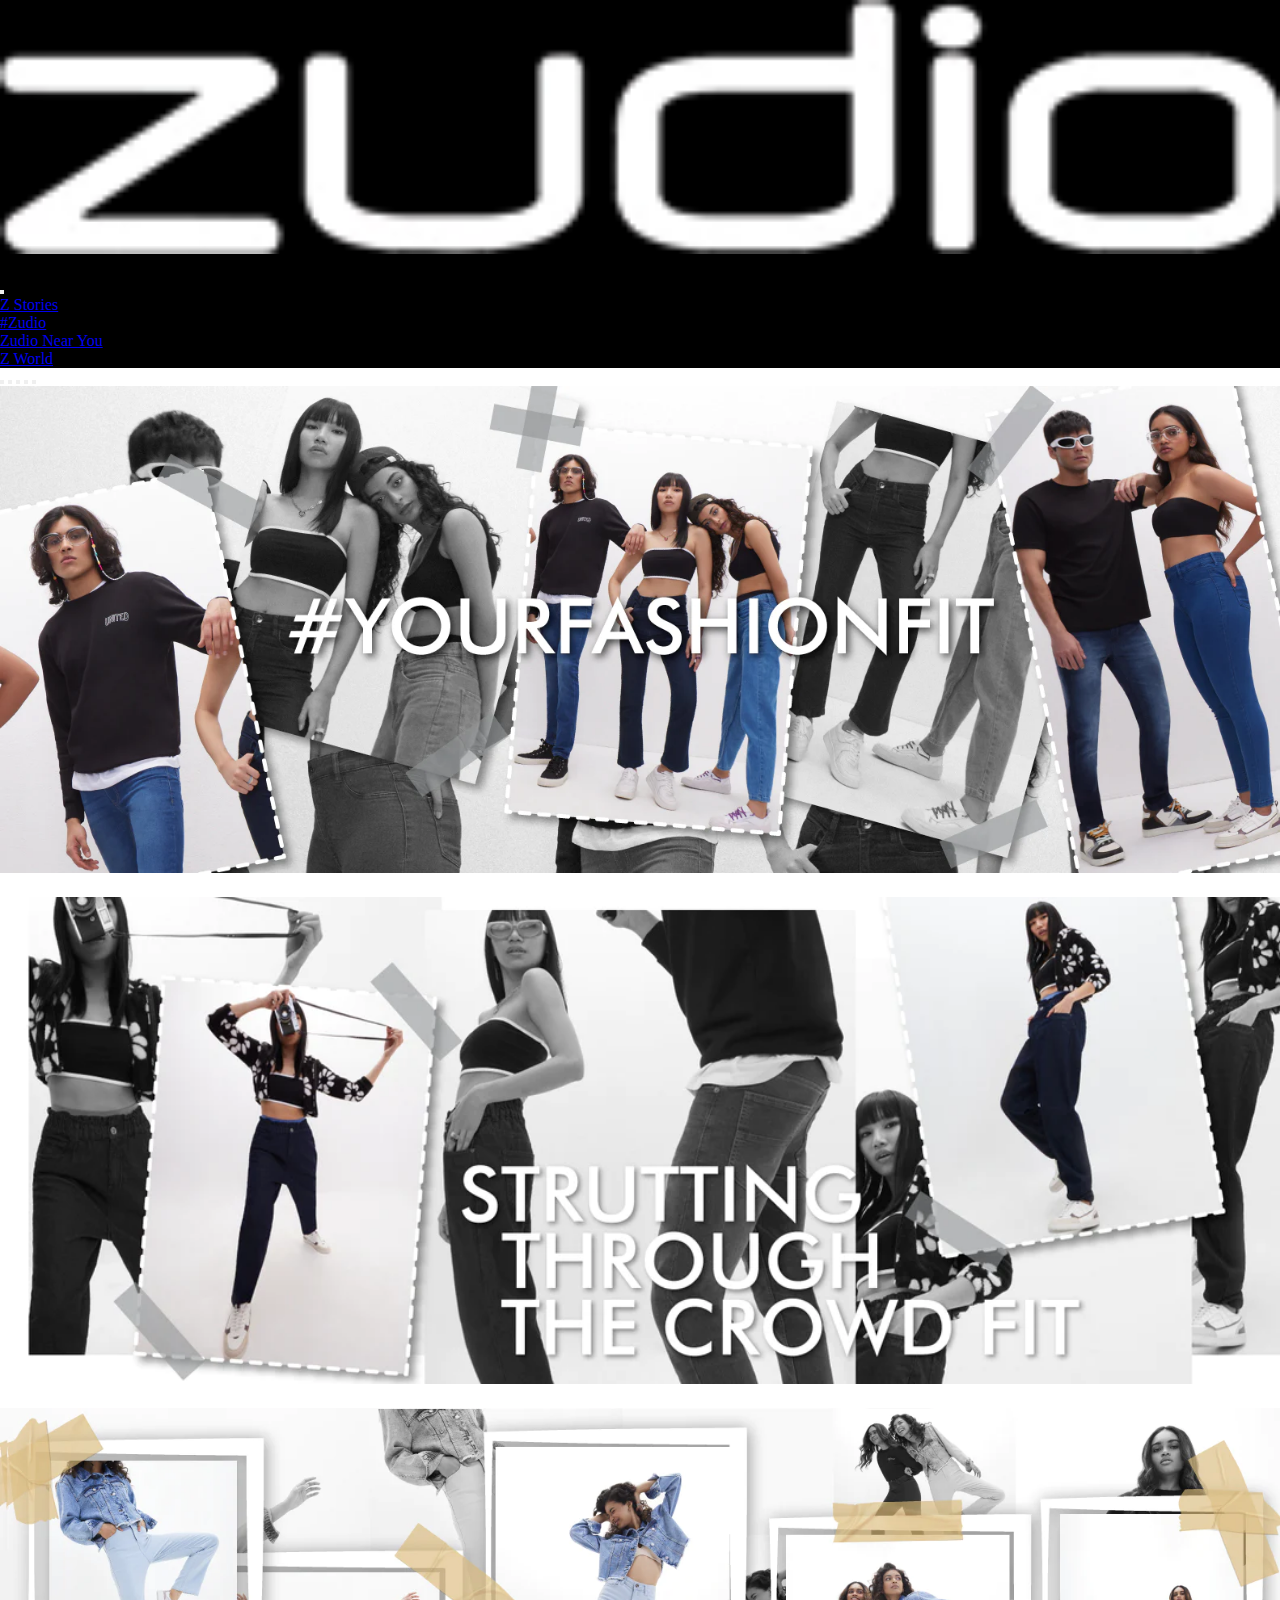
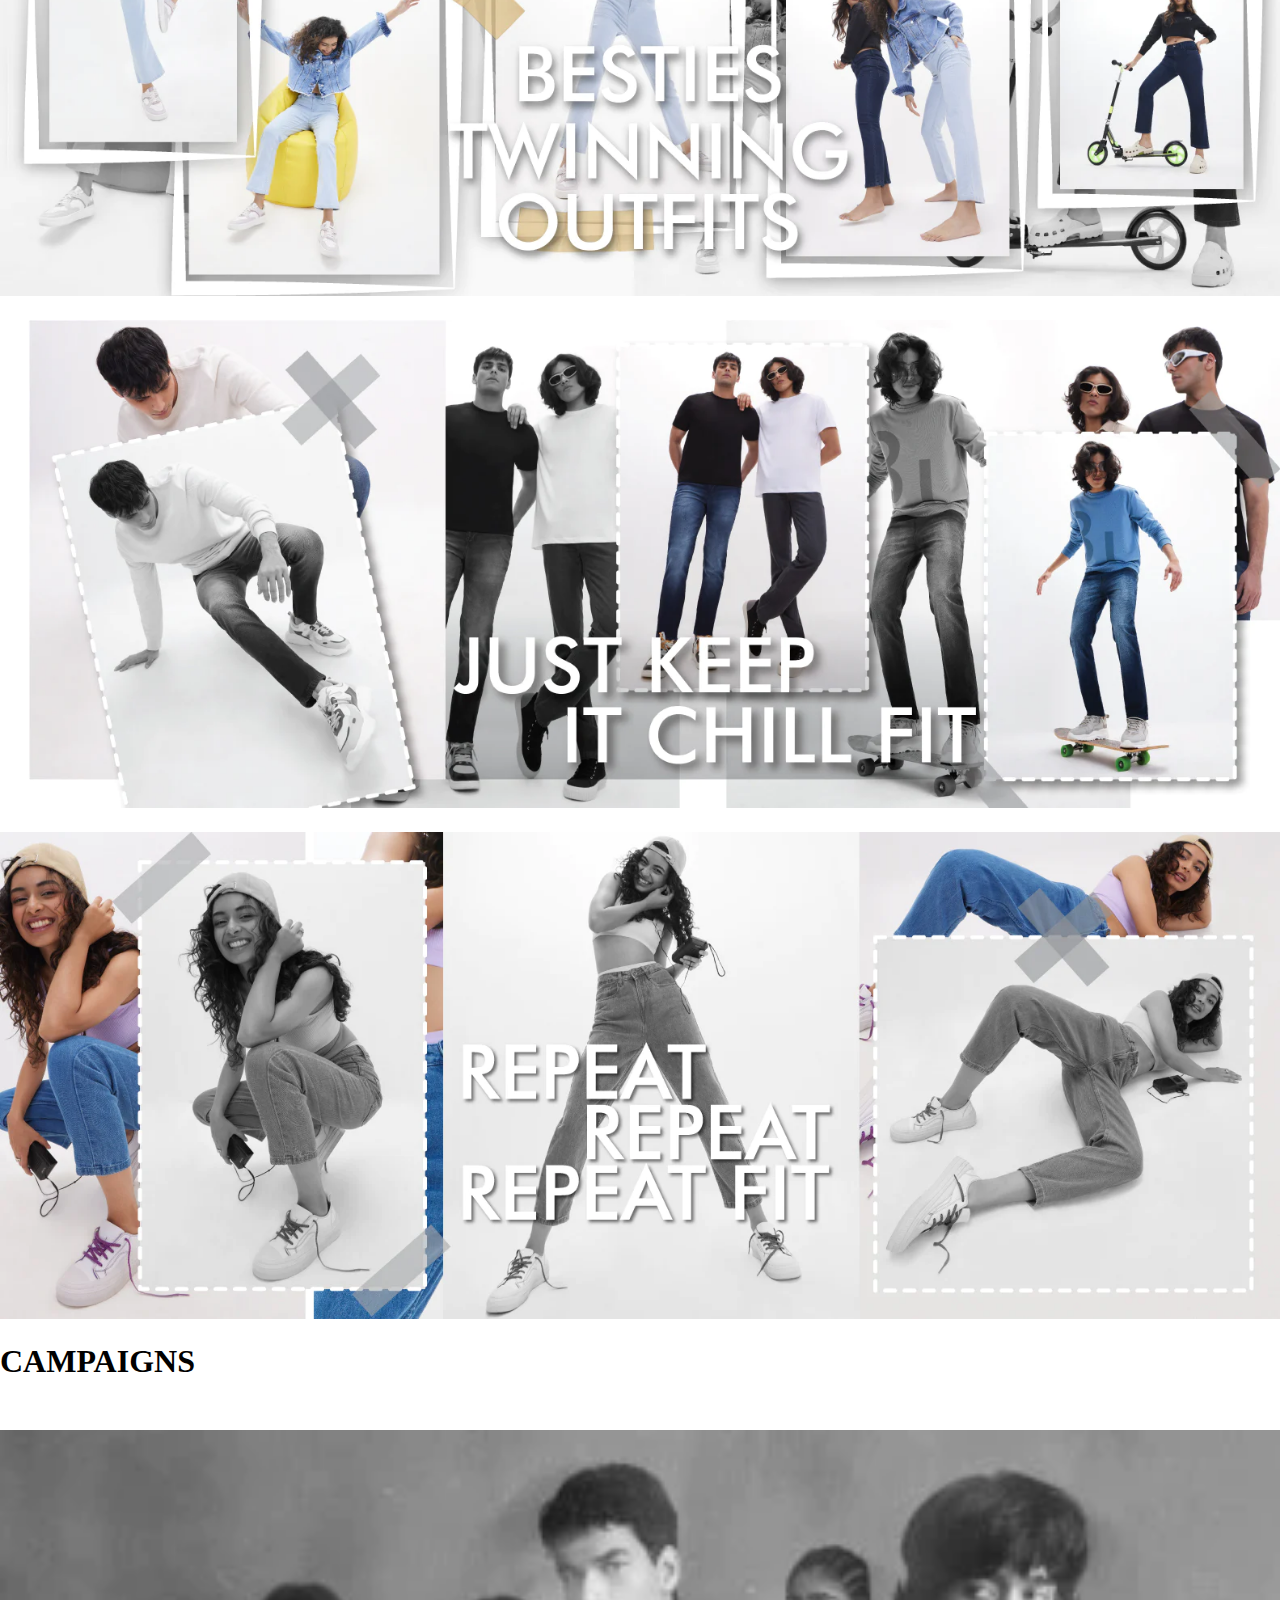
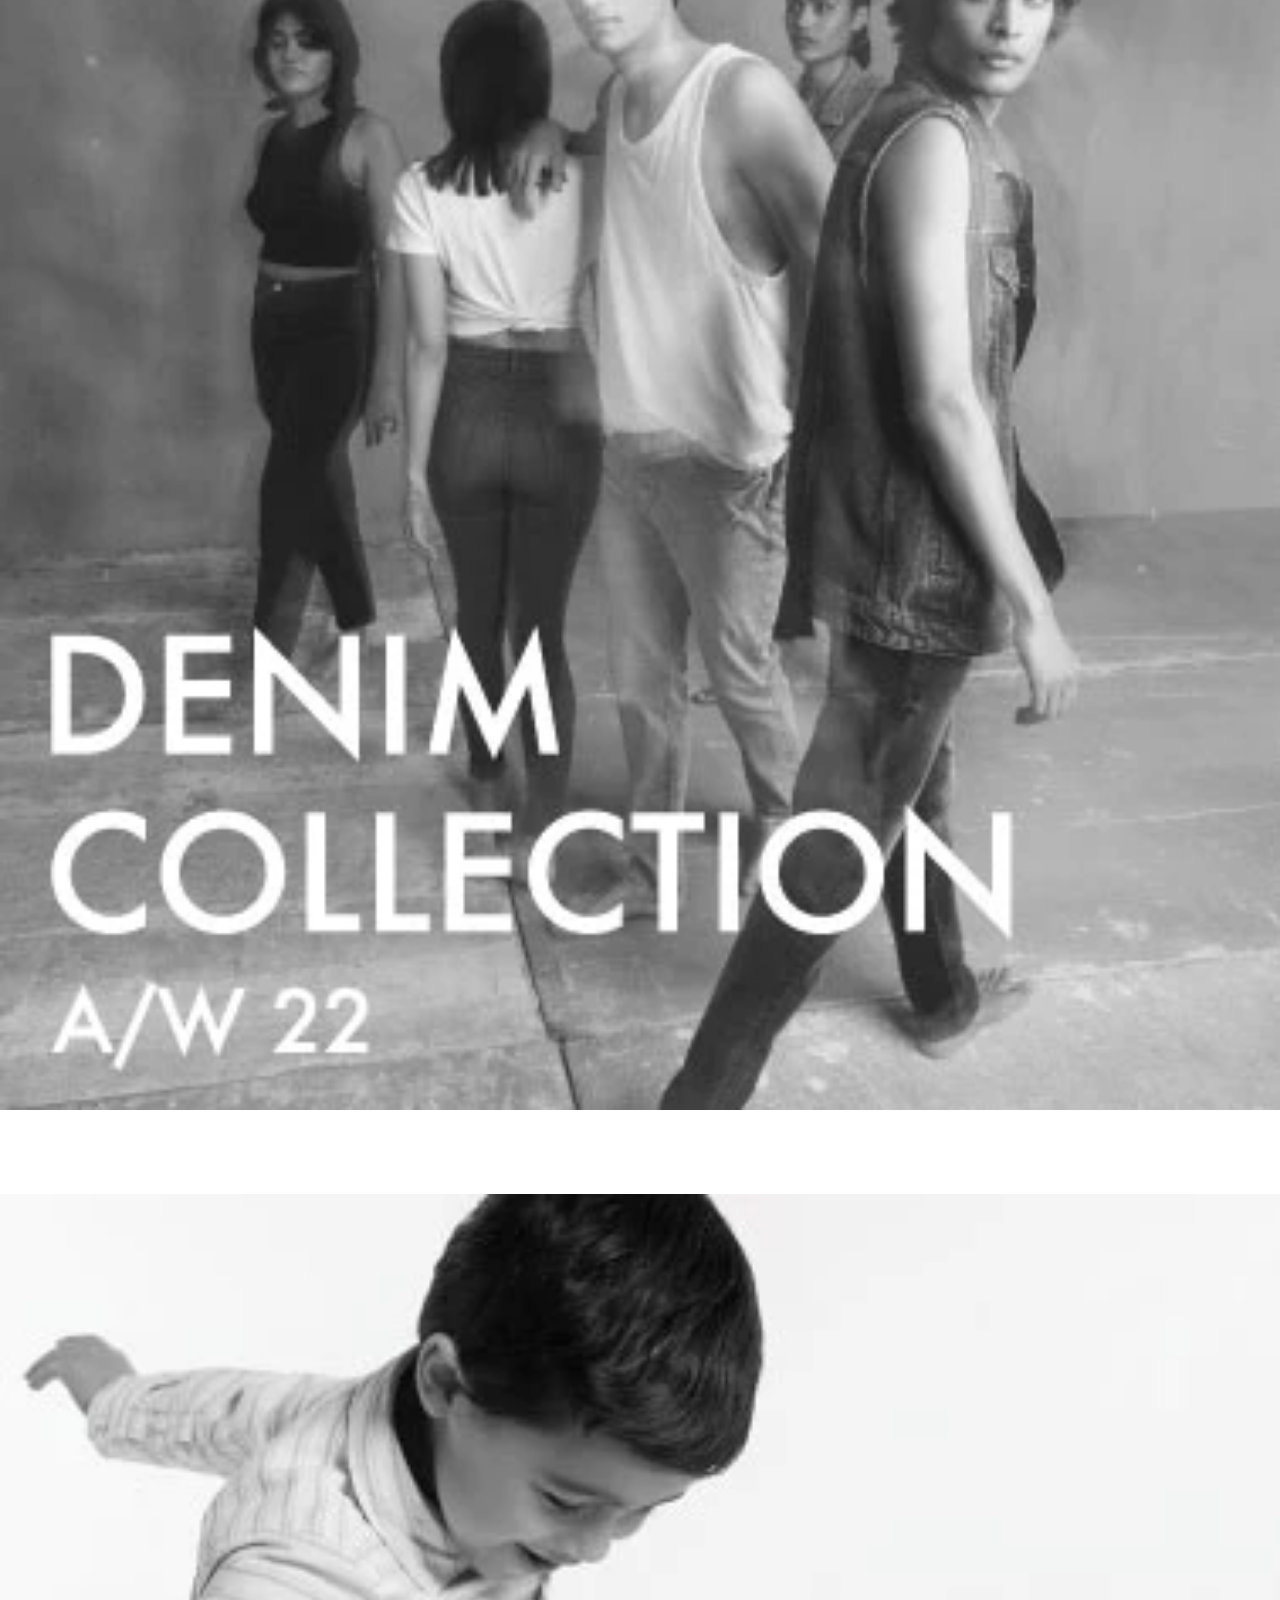
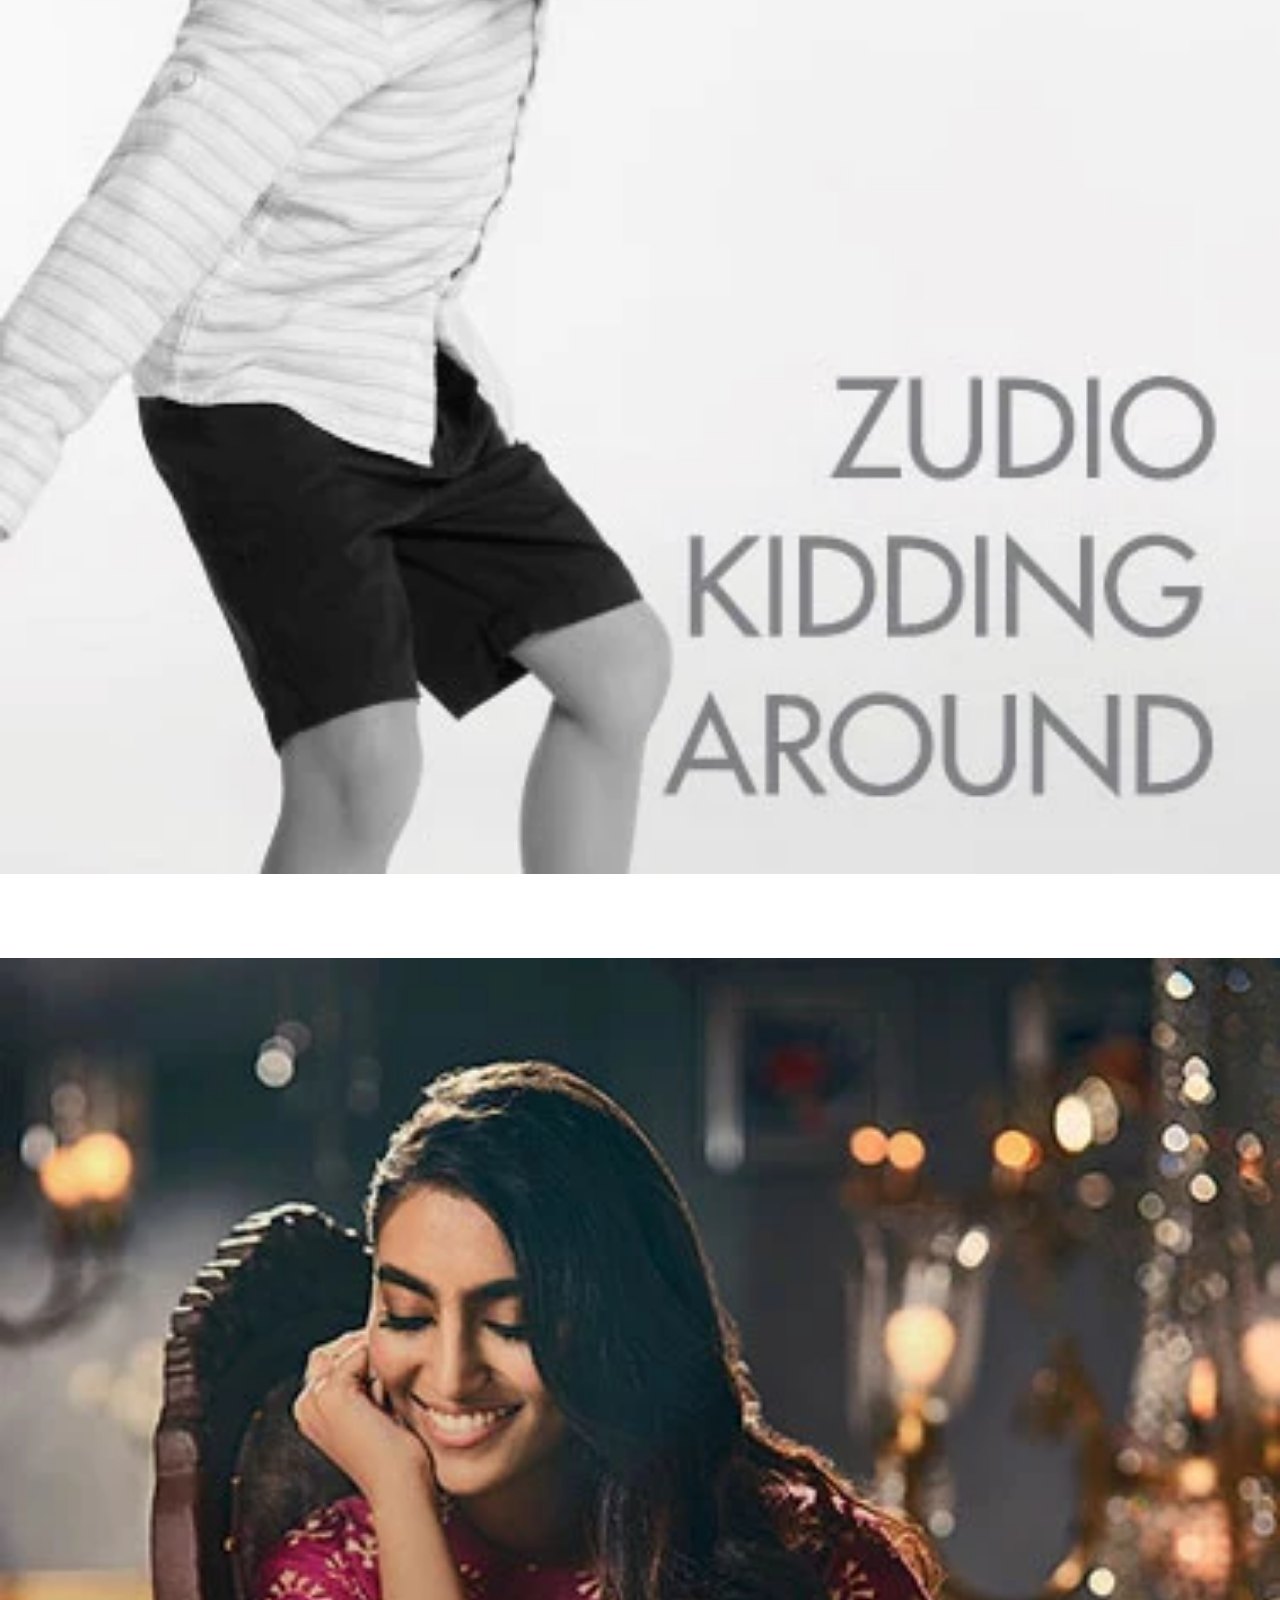
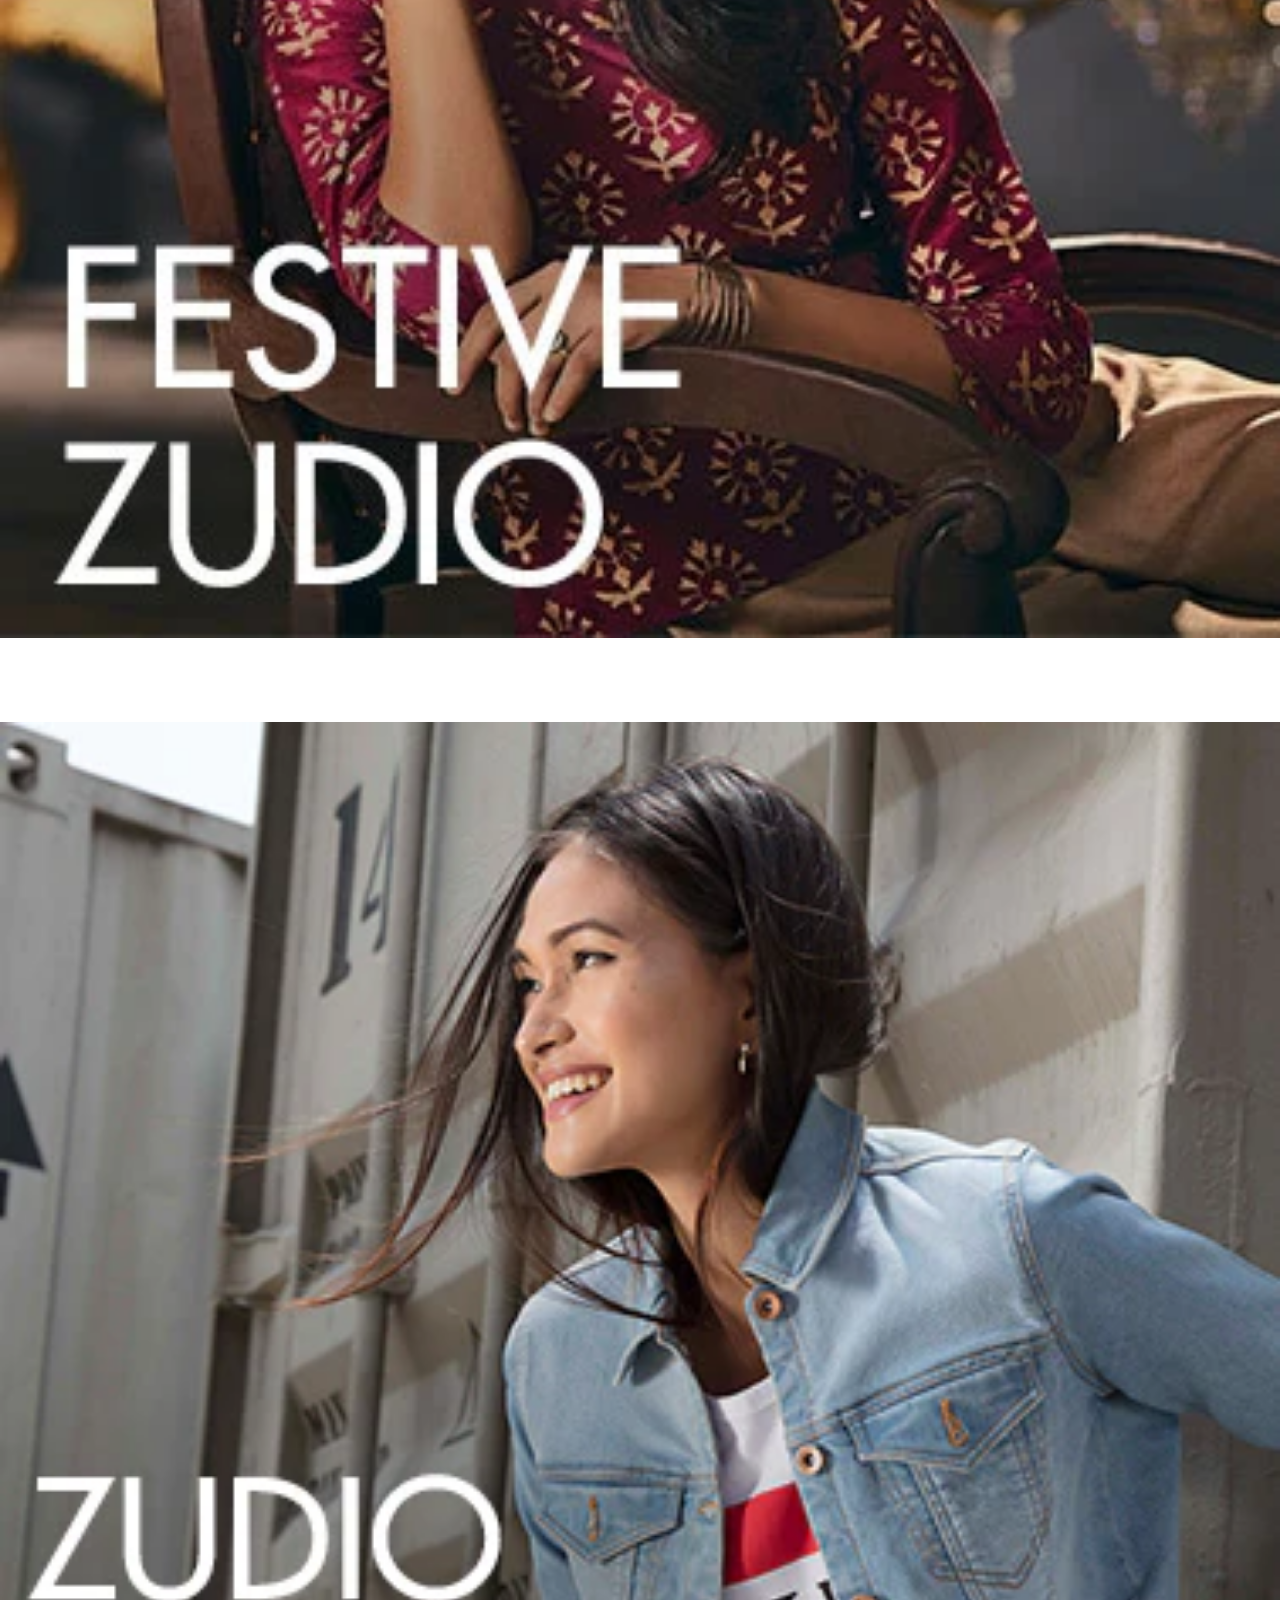
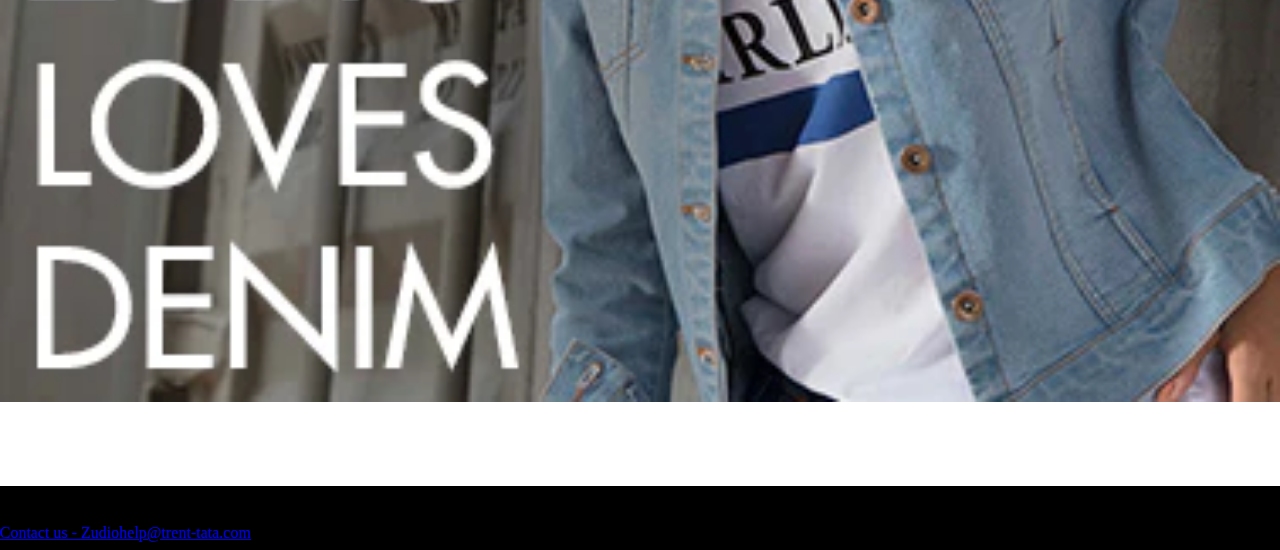
<file: Z Stories.html>
<!DOCTYPE html>
<html lang="en">
  <head>
    <!-- Required meta tags -->
    <meta charset="utf-8" />
    <meta name="viewport" content="width=device-width, initial-scale=1" />

    <!-- Bootstrap CSS -->
    <link
      href="https://cdn.jsdelivr.net/npm/bootstrap@5.0.2/dist/css/bootstrap.min.css"
      rel="stylesheet"
      integrity="sha384-EVSTQN3/azprG1Anm3QDgpJLIm9Nao0Yz1ztcQTwFspd3yD65VohhpuuCOmLASjC"
      crossorigin="anonymous"
    />

    <!-- boorstrap icon -->
    <link
      rel="stylesheet"
      href="https://cdn.jsdelivr.net/npm/bootstrap-icons@1.10.5/font/bootstrap-icons.css"
    />

    <!-- CSS link -->
    <link rel="stylesheet" href="style.css" />

    <title>Z-stories-Zudio</title>
    <link
      rel="icon"
      href="https://www.google.com/url?sa=i&url=https%3A%2F%2Fwww.cleanpng.com%2Fpng-globe-earth-clip-art-vector-map-of-the-world-1674457%2F&psig=AOvVaw2JH9R2UwlI9PM4eR_BpN5f&ust=1687245021285000&source=images&cd=vfe&ved=0CBEQjRxqFwoTCIi26NLjzv8CFQAAAAAdAAAAABAE"
    />
  </head>

  <body>
    <!-- Navbar -->

    <nav
      class="navbar navbar-expand-lg navbar-dark"
      style="background-color: black"
    >
      <div class="container-fluid">
        <a class="navbar-brand ms-5" href="index.html">
          <img
            src="Images/Zudio_logo.webp"
            alt="Zudio Logo"
            height="45"
            width="220px"
          />
        </a>
        <button
          class="navbar-toggler"
          type="button"
          data-bs-toggle="collapse"
          data-bs-target="#navbarSupportedContent"
          aria-controls="navbarSupportedContent"
          aria-expanded="false"
          aria-label="Toggle navigation"
        >
          <span class="navbar-toggler-icon"></span>
        </button>
        <div
          class="collapse navbar-collapse justify-content-end"
          id="navbarSupportedContent"
        >
          <ul class="navbar-nav">
            <li class="nav-item">
              <a
                class="nav-link text-white fs-5 mx-3 active"
                aria-current="page"
                href="Z Stories.html"
                >Z Stories</a
              >
            </li>
            <li class="nav-item">
              <a class="nav-link text-white fs-5 mx-3" href="Zudio.html"
                >#Zudio</a
              >
            </li>
            <li class="nav-item">
              <a
                class="nav-link text-white fs-5 mx-4"
                href="Zudio Near You.html"
                >Zudio Near You</a
              >
            </li>
            <li class="nav-item">
              <a class="nav-link text-white fs-5 mx-4" href="Z World.html"
                >Z World</a
              >
            </li>
          </ul>
        </div>
      </div>
    </nav>

    <!-- slider -->

    <div
      id="carouselExampleCaptions"
      class="carousel slide"
      data-bs-ride="carousel"
    >
      <div class="carousel-indicators">
        <button
          type="button"
          data-bs-target="#carouselExampleCaptions"
          data-bs-slide-to="0"
          class="active"
          aria-current="true"
          aria-label="Slide 1"
        ></button>
        <button
          type="button"
          data-bs-target="#carouselExampleCaptions"
          data-bs-slide-to="1"
          aria-label="Slide 2"
        ></button>
        <button
          type="button"
          data-bs-target="#carouselExampleCaptions"
          data-bs-slide-to="2"
          aria-label="Slide 3"
        ></button>
        <button
          type="button"
          data-bs-target="#carouselExampleCaptions"
          data-bs-slide-to="3"
          aria-label="Slide 4"
        ></button>
        <button
          type="button"
          data-bs-target="#carouselExampleCaptions"
          data-bs-slide-to="4"
          aria-label="Slide 5"
        ></button>
      </div>
      <div class="carousel-inner">
        <div class="carousel-item active">
          <img
            src="Images/Z-stories-img1.jpg"
            height="610px"
            class="d-block w-100"
            alt="..."
          />
        </div>
        <div class="carousel-item">
          <img
            src="Images/Z-stories-img2.jpg"
            height="610px"
            class="d-block w-100"
            alt="..."
          />
        </div>
        <div class="carousel-item">
          <img
            src="Images/Z-stories-img3.jpg"
            height="610px"
            class="d-block w-100"
            alt="..."
          />
        </div>
        <div class="carousel-item">
          <img
            src="Images/Z-stories-img4.jpg"
            height="610px"
            class="d-block w-100"
            alt="..."
          />
        </div>
        <div class="carousel-item">
          <img
            src="Images/Z-stories-img5.jpg"
            height="610px"
            class="d-block w-100"
            alt="..."
          />
        </div>
      </div>
    </div>
    <div class="container-fluid">
      <!-- tagline -->
      <div class="row">
        <div class="col-12">
          <h1 class="text-center pt-5 pb-5">CAMPAIGNS</h1>
        </div>
      </div>
    </div>
     
    <!-- instagram Posts -->
    
    <div class="container">
      <div class="row">
        <div class="col-md-6 col-lg-3">
          <div class="instagram-post">
            <a href="#" target="_blank">
              <img src="Images/Z-stories-img6.jpg" alt="Instagram Image" />
            </a>
          </div>
        </div>
        <div class="col-md-6 col-lg-3">
          <div class="instagram-post">
            <a href="#" target="_blank">
              <img src="Images/Z-stories-img7.jpg" alt="Instagram Image" />
            </a>
          </div>
        </div>
        <div class="col-md-6 col-lg-3">
          <div class="instagram-post">
            <a href="#" target="_blank">
              <img src="Images/Z-stories-img8.jpg" alt="Instagram Image" />
            </a>
          </div>
        </div>
        <div class="col-md-6 col-lg-3">
          <div class="instagram-post">
            <a href="#" target="_blank">
              <img src="Images/Z-stories-img9.jpg" alt="Instagram Image" />
            </a>
          </div>
        </div>
      </div>
    </div>

    <!-- copyright -->
    <footer class="bg-black">
      <div class="container">
        <div class="row">
          <div class="col text-start">
            <p>
              <span class="text-white copyright">COPYRIGHT © 2023 ZUDIO</span>
            </p>
          </div>
          <div class="col text-end">
            <p>
              <a
                href="mailto:Zudiohelp@trent-tata.com"
                class="text-white copyright text-decoration-none"
                >Contact us - Zudiohelp@trent-tata.com</a
              >
            </p>
          </div>
        </div>
      </div>
    </footer>

    <!-- container end -->

    <!-- Option 1: Bootstrap Bundle with Popper -->
    <script
      src="https://cdn.jsdelivr.net/npm/bootstrap@5.0.2/dist/js/bootstrap.bundle.min.js"
      integrity="sha384-MrcW6ZMFYlzcLA8Nl+NtUVF0sA7MsXsP1UyJoMp4YLEuNSfAP+JcXn/tWtIaxVXM"
      crossorigin="anonymous"
    ></script>
  </body>
</html>
</file>
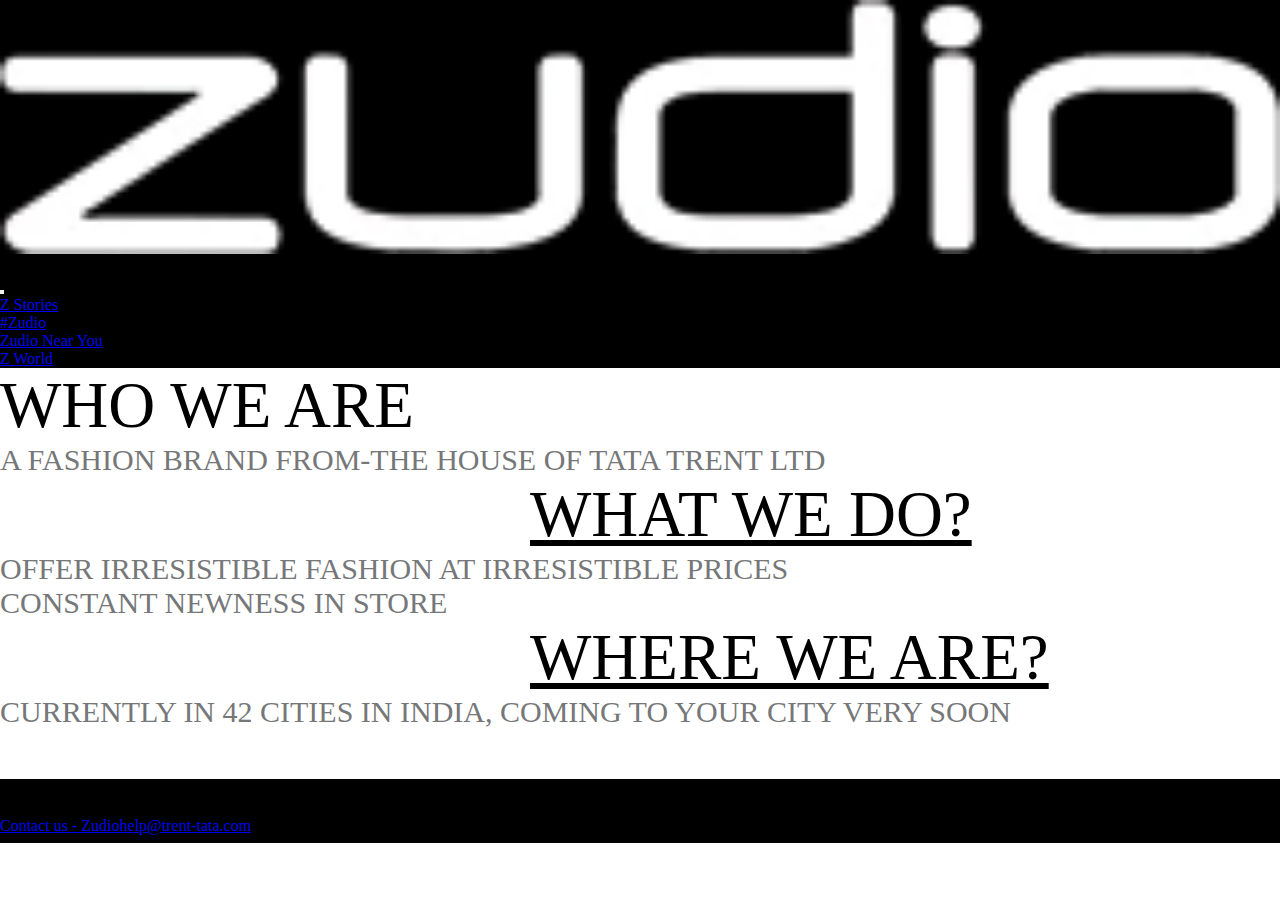
<file: Z World.html>
<!DOCTYPE html>
<html lang="en">
  <head>
    <!-- Required meta tags -->
    <meta charset="utf-8" />
    <meta name="viewport" content="width=device-width, initial-scale=1" />

    <!-- Bootstrap CSS -->
    <link
      href="https://cdn.jsdelivr.net/npm/bootstrap@5.0.2/dist/css/bootstrap.min.css"
      rel="stylesheet"
      integrity="sha384-EVSTQN3/azprG1Anm3QDgpJLIm9Nao0Yz1ztcQTwFspd3yD65VohhpuuCOmLASjC"
      crossorigin="anonymous"
    />

    <!-- boorstrap icon -->
    <link
      rel="stylesheet"
      href="https://cdn.jsdelivr.net/npm/bootstrap-icons@1.10.5/font/bootstrap-icons.css"
    />

    <!-- CSS link -->
    <link rel="stylesheet" href="style.css" />

    <title>Z-World-Zudio</title>
    <link
      rel="icon"
      href="https://www.google.com/url?sa=i&url=https%3A%2F%2Fwww.cleanpng.com%2Fpng-globe-earth-clip-art-vector-map-of-the-world-1674457%2F&psig=AOvVaw2JH9R2UwlI9PM4eR_BpN5f&ust=1687245021285000&source=images&cd=vfe&ved=0CBEQjRxqFwoTCIi26NLjzv8CFQAAAAAdAAAAABAE"
    />
  </head>

  <body>
    <!-- Navbar -->

    <nav
      class="navbar navbar-expand-lg navbar-dark"
      style="background-color: black"
    >
      <div class="container-fluid">
        <a class="navbar-brand ms-5" href="index.html">
          <img
            src="Images/Zudio_logo.webp"
            alt="Zudio Logo"
            height="45"
            width="220px"
          />
        </a>
        <button
          class="navbar-toggler"
          type="button"
          data-bs-toggle="collapse"
          data-bs-target="#navbarSupportedContent"
          aria-controls="navbarSupportedContent"
          aria-expanded="false"
          aria-label="Toggle navigation"
        >
          <span class="navbar-toggler-icon"></span>
        </button>
        <div
          class="collapse navbar-collapse justify-content-end"
          id="navbarSupportedContent"
        >
          <ul class="navbar-nav">
            <li class="nav-item">
              <a class="nav-link text-white fs-5 mx-3" href="Z Stories.html"
                >Z Stories</a
              >
            </li>
            <li class="nav-item">
              <a class="nav-link text-white fs-5 mx-3" href="Zudio.html"
                >#Zudio</a
              >
            </li>
            <li class="nav-item">
              <a
                class="nav-link text-white fs-5 mx-4"
                href="Zudio Near You.html"
                >Zudio Near You</a
              >
            </li>
            <li class="nav-item">
              <a
                class="nav-link text-white fs-5 mx-4 active"
                aria-current="page"
                href="Z World.html"
                >Z World</a
              >
            </li>
          </ul>
        </div>
      </div>
    </nav>

    <!-- tagline -->
    <div class="container-fluid">
      <div class="row">
        <div class="col-12">
          <p class="text-center font-size1 mt-3 mb-4">WHO WE ARE</p>
          <p class="text-center text-grey font-size2 mb-5">
            A FASHION BRAND FROM-THE HOUSE OF TATA TRENT LTD
          </p>
          <a
            href="index.html"
            class="text-decoration-none justify-content-end mt-3 mb-2 link-font"
          >
            WHAT WE DO?</a
          >

          <p class="text-center text-grey font-size2 mb-4">
            OFFER IRRESISTIBLE FASHION AT IRRESISTIBLE PRICES <br />
            CONSTANT NEWNESS IN STORE
          </p>

          <a
            href="https://www.zudio.com/pages/store-locator"
            class="text-decoration-none justify-content-end mt-3 mb-2 link-font"
          >
            WHERE WE ARE?</a
          >
          <p class="text-center text-grey font-size2 mb-4">
            CURRENTLY IN 42 CITIES IN INDIA, COMING TO YOUR CITY VERY SOON
          </p>
        </div>
      </div>
    </div>

    <!-- copyright -->
    <footer class="bg-black">
      <div class="container">
        <div class="row">
          <div class="col text-start">
            <p>
              <span class="text-white copyright">COPYRIGHT © 2023 ZUDIO</span>
            </p>
          </div>
          <div class="col text-end">
            <p>
              <a
                href="mailto:Zudiohelp@trent-tata.com"
                class="text-white copyright text-decoration-none"
                >Contact us - Zudiohelp@trent-tata.com</a
              >
            </p>
          </div>
        </div>
      </div>
    </footer>

    <!-- container end -->

    <!-- Option 1: Bootstrap Bundle with Popper -->
    <script
      src="https://cdn.jsdelivr.net/npm/bootstrap@5.0.2/dist/js/bootstrap.bundle.min.js"
      integrity="sha384-MrcW6ZMFYlzcLA8Nl+NtUVF0sA7MsXsP1UyJoMp4YLEuNSfAP+JcXn/tWtIaxVXM"
      crossorigin="anonymous"
    ></script>
  </body>
</html>
</file>
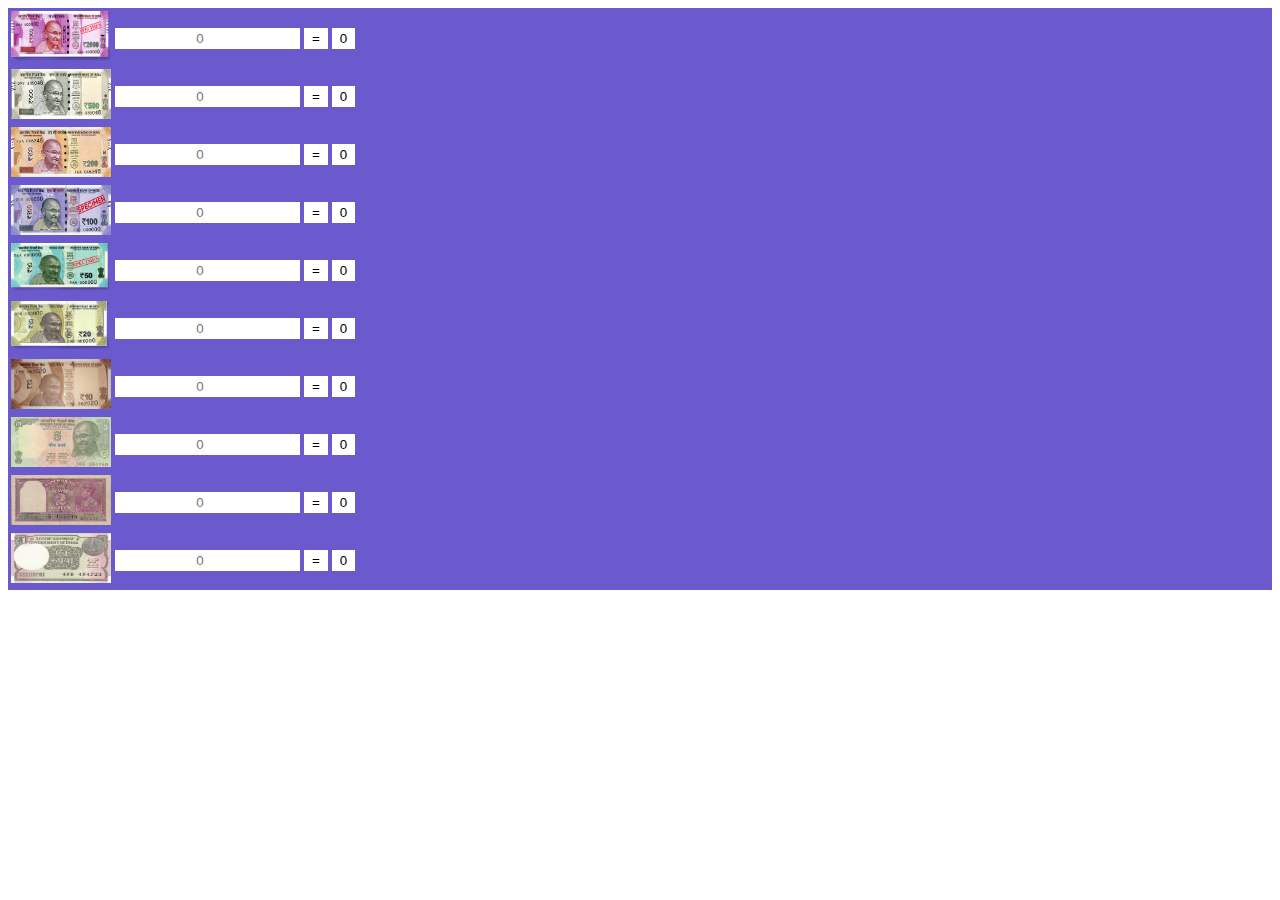
<file: JavaScript_Project/cash_calculator.html>
<!DOCTYPE html>
<html lang="en">
  <head>
    <meta charset="UTF-8" />
    <meta name="viewport" content="width=device-width, initial-scale=1.0" />
    <title>Cash Calculator</title>
    <style>
      form {
        background-color: slateblue;
      }
      input {
        text-align: center;
        border: 2px solid white;
        background-color: white;
      }
     input:hover{
        border: 3px solid blue;
      }
      #btn {
        background-color: white;
        border: 2px solid white;
      }
      #btn:hover{
        border: 3px solid blue;
      }
      .btn1 {
        border: 2px solid white;
        background-color: white;
      }
      .btn12:hover{
        border: 3px solid blue;
      }
      #result {
        font-size: 50px;
        color: red;
      }
      #result:hover {
        font-size: 50px;
        color: darkmagenta;
      }
    </style>
  </head>
  <body>
    <form action="">
      <table>
        <tr>
          <td>
            <img src="Images/₹2000.png" alt="" height="50px" width="100px" />
          </td>
          <td>
            <input type="number" placeholder="0" onkeyup="total()" id="note1" />
          </td>
          <td>
            <button id="btn">=</button>
          </td>
          <td>
            <button id="count1" class="btn1">0</button>
          </td>
        </tr>
        <tr>
          <td>
            <img src="Images/₹500.png" alt="" height="50px" width="100px" />
          </td>
          <td>
            <input type="number" placeholder="0" onkeyup="total()" id="note2" />
          </td>
          <td>
            <button id="btn">=</button>
          </td>
          <td>
            <button id="count2" class="btn1">0</button>
          </td>
        </tr>
        <tr>
          <td>
            <img src="Images/₹200.png" alt="" height="50px" width="100px" />
          </td>
          <td>
            <input type="number" placeholder="0" onkeyup="total()" id="note3" />
          </td>
          <td>
            <button id="btn">=</button>
          </td>
          <td>
            <button id="count3" class="btn1">0</button>
          </td>
        </tr>
        <tr>
          <td>
            <img src="Images/₹100.png" alt="" height="50px" width="100px" />
          </td>
          <td>
            <input type="number" placeholder="0" onkeyup="total()" id="note4" />
          </td>
          <td>
            <button id="btn">=</button>
          </td>
          <td>
            <button id="count4" class="btn1">0</button>
          </td>
        </tr>
        <tr>
          <td>
            <img src="Images/₹50.png" alt="" height="50px" width="100px" />
          </td>
          <td>
            <input type="number" placeholder="0" onkeyup="total()" id="note5" />
          </td>
          <td>
            <button id="btn">=</button>
          </td>
          <td>
            <button id="count5" class="btn1">0</button>
          </td>
        </tr>
        <tr>
          <td>
            <img src="Images/₹20.png" alt="" height="50px" width="100px" />
          </td>
          <td>
            <input type="number" placeholder="0" onkeyup="total()" id="note6" />
          </td>
          <td>
            <button id="btn">=</button>
          </td>
          <td>
            <button id="count6" class="btn1">0</button>
          </td>
        </tr>
        <tr>
          <td>
            <img src="Images/₹10.png" alt="" height="50px" width="100px" />
          </td>
          <td>
            <input type="number" placeholder="0" onkeyup="total()" id="note7" />
          </td>
          <td>
            <button id="btn">=</button>
          </td>
          <td>
            <button id="count7" class="btn1">0</button>
          </td>
        </tr>
        <tr>
          <td>
            <img src="Images/₹5.png" alt="" height="50px" width="100px" />
          </td>
          <td>
            <input type="number" placeholder="0" onkeyup="total()" id="note8" />
          </td>
          <td>
            <button id="btn">=</button>
          </td>
          <td>
            <button id="count8" class="btn1">0</button>
          </td>
        </tr>
        <tr>
          <td>
            <img src="Images/₹2.png" alt="" height="50px" width="100px" />
          </td>
          <td>
            <input type="number" placeholder="0" onkeyup="total()" id="note9" />
          </td>
          <td>
            <button id="btn">=</button>
          </td>
          <td>
            <button id="count9" class="btn1">0</button>
          </td>
        </tr>
        <tr>
          <td>
            <img src="Images/₹1.png" alt="" height="50px" width="100px" />
          </td>
          <td>
            <input
              type="number"
              placeholder="0"
              onkeyup="total()"
              id="note10"
            />
          </td>
          <td>
            <button id="btn">=</button>
          </td>
          <td>
            <button id="count10" class="btn1">0</button>
          </td>
        </tr>
      </table>
    </form>
    <p id="result"></p>
    <script>
      function total() {
        // count for ₹2000
        var note1 = document.getElementById("note1").value;
        var cash = note1 * 2000;
        document.getElementById("count1").innerHTML = +cash;

        // count for ₹500
        var note2 = document.getElementById("note2").value;
        var cash = note2 * 500;
        document.getElementById("count2").innerHTML = +cash;

        // count for ₹200
        var note3 = document.getElementById("note3").value;
        var cash = note3 * 200;
        document.getElementById("count3").innerHTML = +cash;

        // count for ₹100
        var note4 = document.getElementById("note4").value;
        var cash = note4 * 100;
        document.getElementById("count4").innerHTML = +cash;

        // count for ₹50
        var note5 = document.getElementById("note5").value;
        var cash = note5 * 50;
        document.getElementById("count5").innerHTML = +cash;

        // count for ₹20
        var note6 = document.getElementById("note6").value;
        var cash = note6 * 20;
        document.getElementById("count6").innerHTML = +cash;

        // count for ₹10
        var note7 = document.getElementById("note7").value;
        var cash = note7 * 10;
        document.getElementById("count7").innerHTML = +cash;

        // count for ₹5
        var note8 = document.getElementById("note8").value;
        var cash = note8 * 5;
        document.getElementById("count8").innerHTML = +cash;

        // count for ₹2
        var note9 = document.getElementById("note9").value;
        var cash = note9 * 2;
        document.getElementById("count9").innerHTML = +cash;

        // count for ₹1
        var note10 = document.getElementById("note10").value;
        var cash = note10 * 1;
        document.getElementById("count10").innerHTML = +cash;

        // count for total ₹
        var TotalCash;
        TotalCash =
          note1 * 2000 +
          note2 * 500 +
          note3 * 200 +
          note4 * 100 +
          note5 * 50 +
          note6 * 20 +
          note7 * 10 +
          note8 * 5 +
          note9 * 2 +
          note10 * 1;
        document.getElementById("result").innerHTML = "Total Cash:" + TotalCash;
      }
    </script>
  </body>
</html>
</file>
<file: style.css>
* {
  margin: 0;
  padding: 0;
  box-sizing: border-box;
}

/* homepage */

.slider-navigation {
  position: absolute;
  top: 33%;
  left: 3%;
}

.slider-navigation ul li {
  padding-top: 27px;
  list-style-type: none;
}

.slider-navigation ul li a {
  color: #fff;
  font-size: 20px;
  text-decoration: none;
}
.bg-black {
  background-color: black;
  height: 64px;
}
.copyright {
  position: relative;
  top: 20px;

  /* instagram posts */
}
.instagram-post {
  margin-bottom: 60px;
  text-align: center;
}

.instagram-post img {
  width: 100%;
  height: auto;
}

.instagram-post a {
  display: block;
}

/* instagram image gallery */
.container {
    margin-top: 50px;
  }
  
  img {
    width: 100%;
    height: auto;
    margin-bottom: 20px;
  }
  
  @media (max-width: 576px) {
    img {
      margin-bottom: 10px;
    }
  }
  
/* 
.zudio-instagram {
  padding: 20px 0;
  height: auto;
  margin-left: 100px;
}

.quotes-slider {
  display: flex;
  flex-wrap: wrap;
  margin: 10px;
}

#Quotes-instagram-feed > div {
  width: 33%;
  padding: 10px;
}

.zudio-instagram .content {
  margin-bottom: 30px;
}

.zudio-instagram .section-header h1 {
  margin-top: 40px;
}
@media (max-width: 767px) {
  .zudio-instagram {
    padding: 0 0 0;
    overflow-x: hidden;
    overflow-y: scroll;
  }
  .zudio-instagram .section-header h1 {
    margin: 0;
  }
  .zudio-instagram .section-header p {
    margin: 0 0 10px;
  }
  .section-header {
    margin-bottom: 0;
  }
  .template-page .main-content {
    padding-top: 25px;
  }
  .zudio-instagram .content .zudio_instagram li img {
    width: 95%;
  }
  #Quotes-instagram-feed > div {
    width: 50%;
    padding: 0 10px 10px;
  }
} */
 /* Z Stories */
.findthestore {
  height: 200px;
  background-color: gray;
  text-align: center;
}

.findthestore .text-content {
  display: flex;
  align-items: center;
  justify-content: center;
  width: 70%;
}

.text-content .loc {
  padding-left: 20px;
  width: 40%;
}

.text-content .city {
  width: 40%;
  margin-left: 20%;
}
.storedetails {
  background-color: #f3f3f3;
}

@media (max-width: 786px) {
  .contact__us {
    position: absolute;
    right: 74px;
    bottom: 33px;
  }
  div#shopify-section-footer .grid__item.medium-up--hide {
    padding-top: 18px;
  }
}

@media (max-width: 390px) {
  .contact__us {
    right: 52px !important;
    bottom: 24px !important;
  }
  .site-footer {
    padding: 5px 0;
  }
}
.links {
  color: black;
}

.links:hover {
  color: gray;
}
.font-size1 {
  font-size: 65px;
}
.font-size2 {
  font-size: 30px;
  color: #767779;
}
.link-font {
  font-size: 65px;
  position: relative;
  left: 530px;
  color: black;
}
.link-font:hover {
  color: gray;
}
</file>
